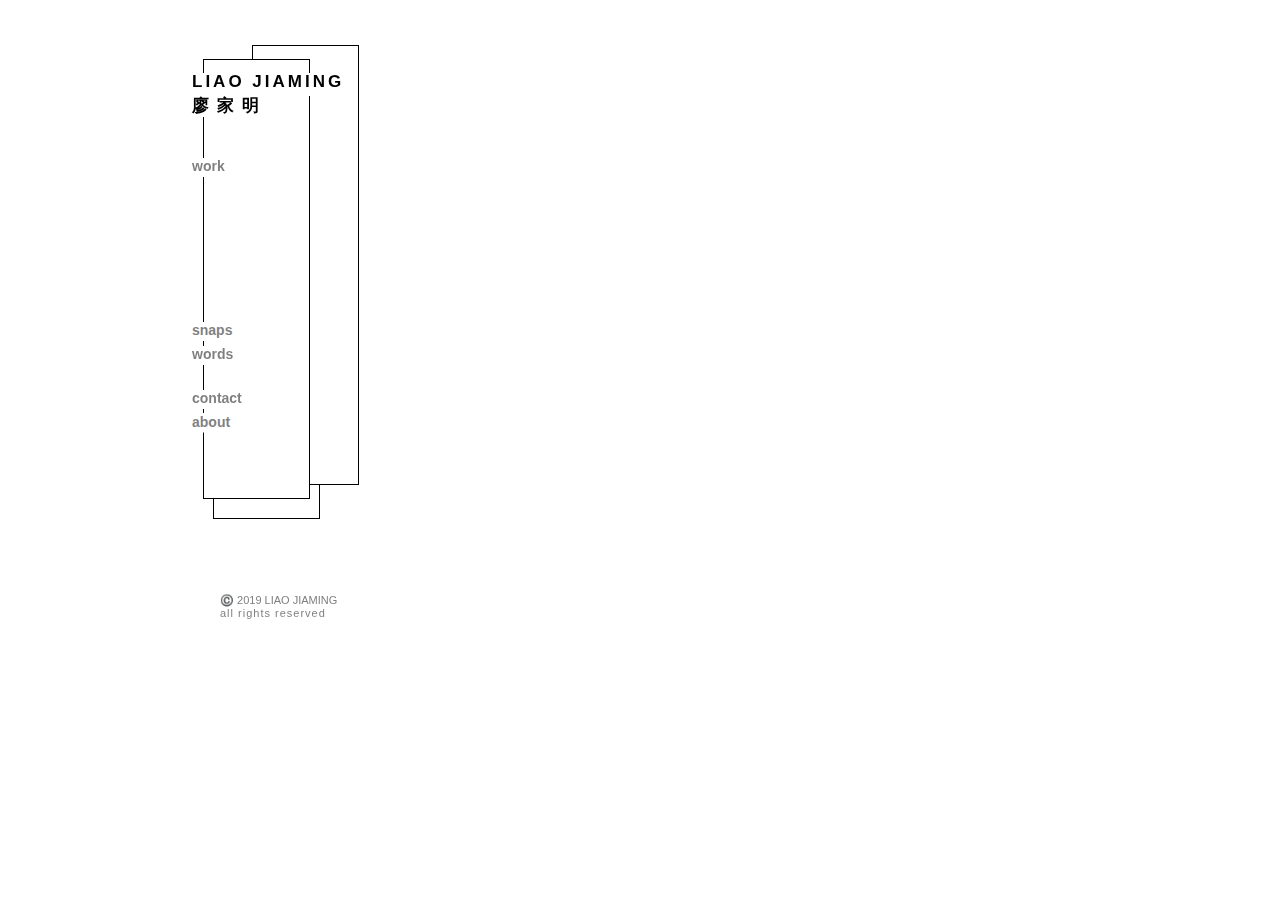
<file: index.html>
<!DOCTYPE html>
<html class="nojs html css_verticalspacer" lang="en-US">
 <head>

  <meta http-equiv="Content-type" content="text/html;charset=UTF-8"/>
  <meta name="generator" content="2017.0.0.363"/>
  <meta name="viewport" content="width=device-width, initial-scale=1.0"/>
  
  <script type="text/javascript">
   // Update the 'nojs'/'js' class on the html node
document.documentElement.className = document.documentElement.className.replace(/\bnojs\b/g, 'js');

// Check that all required assets are uploaded and up-to-date
if(typeof Muse == "undefined") window.Muse = {}; window.Muse.assets = {"required":["museutils.js", "museconfig.js", "jquery.watch.js", "require.js", "index.css"], "outOfDate":[]};
</script>
  
  <title>LIAO JIAMING 廖家明</title>
  <!-- CSS -->
  <link rel="stylesheet" type="text/css" href="css/site_global.css?crc=443350757"/>
  <link rel="stylesheet" type="text/css" href="css/master_b-master.css?crc=4229048983"/>
  <link rel="stylesheet" type="text/css" href="css/index.css?crc=144175069" id="pagesheet"/>
  <!-- IE-only CSS -->
  <!--[if lt IE 9]>
  <link rel="stylesheet" type="text/css" href="css/iefonts_index.css?crc=275269130"/>
  <![endif]-->
  <!-- Other scripts -->
  <script type="text/javascript">
   var __adobewebfontsappname__ = "muse";
</script>
  <!-- JS includes -->
  <script type="text/javascript">
   document.write('\x3Cscript src="' + (document.location.protocol == 'https:' ? 'https:' : 'http:') + '//webfonts.creativecloud.com/asap:n7,n4:default.js" type="text/javascript">\x3C/script>');
</script>
   </head>
 <body>

  <div class="clearfix borderbox" id="page"><!-- group -->
   <div class="clearfix grpelem" id="pu1982"><!-- group -->
    <div id="u1982"><!-- simple frame --></div>
    <div id="u1848"><!-- simple frame --></div>
    <div id="u1985"><!-- simple frame --></div>
    <a class="nonblock nontext clearfix" id="u1906-3" href="work.html"><!-- content --><p>&nbsp;</p></a>
    <a class="nonblock nontext clearfix" id="u1912-3" href="work.html"><!-- content --><p>&nbsp;</p></a>
    <a class="nonblock nontext clearfix" id="u1915-3" href="work.html"><!-- content --><p>&nbsp;</p></a>
    <a class="nonblock nontext clearfix" id="u1918-3" href="work.html"><!-- content --><p>&nbsp;</p></a>
    <a class="nonblock nontext clearfix" id="u1921-3" href="work.html"><!-- content --><p>&nbsp;</p></a>
    <a class="nonblock nontext clearfix" id="u1687-4" href="work.html"><!-- content --><p>work</p></a>
    <div class="clearfix" id="u1456-4"><!-- content -->
     <p>LIAO JIAMING</p>
    </div>
    <a class="nonblock nontext clearfix" id="u1457-4" href="about.html"><!-- content --><p>about</p></a>
    <a class="nonblock nontext clearfix" id="u1459-4" href="contact.html"><!-- content --><p>contact</p></a>
    <div class="clearfix" id="u1461-6"><!-- content -->
     <p>©️ 2019 LIAO JIAMING</p>
     <p id="u1461-4">all rights reserved</p>
    </div>
    <div class="clearfix" id="u1462-4"><!-- content -->
     <p>廖家明</p>
    </div>
    <a class="nonblock nontext clearfix" id="u1690-4" href="snaps.html"><!-- content --><p>snaps</p></a>
    <a class="nonblock nontext clearfix" id="u1693-4" href="words.html"><!-- content --><p>words</p></a>
   </div>
   <div class="verticalspacer" data-offset-top="0" data-content-above-spacer="621" data-content-below-spacer="62"></div>
   <div class="clearfix grpelem" id="u4521-3"><!-- content -->
    <p>&nbsp;</p>
   </div>
  </div>
  <!-- Other scripts -->
  <script type="text/javascript">
   window.Muse.assets.check=function(d){if(!window.Muse.assets.checked){window.Muse.assets.checked=!0;var b={},c=function(a,b){if(window.getComputedStyle){var c=window.getComputedStyle(a,null);return c&&c.getPropertyValue(b)||c&&c[b]||""}if(document.documentElement.currentStyle)return(c=a.currentStyle)&&c[b]||a.style&&a.style[b]||"";return""},a=function(a){if(a.match(/^rgb/))return a=a.replace(/\s+/g,"").match(/([\d\,]+)/gi)[0].split(","),(parseInt(a[0])<<16)+(parseInt(a[1])<<8)+parseInt(a[2]);if(a.match(/^\#/))return parseInt(a.substr(1),
16);return 0},g=function(g){for(var f=document.getElementsByTagName("link"),h=0;h<f.length;h++)if("text/css"==f[h].type){var i=(f[h].href||"").match(/\/?css\/([\w\-]+\.css)\?crc=(\d+)/);if(!i||!i[1]||!i[2])break;b[i[1]]=i[2]}f=document.createElement("div");f.className="version";f.style.cssText="display:none; width:1px; height:1px;";document.getElementsByTagName("body")[0].appendChild(f);for(h=0;h<Muse.assets.required.length;){var i=Muse.assets.required[h],l=i.match(/([\w\-\.]+)\.(\w+)$/),k=l&&l[1]?
l[1]:null,l=l&&l[2]?l[2]:null;switch(l.toLowerCase()){case "css":k=k.replace(/\W/gi,"_").replace(/^([^a-z])/gi,"_$1");f.className+=" "+k;k=a(c(f,"color"));l=a(c(f,"backgroundColor"));k!=0||l!=0?(Muse.assets.required.splice(h,1),"undefined"!=typeof b[i]&&(k!=b[i]>>>24||l!=(b[i]&16777215))&&Muse.assets.outOfDate.push(i)):h++;f.className="version";break;case "js":h++;break;default:throw Error("Unsupported file type: "+l);}}d?d().jquery!="1.8.3"&&Muse.assets.outOfDate.push("jquery-1.8.3.min.js"):Muse.assets.required.push("jquery-1.8.3.min.js");
f.parentNode.removeChild(f);if(Muse.assets.outOfDate.length||Muse.assets.required.length)f="Some files on the server may be missing or incorrect. Clear browser cache and try again. If the problem persists please contact website author.",g&&Muse.assets.outOfDate.length&&(f+="\nOut of date: "+Muse.assets.outOfDate.join(",")),g&&Muse.assets.required.length&&(f+="\nMissing: "+Muse.assets.required.join(",")),alert(f)};location&&location.search&&location.search.match&&location.search.match(/muse_debug/gi)?setTimeout(function(){g(!0)},5E3):g()}};
var muse_init=function(){require.config({baseUrl:""});require(["jquery","museutils","whatinput","jquery.watch"],function(d){var $ = d;$(document).ready(function(){try{
window.Muse.assets.check($);/* body */
Muse.Utils.transformMarkupToFixBrowserProblemsPreInit();/* body */
Muse.Utils.detectScreenResolution();/* HiDPI screens */
Muse.Utils.prepHyperlinks(true);/* body */
Muse.Utils.fullPage('#page');/* 100% height page */
Muse.Utils.showWidgetsWhenReady();/* body */
Muse.Utils.transformMarkupToFixBrowserProblems();/* body */
}catch(b){if(b&&"function"==typeof b.notify?b.notify():Muse.Assert.fail("Error calling selector function: "+b),false)throw b;}})})};

</script>
  <!-- RequireJS script -->
  <script src="scripts/require.js?crc=244322403" type="text/javascript" async data-main="scripts/museconfig.js?crc=168988563" onload="if (requirejs) requirejs.onError = function(requireType, requireModule) { if (requireType && requireType.toString && requireType.toString().indexOf && 0 <= requireType.toString().indexOf('#scripterror')) window.Muse.assets.check(); }" onerror="window.Muse.assets.check();"></script>
   </body>
</html>
</file>
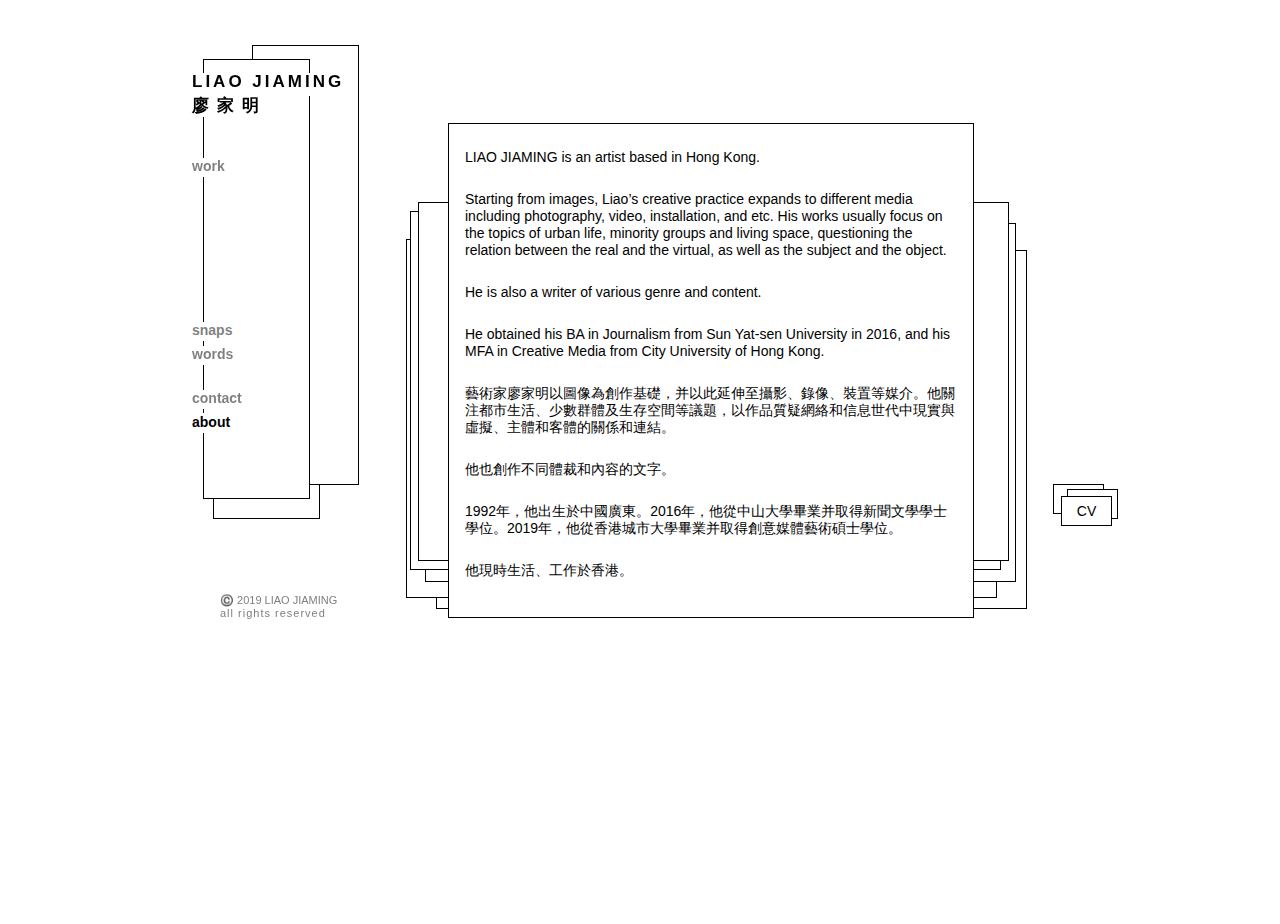
<file: about.html>
<!DOCTYPE html>
<html class="nojs html css_verticalspacer" lang="en-US">
 <head>

  <meta http-equiv="Content-type" content="text/html;charset=UTF-8"/>
  <meta name="generator" content="2017.0.0.363"/>
  <meta name="viewport" content="width=device-width, initial-scale=1.0"/>
  
  <script type="text/javascript">
   // Update the 'nojs'/'js' class on the html node
document.documentElement.className = document.documentElement.className.replace(/\bnojs\b/g, 'js');

// Check that all required assets are uploaded and up-to-date
if(typeof Muse == "undefined") window.Muse = {}; window.Muse.assets = {"required":["museutils.js", "museconfig.js", "jquery.watch.js", "require.js", "about.css"], "outOfDate":[]};
</script>
  
  <title>About</title>
  <!-- CSS -->
  <link rel="stylesheet" type="text/css" href="css/site_global.css?crc=443350757"/>
  <link rel="stylesheet" type="text/css" href="css/master_b-master.css?crc=4229048983"/>
  <link rel="stylesheet" type="text/css" href="css/about.css?crc=4216229005" id="pagesheet"/>
  <!-- IE-only CSS -->
  <!--[if lt IE 9]>
  <link rel="stylesheet" type="text/css" href="css/iefonts_about.css?crc=288698937"/>
  <![endif]-->
  <!-- Other scripts -->
  <script type="text/javascript">
   var __adobewebfontsappname__ = "muse";
</script>
  <!-- JS includes -->
  <script type="text/javascript">
   document.write('\x3Cscript src="' + (document.location.protocol == 'https:' ? 'https:' : 'http:') + '//webfonts.creativecloud.com/asap:n7,n4:default.js" type="text/javascript">\x3C/script>');
</script>
   </head>
 <body>

  <div class="clearfix borderbox" id="page"><!-- group -->
   <div class="clearfix grpelem" id="pu1982"><!-- group -->
    <div id="u1982"><!-- simple frame --></div>
    <div id="u1848"><!-- simple frame --></div>
    <div id="u1985"><!-- simple frame --></div>
    <a class="nonblock nontext clearfix" id="u1906-3" href="work.html"><!-- content --><p>&nbsp;</p></a>
    <a class="nonblock nontext clearfix" id="u1912-3" href="work.html"><!-- content --><p>&nbsp;</p></a>
    <a class="nonblock nontext clearfix" id="u1915-3" href="work.html"><!-- content --><p>&nbsp;</p></a>
    <a class="nonblock nontext clearfix" id="u1918-3" href="work.html"><!-- content --><p>&nbsp;</p></a>
    <a class="nonblock nontext clearfix" id="u1921-3" href="work.html"><!-- content --><p>&nbsp;</p></a>
    <a class="nonblock nontext clearfix" id="u1687-4" href="work.html"><!-- content --><p>work</p></a>
    <div class="clearfix" id="u1456-4"><!-- content -->
     <p>LIAO JIAMING</p>
    </div>
    <a class="nonblock nontext MuseLinkActive clearfix" id="u1457-4" href="about.html"><!-- content --><p>about</p></a>
    <a class="nonblock nontext clearfix" id="u1459-4" href="contact.html"><!-- content --><p>contact</p></a>
    <div class="clearfix" id="u1461-6"><!-- content -->
     <p>©️ 2019 LIAO JIAMING</p>
     <p id="u1461-4">all rights reserved</p>
    </div>
    <div class="clearfix" id="u1462-4"><!-- content -->
     <p>廖家明</p>
    </div>
    <a class="nonblock nontext clearfix" id="u1690-4" href="snaps.html"><!-- content --><p>snaps</p></a>
    <a class="nonblock nontext clearfix" id="u1693-4" href="words.html"><!-- content --><p>words</p></a>
   </div>
   <div class="clearfix grpelem" id="u1830"><!-- group -->
    <div class="clearfix grpelem" id="u1827"><!-- group -->
     <div class="clearfix grpelem" id="u1824"><!-- group -->
      <div class="clearfix grpelem" id="u1821"><!-- group -->
       <div class="clearfix grpelem" id="u1818"><!-- group -->
        <div class="clearfix grpelem" id="u1732-28"><!-- content -->
         <p id="u1732">&nbsp;</p>
         <p id="u1732-3">LIAO JIAMING is an artist based in Hong Kong.</p>
         <p id="u1732-4">&nbsp;</p>
         <p id="u1732-6">Starting from images, Liao’s creative practice expands to different media including photography, video, installation, and etc. His works usually focus on the topics of urban life, minority groups and living space, questioning the relation between the real and the virtual, as well as the subject and the object.</p>
         <p id="u1732-7">&nbsp;</p>
         <p id="u1732-9">He is also a writer of various genre and content.</p>
         <p id="u1732-10">&nbsp;</p>
         <p id="u1732-12">He obtained his BA in Journalism from Sun Yat-sen University in 2016, and his MFA in Creative Media from City University of Hong Kong.</p>
         <p id="u1732-13">&nbsp;</p>
         <p id="u1732-15">藝術家廖家明以圖像為創作基礎，并以此延伸至攝影、錄像、裝置等媒介。他關注都市生活、少數群體及生存空間等議題，以作品質疑網絡和信息世代中現實與虛擬、主體和客體的關係和連結。</p>
         <p id="u1732-16">&nbsp;</p>
         <p id="u1732-18">他也創作不同體裁和內容的文字。</p>
         <p id="u1732-19">&nbsp;</p>
         <p id="u1732-21">1992年，他出生於中國廣東。2016年，他從中山大學畢業并取得新聞文學學士學位。2019年，他從香港城市大學畢業并取得創意媒體藝術碩士學位。</p>
         <p id="u1732-22">&nbsp;</p>
         <p id="u1732-24">他現時生活、工作於香港。</p>
         <p id="u1732-25">&nbsp;</p>
         <p>&nbsp;</p>
        </div>
       </div>
      </div>
     </div>
    </div>
   </div>
   <div class="clearfix grpelem" id="pu1845-3"><!-- group -->
    <div class="clearfix grpelem" id="u1845-3"><!-- content -->
     <p>&nbsp;</p>
    </div>
    <div class="clearfix grpelem" id="u1839-3"><!-- content -->
     <p>&nbsp;</p>
    </div>
    <a class="nonblock nontext clearfix grpelem" id="u1836-4" href="https://docs.google.com/document/d/15TFKD7YCjGvYyE-TCQ3IAwAdCcFOe1P_Vw4nVsoLv_M/edit?usp=sharing"><!-- content --><p>CV</p></a>
   </div>
   <div class="verticalspacer" data-offset-top="618" data-content-above-spacer="621" data-content-below-spacer="61"></div>
   <div class="clearfix grpelem" id="u4521-3"><!-- content -->
    <p>&nbsp;</p>
   </div>
  </div>
  <!-- Other scripts -->
  <script type="text/javascript">
   window.Muse.assets.check=function(d){if(!window.Muse.assets.checked){window.Muse.assets.checked=!0;var b={},c=function(a,b){if(window.getComputedStyle){var c=window.getComputedStyle(a,null);return c&&c.getPropertyValue(b)||c&&c[b]||""}if(document.documentElement.currentStyle)return(c=a.currentStyle)&&c[b]||a.style&&a.style[b]||"";return""},a=function(a){if(a.match(/^rgb/))return a=a.replace(/\s+/g,"").match(/([\d\,]+)/gi)[0].split(","),(parseInt(a[0])<<16)+(parseInt(a[1])<<8)+parseInt(a[2]);if(a.match(/^\#/))return parseInt(a.substr(1),
16);return 0},g=function(g){for(var f=document.getElementsByTagName("link"),h=0;h<f.length;h++)if("text/css"==f[h].type){var i=(f[h].href||"").match(/\/?css\/([\w\-]+\.css)\?crc=(\d+)/);if(!i||!i[1]||!i[2])break;b[i[1]]=i[2]}f=document.createElement("div");f.className="version";f.style.cssText="display:none; width:1px; height:1px;";document.getElementsByTagName("body")[0].appendChild(f);for(h=0;h<Muse.assets.required.length;){var i=Muse.assets.required[h],l=i.match(/([\w\-\.]+)\.(\w+)$/),k=l&&l[1]?
l[1]:null,l=l&&l[2]?l[2]:null;switch(l.toLowerCase()){case "css":k=k.replace(/\W/gi,"_").replace(/^([^a-z])/gi,"_$1");f.className+=" "+k;k=a(c(f,"color"));l=a(c(f,"backgroundColor"));k!=0||l!=0?(Muse.assets.required.splice(h,1),"undefined"!=typeof b[i]&&(k!=b[i]>>>24||l!=(b[i]&16777215))&&Muse.assets.outOfDate.push(i)):h++;f.className="version";break;case "js":h++;break;default:throw Error("Unsupported file type: "+l);}}d?d().jquery!="1.8.3"&&Muse.assets.outOfDate.push("jquery-1.8.3.min.js"):Muse.assets.required.push("jquery-1.8.3.min.js");
f.parentNode.removeChild(f);if(Muse.assets.outOfDate.length||Muse.assets.required.length)f="Some files on the server may be missing or incorrect. Clear browser cache and try again. If the problem persists please contact website author.",g&&Muse.assets.outOfDate.length&&(f+="\nOut of date: "+Muse.assets.outOfDate.join(",")),g&&Muse.assets.required.length&&(f+="\nMissing: "+Muse.assets.required.join(",")),alert(f)};location&&location.search&&location.search.match&&location.search.match(/muse_debug/gi)?setTimeout(function(){g(!0)},5E3):g()}};
var muse_init=function(){require.config({baseUrl:""});require(["jquery","museutils","whatinput","jquery.watch"],function(d){var $ = d;$(document).ready(function(){try{
window.Muse.assets.check($);/* body */
Muse.Utils.transformMarkupToFixBrowserProblemsPreInit();/* body */
Muse.Utils.detectScreenResolution();/* HiDPI screens */
Muse.Utils.prepHyperlinks(true);/* body */
Muse.Utils.fullPage('#page');/* 100% height page */
Muse.Utils.showWidgetsWhenReady();/* body */
Muse.Utils.transformMarkupToFixBrowserProblems();/* body */
}catch(b){if(b&&"function"==typeof b.notify?b.notify():Muse.Assert.fail("Error calling selector function: "+b),false)throw b;}})})};

</script>
  <!-- RequireJS script -->
  <script src="scripts/require.js?crc=244322403" type="text/javascript" async data-main="scripts/museconfig.js?crc=168988563" onload="if (requirejs) requirejs.onError = function(requireType, requireModule) { if (requireType && requireType.toString && requireType.toString().indexOf && 0 <= requireType.toString().indexOf('#scripterror')) window.Muse.assets.check(); }" onerror="window.Muse.assets.check();"></script>
   </body>
</html>
</file>
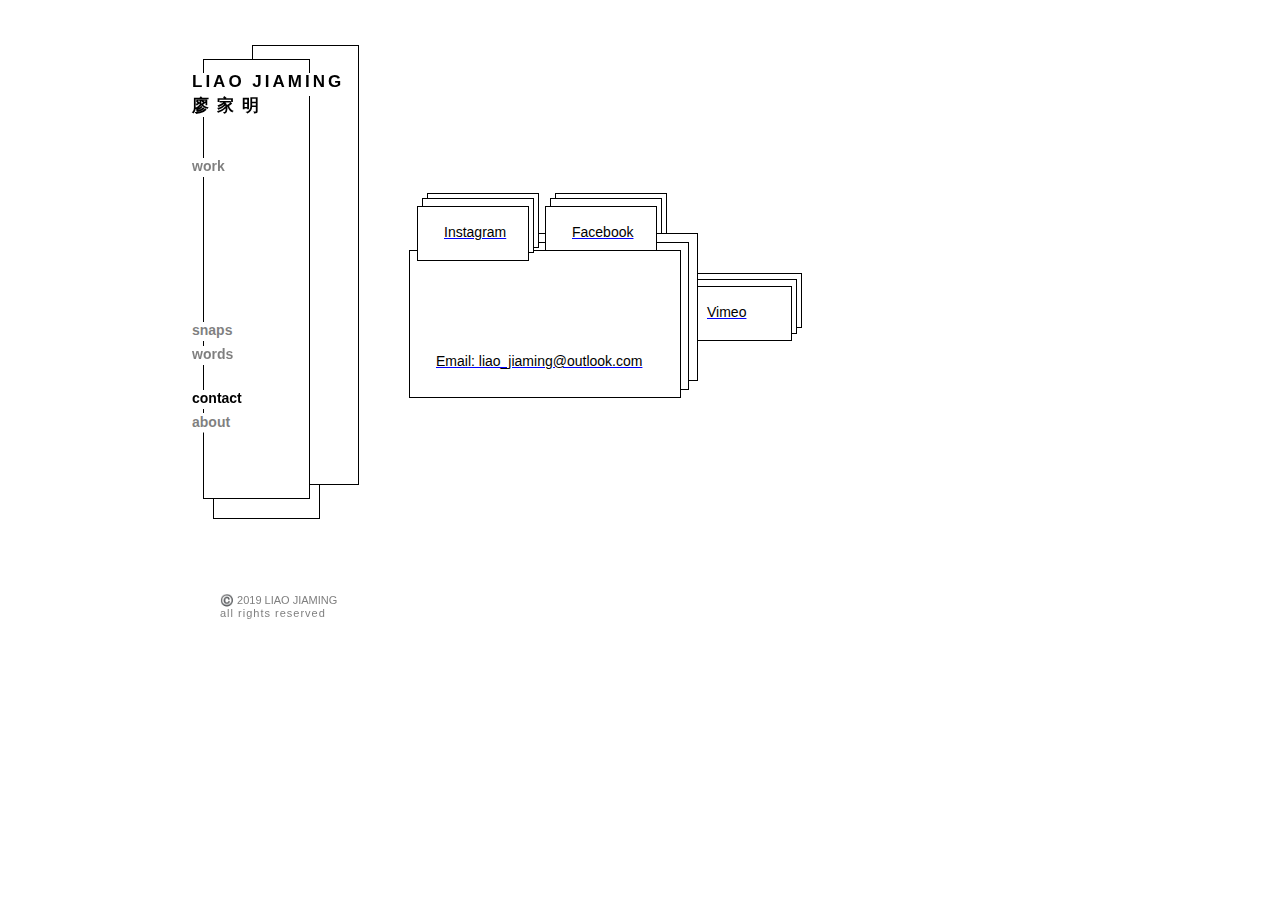
<file: contact.html>
<!DOCTYPE html>
<html class="nojs html css_verticalspacer" lang="en-US">
 <head>

  <meta http-equiv="Content-type" content="text/html;charset=UTF-8"/>
  <meta name="generator" content="2017.0.0.363"/>
  <meta name="viewport" content="width=device-width, initial-scale=1.0"/>
  
  <script type="text/javascript">
   // Update the 'nojs'/'js' class on the html node
document.documentElement.className = document.documentElement.className.replace(/\bnojs\b/g, 'js');

// Check that all required assets are uploaded and up-to-date
if(typeof Muse == "undefined") window.Muse = {}; window.Muse.assets = {"required":["museutils.js", "museconfig.js", "jquery.watch.js", "require.js", "contact.css"], "outOfDate":[]};
</script>
  
  <title>Contact</title>
  <!-- CSS -->
  <link rel="stylesheet" type="text/css" href="css/site_global.css?crc=443350757"/>
  <link rel="stylesheet" type="text/css" href="css/master_b-master.css?crc=4229048983"/>
  <link rel="stylesheet" type="text/css" href="css/contact.css?crc=74181727" id="pagesheet"/>
  <!-- IE-only CSS -->
  <!--[if lt IE 9]>
  <link rel="stylesheet" type="text/css" href="css/iefonts_contact.css?crc=529033052"/>
  <![endif]-->
  <!-- Other scripts -->
  <script type="text/javascript">
   var __adobewebfontsappname__ = "muse";
</script>
  <!-- JS includes -->
  <script type="text/javascript">
   document.write('\x3Cscript src="' + (document.location.protocol == 'https:' ? 'https:' : 'http:') + '//webfonts.creativecloud.com/asap:n7,n4:default.js" type="text/javascript">\x3C/script>');
</script>
   </head>
 <body>

  <div class="clearfix borderbox" id="page"><!-- group -->
   <div class="clearfix grpelem" id="pu1982"><!-- group -->
    <div id="u1982"><!-- simple frame --></div>
    <div id="u1848"><!-- simple frame --></div>
    <div id="u1985"><!-- simple frame --></div>
    <a class="nonblock nontext clearfix" id="u1906-3" href="work.html"><!-- content --><p>&nbsp;</p></a>
    <a class="nonblock nontext clearfix" id="u1912-3" href="work.html"><!-- content --><p>&nbsp;</p></a>
    <a class="nonblock nontext clearfix" id="u1915-3" href="work.html"><!-- content --><p>&nbsp;</p></a>
    <a class="nonblock nontext clearfix" id="u1918-3" href="work.html"><!-- content --><p>&nbsp;</p></a>
    <a class="nonblock nontext clearfix" id="u1921-3" href="work.html"><!-- content --><p>&nbsp;</p></a>
    <a class="nonblock nontext clearfix" id="u1687-4" href="work.html"><!-- content --><p>work</p></a>
    <div class="clearfix" id="u1456-4"><!-- content -->
     <p>LIAO JIAMING</p>
    </div>
    <a class="nonblock nontext clearfix" id="u1457-4" href="about.html"><!-- content --><p>about</p></a>
    <a class="nonblock nontext MuseLinkActive clearfix" id="u1459-4" href="contact.html"><!-- content --><p>contact</p></a>
    <div class="clearfix" id="u1461-6"><!-- content -->
     <p>©️ 2019 LIAO JIAMING</p>
     <p id="u1461-4">all rights reserved</p>
    </div>
    <div class="clearfix" id="u1462-4"><!-- content -->
     <p>廖家明</p>
    </div>
    <a class="nonblock nontext clearfix" id="u1690-4" href="snaps.html"><!-- content --><p>snaps</p></a>
    <a class="nonblock nontext clearfix" id="u1693-4" href="words.html"><!-- content --><p>words</p></a>
   </div>
   <div class="clearfix grpelem" id="pu1809-4"><!-- group -->
    <div class="clearfix grpelem" id="u1809-4"><!-- content -->
     <p>&nbsp;</p>
     <p id="u1809-2">&nbsp;</p>
    </div>
    <div class="clearfix grpelem" id="u1810-4"><!-- content -->
     <p>&nbsp;</p>
     <p id="u1810-2">&nbsp;</p>
    </div>
    <div class="clearfix grpelem" id="u1811-6"><!-- content -->
     <p>&nbsp;</p>
     <p id="u1811-4"><a class="nonblock" href="https://vimeo.com/liaojiaming"><span id="u1811-2">Vimeo</span></a></p>
    </div>
    <div class="clearfix grpelem" id="u1797-4"><!-- content -->
     <p>&nbsp;</p>
     <p id="u1797-2">&nbsp;</p>
    </div>
    <div class="clearfix grpelem" id="u1794-4"><!-- content -->
     <p>&nbsp;</p>
     <p id="u1794-2">&nbsp;</p>
    </div>
    <div class="clearfix grpelem" id="u1791-10"><!-- content -->
     <p>&nbsp;</p>
     <p>&nbsp;</p>
     <p id="u1791-3">&nbsp;</p>
     <p id="u1791-4">&nbsp;</p>
     <p id="u1791-5">&nbsp;</p>
     <p id="u1791-6">&nbsp;</p>
     <p id="u1791-7">&nbsp;</p>
     <p>&nbsp;</p>
    </div>
    <div class="clearfix grpelem" id="u1785-10"><!-- content -->
     <p>&nbsp;</p>
     <p>&nbsp;</p>
     <p id="u1785-3">&nbsp;</p>
     <p id="u1785-4">&nbsp;</p>
     <p id="u1785-5">&nbsp;</p>
     <p id="u1785-6">&nbsp;</p>
     <p id="u1785-7">&nbsp;</p>
     <p>&nbsp;</p>
    </div>
    <div class="clearfix grpelem" id="u1776-6"><!-- content -->
     <p>&nbsp;</p>
     <p id="u1776-4"><a class="nonblock" href="https://www.facebook.com/mmabceric"><span id="u1776-2">Facebook</span></a></p>
    </div>
    <div class="clearfix grpelem" id="u1767-12"><!-- content -->
     <p>&nbsp;</p>
     <p>&nbsp;</p>
     <p id="u1767-3">&nbsp;</p>
     <p id="u1767-4">&nbsp;</p>
     <p id="u1767-5">&nbsp;</p>
     <p id="u1767-6">&nbsp;</p>
     <p id="u1767-9"><a class="nonblock" href="mailto:liao_jiaming@outlook.com"><span id="u1767-7">Email: liao_jiaming@outlook.com</span></a></p>
     <p>&nbsp;</p>
    </div>
    <div class="clearfix grpelem" id="u1800-4"><!-- content -->
     <p>&nbsp;</p>
     <p id="u1800-2">&nbsp;</p>
    </div>
    <div class="clearfix grpelem" id="u1801-4"><!-- content -->
     <p>&nbsp;</p>
     <p id="u1801-2">&nbsp;</p>
    </div>
    <div class="clearfix grpelem" id="u1802-6"><!-- content -->
     <p>&nbsp;</p>
     <p id="u1802-4"><a class="nonblock" href="https://www.instagram.com/auuleo/"><span id="u1802-2">Instagram</span></a></p>
    </div>
   </div>
   <div class="verticalspacer" data-offset-top="398" data-content-above-spacer="621" data-content-below-spacer="62"></div>
   <div class="clearfix grpelem" id="u4521-3"><!-- content -->
    <p>&nbsp;</p>
   </div>
  </div>
  <!-- Other scripts -->
  <script type="text/javascript">
   window.Muse.assets.check=function(d){if(!window.Muse.assets.checked){window.Muse.assets.checked=!0;var b={},c=function(a,b){if(window.getComputedStyle){var c=window.getComputedStyle(a,null);return c&&c.getPropertyValue(b)||c&&c[b]||""}if(document.documentElement.currentStyle)return(c=a.currentStyle)&&c[b]||a.style&&a.style[b]||"";return""},a=function(a){if(a.match(/^rgb/))return a=a.replace(/\s+/g,"").match(/([\d\,]+)/gi)[0].split(","),(parseInt(a[0])<<16)+(parseInt(a[1])<<8)+parseInt(a[2]);if(a.match(/^\#/))return parseInt(a.substr(1),
16);return 0},g=function(g){for(var f=document.getElementsByTagName("link"),h=0;h<f.length;h++)if("text/css"==f[h].type){var i=(f[h].href||"").match(/\/?css\/([\w\-]+\.css)\?crc=(\d+)/);if(!i||!i[1]||!i[2])break;b[i[1]]=i[2]}f=document.createElement("div");f.className="version";f.style.cssText="display:none; width:1px; height:1px;";document.getElementsByTagName("body")[0].appendChild(f);for(h=0;h<Muse.assets.required.length;){var i=Muse.assets.required[h],l=i.match(/([\w\-\.]+)\.(\w+)$/),k=l&&l[1]?
l[1]:null,l=l&&l[2]?l[2]:null;switch(l.toLowerCase()){case "css":k=k.replace(/\W/gi,"_").replace(/^([^a-z])/gi,"_$1");f.className+=" "+k;k=a(c(f,"color"));l=a(c(f,"backgroundColor"));k!=0||l!=0?(Muse.assets.required.splice(h,1),"undefined"!=typeof b[i]&&(k!=b[i]>>>24||l!=(b[i]&16777215))&&Muse.assets.outOfDate.push(i)):h++;f.className="version";break;case "js":h++;break;default:throw Error("Unsupported file type: "+l);}}d?d().jquery!="1.8.3"&&Muse.assets.outOfDate.push("jquery-1.8.3.min.js"):Muse.assets.required.push("jquery-1.8.3.min.js");
f.parentNode.removeChild(f);if(Muse.assets.outOfDate.length||Muse.assets.required.length)f="Some files on the server may be missing or incorrect. Clear browser cache and try again. If the problem persists please contact website author.",g&&Muse.assets.outOfDate.length&&(f+="\nOut of date: "+Muse.assets.outOfDate.join(",")),g&&Muse.assets.required.length&&(f+="\nMissing: "+Muse.assets.required.join(",")),alert(f)};location&&location.search&&location.search.match&&location.search.match(/muse_debug/gi)?setTimeout(function(){g(!0)},5E3):g()}};
var muse_init=function(){require.config({baseUrl:""});require(["jquery","museutils","whatinput","jquery.watch"],function(d){var $ = d;$(document).ready(function(){try{
window.Muse.assets.check($);/* body */
Muse.Utils.transformMarkupToFixBrowserProblemsPreInit();/* body */
Muse.Utils.detectScreenResolution();/* HiDPI screens */
Muse.Utils.prepHyperlinks(true);/* body */
Muse.Utils.fullPage('#page');/* 100% height page */
Muse.Utils.showWidgetsWhenReady();/* body */
Muse.Utils.transformMarkupToFixBrowserProblems();/* body */
}catch(b){if(b&&"function"==typeof b.notify?b.notify():Muse.Assert.fail("Error calling selector function: "+b),false)throw b;}})})};

</script>
  <!-- RequireJS script -->
  <script src="scripts/require.js?crc=244322403" type="text/javascript" async data-main="scripts/museconfig.js?crc=168988563" onload="if (requirejs) requirejs.onError = function(requireType, requireModule) { if (requireType && requireType.toString && requireType.toString().indexOf && 0 <= requireType.toString().indexOf('#scripterror')) window.Muse.assets.check(); }" onerror="window.Muse.assets.check();"></script>
   </body>
</html>
</file>
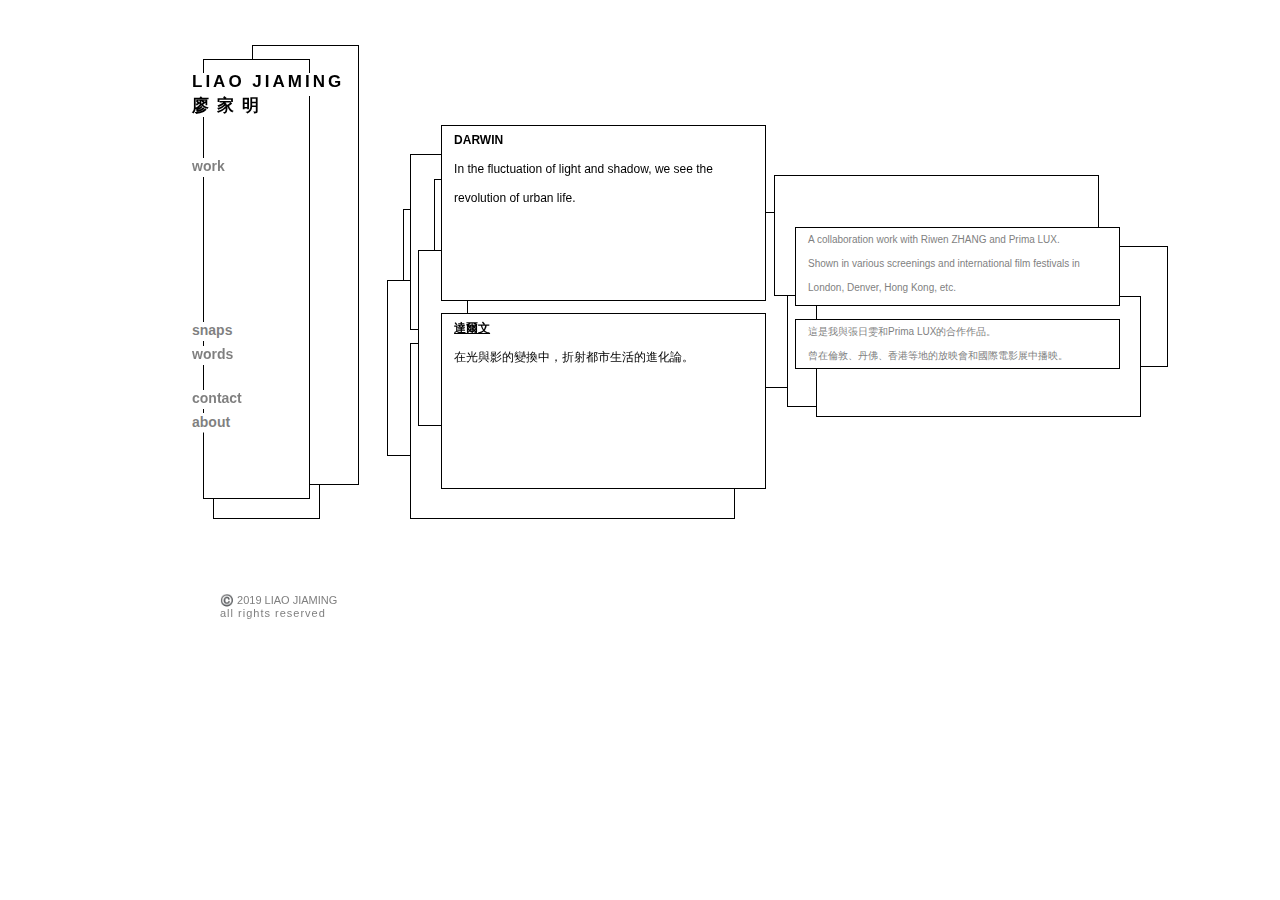
<file: darwin.html>
<!DOCTYPE html>
<html class="nojs html css_verticalspacer" lang="en-US">
 <head>

  <meta http-equiv="Content-type" content="text/html;charset=UTF-8"/>
  <meta name="generator" content="2017.0.0.363"/>
  <meta name="viewport" content="width=device-width, initial-scale=1.0"/>
  
  <script type="text/javascript">
   // Update the 'nojs'/'js' class on the html node
document.documentElement.className = document.documentElement.className.replace(/\bnojs\b/g, 'js');

// Check that all required assets are uploaded and up-to-date
if(typeof Muse == "undefined") window.Muse = {}; window.Muse.assets = {"required":["museutils.js", "museconfig.js", "jquery.watch.js", "require.js", "darwin.css"], "outOfDate":[]};
</script>
  
  <title>DARWIN</title>
  <!-- CSS -->
  <link rel="stylesheet" type="text/css" href="css/site_global.css?crc=443350757"/>
  <link rel="stylesheet" type="text/css" href="css/master_c-master.css?crc=491832685"/>
  <link rel="stylesheet" type="text/css" href="css/darwin.css?crc=34111970" id="pagesheet"/>
  <!-- IE-only CSS -->
  <!--[if lt IE 9]>
  <link rel="stylesheet" type="text/css" href="css/iefonts_darwin.css?crc=4102688419"/>
  <![endif]-->
  <!-- Other scripts -->
  <script type="text/javascript">
   var __adobewebfontsappname__ = "muse";
</script>
  <!-- JS includes -->
  <script type="text/javascript">
   document.write('\x3Cscript src="' + (document.location.protocol == 'https:' ? 'https:' : 'http:') + '//webfonts.creativecloud.com/asap:n7,n4:default.js" type="text/javascript">\x3C/script>');
</script>
   </head>
 <body>

  <div class="clearfix borderbox" id="page"><!-- group -->
   <div class="clearfix grpelem" id="pu4251"><!-- group -->
    <div id="u4251"><!-- simple frame --></div>
    <div id="u4252"><!-- simple frame --></div>
    <div id="u4253"><!-- simple frame --></div>
    <a class="nonblock nontext clearfix" id="u4254-3" href="work.html"><!-- content --><p>&nbsp;</p></a>
    <a class="nonblock nontext clearfix" id="u4255-3" href="work.html"><!-- content --><p>&nbsp;</p></a>
    <a class="nonblock nontext clearfix" id="u4256-3" href="work.html"><!-- content --><p>&nbsp;</p></a>
    <a class="nonblock nontext clearfix" id="u4257-3" href="work.html"><!-- content --><p>&nbsp;</p></a>
    <a class="nonblock nontext clearfix" id="u4258-3" href="work.html"><!-- content --><p>&nbsp;</p></a>
    <a class="nonblock nontext clearfix" id="u4259-4" href="work.html"><!-- content --><p>work</p></a>
    <div class="clearfix" id="u4260-4"><!-- content -->
     <p>LIAO JIAMING</p>
    </div>
    <a class="nonblock nontext clearfix" id="u4261-4" href="about.html"><!-- content --><p>about</p></a>
    <a class="nonblock nontext clearfix" id="u4262-4" href="contact.html"><!-- content --><p>contact</p></a>
    <div class="clearfix" id="u4263-6"><!-- content -->
     <p>©️ 2019 LIAO JIAMING</p>
     <p id="u4263-4">all rights reserved</p>
    </div>
    <div class="clearfix" id="u4264-4"><!-- content -->
     <p>廖家明</p>
    </div>
    <a class="nonblock nontext clearfix" id="u4265-4" href="snaps.html"><!-- content --><p>snaps</p></a>
    <a class="nonblock nontext clearfix" id="u4266-4" href="words.html"><!-- content --><p>words</p></a>
   </div>
   <div class="clearfix grpelem" id="u3535"><!-- group -->
    <div class="clearfix grpelem" id="u3536"><!-- group -->
     <div class="clearfix grpelem" id="u3537"><!-- group -->
      <div class="clearfix grpelem" id="u3538-7"><!-- content -->
       <p id="u3538-2">DARWIN</p>
       <p id="u3538-4"><span id="u3538-3">In the fluctuation of light and shadow, we see the revolution of urban life.</span></p>
       <p id="u3538-5">&nbsp;</p>
      </div>
     </div>
     <div class="clearfix grpelem" id="u3539-7"><!-- content -->
      <p id="u3539-2"><span id="u3539">達爾文</span></p>
      <p id="u3539-4"><span id="u3539-3">在光與影的變換中，折射都市生活的進化論。</span></p>
      <p id="u3539-5">&nbsp;</p>
     </div>
    </div>
   </div>
   <div class="clearfix grpelem" id="pu3926"><!-- group -->
    <div id="u3926"><!-- simple frame --></div>
    <div id="u3927"><!-- simple frame --></div>
    <div id="u3928"><!-- simple frame --></div>
    <div class="clearfix" id="u3929-3"><!-- content -->
     <p id="u3929">&nbsp;</p>
    </div>
    <div class="clearfix" id="u3930-3"><!-- content -->
     <p id="u3930">&nbsp;</p>
    </div>
    <div class="clearfix" id="u3931-3"><!-- content -->
     <p>&nbsp;</p>
    </div>
   </div>
   <div class="clearfix grpelem" id="pu4455"><!-- group -->
    <div class="clearfix grpelem" id="u4455"><!-- group -->
     <div class="clearfix grpelem" id="u4456"><!-- group -->
      <div class="clearfix grpelem" id="u4457"><!-- group -->
       <div class="clearfix grpelem" id="u4460-6"><!-- content -->
        <p id="u4460-2">這是我與張日雯和Prima LUX的合作作品。</p>
        <p id="u4460-4"><span id="u4460-3">曾在倫敦、丹佛、香港等地的放映會和國際電影展中播映。</span></p>
       </div>
      </div>
     </div>
    </div>
    <div class="clearfix grpelem" id="u4458"><!-- group -->
     <div class="clearfix grpelem" id="u4459-6"><!-- content -->
      <p id="u4459-2"><span id="u4459">A collaboration work with Riwen ZHANG and Prima LUX.</span></p>
      <p id="u4459-4"><span id="u4459-3">Shown in various screenings and international film festivals in London, Denver, Hong Kong, etc.</span></p>
     </div>
    </div>
   </div>
   <div class="grpelem" id="u3504"><!-- custom html -->
    <iframe src="https://player.vimeo.com/video/267383608" width="640" height="360" frameborder="0" webkitallowfullscreen mozallowfullscreen allowfullscreen></iframe>

   </div>
   <div class="verticalspacer" data-offset-top="489" data-content-above-spacer="621" data-content-below-spacer="61"></div>
  </div>
  <!-- Other scripts -->
  <script type="text/javascript">
   window.Muse.assets.check=function(d){if(!window.Muse.assets.checked){window.Muse.assets.checked=!0;var b={},c=function(a,b){if(window.getComputedStyle){var c=window.getComputedStyle(a,null);return c&&c.getPropertyValue(b)||c&&c[b]||""}if(document.documentElement.currentStyle)return(c=a.currentStyle)&&c[b]||a.style&&a.style[b]||"";return""},a=function(a){if(a.match(/^rgb/))return a=a.replace(/\s+/g,"").match(/([\d\,]+)/gi)[0].split(","),(parseInt(a[0])<<16)+(parseInt(a[1])<<8)+parseInt(a[2]);if(a.match(/^\#/))return parseInt(a.substr(1),
16);return 0},g=function(g){for(var f=document.getElementsByTagName("link"),h=0;h<f.length;h++)if("text/css"==f[h].type){var i=(f[h].href||"").match(/\/?css\/([\w\-]+\.css)\?crc=(\d+)/);if(!i||!i[1]||!i[2])break;b[i[1]]=i[2]}f=document.createElement("div");f.className="version";f.style.cssText="display:none; width:1px; height:1px;";document.getElementsByTagName("body")[0].appendChild(f);for(h=0;h<Muse.assets.required.length;){var i=Muse.assets.required[h],l=i.match(/([\w\-\.]+)\.(\w+)$/),k=l&&l[1]?
l[1]:null,l=l&&l[2]?l[2]:null;switch(l.toLowerCase()){case "css":k=k.replace(/\W/gi,"_").replace(/^([^a-z])/gi,"_$1");f.className+=" "+k;k=a(c(f,"color"));l=a(c(f,"backgroundColor"));k!=0||l!=0?(Muse.assets.required.splice(h,1),"undefined"!=typeof b[i]&&(k!=b[i]>>>24||l!=(b[i]&16777215))&&Muse.assets.outOfDate.push(i)):h++;f.className="version";break;case "js":h++;break;default:throw Error("Unsupported file type: "+l);}}d?d().jquery!="1.8.3"&&Muse.assets.outOfDate.push("jquery-1.8.3.min.js"):Muse.assets.required.push("jquery-1.8.3.min.js");
f.parentNode.removeChild(f);if(Muse.assets.outOfDate.length||Muse.assets.required.length)f="Some files on the server may be missing or incorrect. Clear browser cache and try again. If the problem persists please contact website author.",g&&Muse.assets.outOfDate.length&&(f+="\nOut of date: "+Muse.assets.outOfDate.join(",")),g&&Muse.assets.required.length&&(f+="\nMissing: "+Muse.assets.required.join(",")),alert(f)};location&&location.search&&location.search.match&&location.search.match(/muse_debug/gi)?setTimeout(function(){g(!0)},5E3):g()}};
var muse_init=function(){require.config({baseUrl:""});require(["jquery","museutils","whatinput","jquery.watch"],function(d){var $ = d;$(document).ready(function(){try{
window.Muse.assets.check($);/* body */
Muse.Utils.transformMarkupToFixBrowserProblemsPreInit();/* body */
Muse.Utils.detectScreenResolution();/* HiDPI screens */
Muse.Utils.prepHyperlinks(true);/* body */
Muse.Utils.fullPage('#page');/* 100% height page */
Muse.Utils.showWidgetsWhenReady();/* body */
Muse.Utils.transformMarkupToFixBrowserProblems();/* body */
}catch(b){if(b&&"function"==typeof b.notify?b.notify():Muse.Assert.fail("Error calling selector function: "+b),false)throw b;}})})};

</script>
  <!-- RequireJS script -->
  <script src="scripts/require.js?crc=244322403" type="text/javascript" async data-main="scripts/museconfig.js?crc=168988563" onload="if (requirejs) requirejs.onError = function(requireType, requireModule) { if (requireType && requireType.toString && requireType.toString().indexOf && 0 <= requireType.toString().indexOf('#scripterror')) window.Muse.assets.check(); }" onerror="window.Muse.assets.check();"></script>
   </body>
</html>
</file>
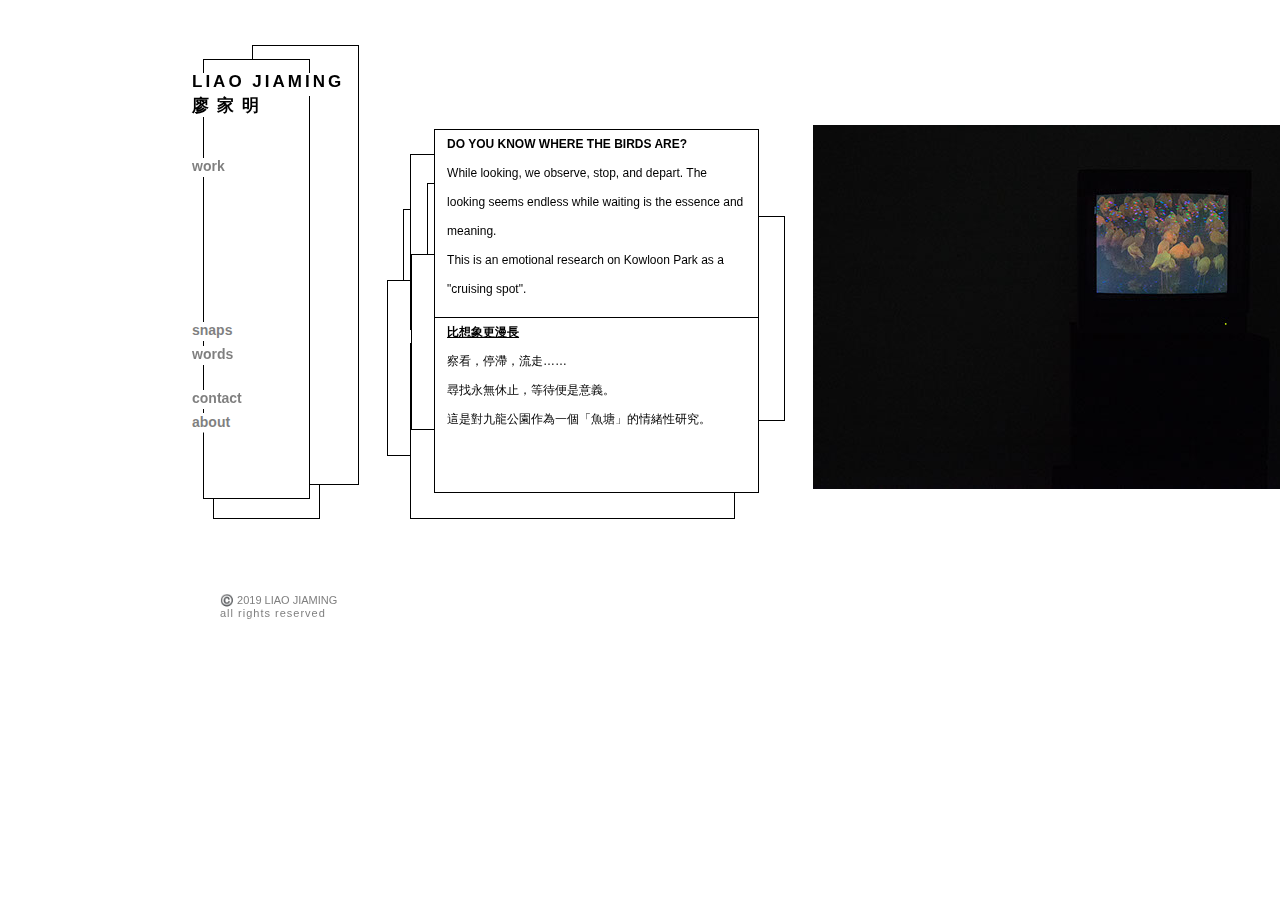
<file: do-you-know-where-the-birds-are.html>
<!DOCTYPE html>
<html class="nojs html css_verticalspacer" lang="en-US">
 <head>

  <meta http-equiv="Content-type" content="text/html;charset=UTF-8"/>
  <meta name="generator" content="2017.0.0.363"/>
  <meta name="viewport" content="width=device-width, initial-scale=1.0"/>
  
  <script type="text/javascript">
   // Update the 'nojs'/'js' class on the html node
document.documentElement.className = document.documentElement.className.replace(/\bnojs\b/g, 'js');

// Check that all required assets are uploaded and up-to-date
if(typeof Muse == "undefined") window.Muse = {}; window.Muse.assets = {"required":["museutils.js", "museconfig.js", "jquery.watch.js", "require.js", "do-you-know-where-the-birds-are.css"], "outOfDate":[]};
</script>
  
  <title>DO YOU KNOW WHERE THE BIRDS ARE</title>
  <!-- CSS -->
  <link rel="stylesheet" type="text/css" href="css/site_global.css?crc=443350757"/>
  <link rel="stylesheet" type="text/css" href="css/master_c-master.css?crc=491832685"/>
  <link rel="stylesheet" type="text/css" href="css/do-you-know-where-the-birds-are.css?crc=69063296" id="pagesheet"/>
  <!-- IE-only CSS -->
  <!--[if lt IE 9]>
  <link rel="stylesheet" type="text/css" href="css/iefonts_do-you-know-where-the-birds-are.css?crc=4020828366"/>
  <![endif]-->
  <!-- Other scripts -->
  <script type="text/javascript">
   var __adobewebfontsappname__ = "muse";
</script>
  <!-- JS includes -->
  <script type="text/javascript">
   document.write('\x3Cscript src="' + (document.location.protocol == 'https:' ? 'https:' : 'http:') + '//webfonts.creativecloud.com/asap:n7,n4:default.js" type="text/javascript">\x3C/script>');
</script>
   </head>
 <body>

  <div class="clearfix borderbox" id="page"><!-- group -->
   <div class="clearfix grpelem" id="pu4251"><!-- group -->
    <div id="u4251"><!-- simple frame --></div>
    <div id="u4252"><!-- simple frame --></div>
    <div id="u4253"><!-- simple frame --></div>
    <a class="nonblock nontext clearfix" id="u4254-3" href="work.html"><!-- content --><p>&nbsp;</p></a>
    <a class="nonblock nontext clearfix" id="u4255-3" href="work.html"><!-- content --><p>&nbsp;</p></a>
    <a class="nonblock nontext clearfix" id="u4256-3" href="work.html"><!-- content --><p>&nbsp;</p></a>
    <a class="nonblock nontext clearfix" id="u4257-3" href="work.html"><!-- content --><p>&nbsp;</p></a>
    <a class="nonblock nontext clearfix" id="u4258-3" href="work.html"><!-- content --><p>&nbsp;</p></a>
    <a class="nonblock nontext clearfix" id="u4259-4" href="work.html"><!-- content --><p>work</p></a>
    <div class="clearfix" id="u4260-4"><!-- content -->
     <p>LIAO JIAMING</p>
    </div>
    <a class="nonblock nontext clearfix" id="u4261-4" href="about.html"><!-- content --><p>about</p></a>
    <a class="nonblock nontext clearfix" id="u4262-4" href="contact.html"><!-- content --><p>contact</p></a>
    <div class="clearfix" id="u4263-6"><!-- content -->
     <p>©️ 2019 LIAO JIAMING</p>
     <p id="u4263-4">all rights reserved</p>
    </div>
    <div class="clearfix" id="u4264-4"><!-- content -->
     <p>廖家明</p>
    </div>
    <a class="nonblock nontext clearfix" id="u4265-4" href="snaps.html"><!-- content --><p>snaps</p></a>
    <a class="nonblock nontext clearfix" id="u4266-4" href="words.html"><!-- content --><p>words</p></a>
   </div>
   <div class="clearfix grpelem" id="u3738"><!-- group -->
    <div class="clearfix grpelem" id="u3739"><!-- group -->
     <div class="clearfix grpelem" id="u3740"><!-- group -->
      <div class="clearfix grpelem" id="u3741-9"><!-- content -->
       <p id="u3741-2">DO YOU KNOW WHERE THE BIRDS ARE?</p>
       <p id="u3741-4"><span id="u3741-3">While looking, we observe, stop, and depart. The looking seems endless while waiting is the essence and meaning.</span></p>
       <p id="u3741-6"><span id="u3741-5">This is an emotional research on Kowloon Park as a &quot;cruising spot&quot;.</span></p>
       <p id="u3741-7">&nbsp;</p>
      </div>
      <div class="clearfix grpelem" id="u3742-10"><!-- content -->
       <p id="u3742-2"><span id="u3742">比想象更漫長</span></p>
       <p id="u3742-4"><span id="u3742-3">察看，停滯，流走……</span></p>
       <p id="u3742-6"><span id="u3742-5">尋找永無休止，等待便是意義。</span></p>
       <p id="u3742-8">這是對九龍公園作為一個「魚塘」的情緒性研究。</p>
      </div>
     </div>
    </div>
   </div>
   <div class="clearfix grpelem" id="pu3926"><!-- group -->
    <div id="u3926"><!-- simple frame --></div>
    <div id="u3927"><!-- simple frame --></div>
    <div id="u3928"><!-- simple frame --></div>
    <div class="clearfix" id="u3929-3"><!-- content -->
     <p id="u3929">&nbsp;</p>
    </div>
    <div class="clearfix" id="u3930-3"><!-- content -->
     <p id="u3930">&nbsp;</p>
    </div>
    <div class="clearfix" id="u3931-3"><!-- content -->
     <p>&nbsp;</p>
    </div>
   </div>
   <div class="clip_frame grpelem" id="u3753"><!-- image -->
    <img class="block" id="u3753_img" src="images/img_3196.jpg?crc=240637102" data-hidpi-src="images/img_3196_2x.jpg?crc=4265014158" alt="" width="546" height="364"/>
   </div>
   <div class="clip_frame grpelem" id="u3763"><!-- image -->
    <img class="block" id="u3763_img" src="images/img_3207.jpg?crc=341193326" data-hidpi-src="images/img_3207_2x.jpg?crc=4059994027" alt="" width="487" height="365"/>
   </div>
   <div class="clip_frame grpelem" id="u3773"><!-- image -->
    <img class="block" id="u3773_img" src="images/img_3226.jpg?crc=4101042208" data-hidpi-src="images/img_3226_2x.jpg?crc=186096591" alt="" width="546" height="364"/>
   </div>
   <div class="clip_frame grpelem" id="u3944"><!-- image -->
    <img class="block" id="u3944_img" src="images/img_3216.jpg?crc=4088983668" data-hidpi-src="images/img_3216_2x.jpg?crc=426713384" alt="" width="546" height="364"/>
   </div>
   <div class="clip_frame grpelem" id="u3793"><!-- image -->
    <img class="block" id="u3793_img" src="images/img_3205.jpg?crc=317938375" data-hidpi-src="images/img_3205_2x.jpg?crc=3892815554" alt="" width="548" height="365"/>
   </div>
   <div class="verticalspacer" data-offset-top="492" data-content-above-spacer="621" data-content-below-spacer="61"></div>
  </div>
  <!-- Other scripts -->
  <script type="text/javascript">
   window.Muse.assets.check=function(d){if(!window.Muse.assets.checked){window.Muse.assets.checked=!0;var b={},c=function(a,b){if(window.getComputedStyle){var c=window.getComputedStyle(a,null);return c&&c.getPropertyValue(b)||c&&c[b]||""}if(document.documentElement.currentStyle)return(c=a.currentStyle)&&c[b]||a.style&&a.style[b]||"";return""},a=function(a){if(a.match(/^rgb/))return a=a.replace(/\s+/g,"").match(/([\d\,]+)/gi)[0].split(","),(parseInt(a[0])<<16)+(parseInt(a[1])<<8)+parseInt(a[2]);if(a.match(/^\#/))return parseInt(a.substr(1),
16);return 0},g=function(g){for(var f=document.getElementsByTagName("link"),h=0;h<f.length;h++)if("text/css"==f[h].type){var i=(f[h].href||"").match(/\/?css\/([\w\-]+\.css)\?crc=(\d+)/);if(!i||!i[1]||!i[2])break;b[i[1]]=i[2]}f=document.createElement("div");f.className="version";f.style.cssText="display:none; width:1px; height:1px;";document.getElementsByTagName("body")[0].appendChild(f);for(h=0;h<Muse.assets.required.length;){var i=Muse.assets.required[h],l=i.match(/([\w\-\.]+)\.(\w+)$/),k=l&&l[1]?
l[1]:null,l=l&&l[2]?l[2]:null;switch(l.toLowerCase()){case "css":k=k.replace(/\W/gi,"_").replace(/^([^a-z])/gi,"_$1");f.className+=" "+k;k=a(c(f,"color"));l=a(c(f,"backgroundColor"));k!=0||l!=0?(Muse.assets.required.splice(h,1),"undefined"!=typeof b[i]&&(k!=b[i]>>>24||l!=(b[i]&16777215))&&Muse.assets.outOfDate.push(i)):h++;f.className="version";break;case "js":h++;break;default:throw Error("Unsupported file type: "+l);}}d?d().jquery!="1.8.3"&&Muse.assets.outOfDate.push("jquery-1.8.3.min.js"):Muse.assets.required.push("jquery-1.8.3.min.js");
f.parentNode.removeChild(f);if(Muse.assets.outOfDate.length||Muse.assets.required.length)f="Some files on the server may be missing or incorrect. Clear browser cache and try again. If the problem persists please contact website author.",g&&Muse.assets.outOfDate.length&&(f+="\nOut of date: "+Muse.assets.outOfDate.join(",")),g&&Muse.assets.required.length&&(f+="\nMissing: "+Muse.assets.required.join(",")),alert(f)};location&&location.search&&location.search.match&&location.search.match(/muse_debug/gi)?setTimeout(function(){g(!0)},5E3):g()}};
var muse_init=function(){require.config({baseUrl:""});require(["jquery","museutils","whatinput","jquery.watch"],function(d){var $ = d;$(document).ready(function(){try{
window.Muse.assets.check($);/* body */
Muse.Utils.transformMarkupToFixBrowserProblemsPreInit();/* body */
Muse.Utils.detectScreenResolution();/* HiDPI screens */
Muse.Utils.prepHyperlinks(true);/* body */
Muse.Utils.fullPage('#page');/* 100% height page */
Muse.Utils.showWidgetsWhenReady();/* body */
Muse.Utils.transformMarkupToFixBrowserProblems();/* body */
}catch(b){if(b&&"function"==typeof b.notify?b.notify():Muse.Assert.fail("Error calling selector function: "+b),false)throw b;}})})};

</script>
  <!-- RequireJS script -->
  <script src="scripts/require.js?crc=244322403" type="text/javascript" async data-main="scripts/museconfig.js?crc=168988563" onload="if (requirejs) requirejs.onError = function(requireType, requireModule) { if (requireType && requireType.toString && requireType.toString().indexOf && 0 <= requireType.toString().indexOf('#scripterror')) window.Muse.assets.check(); }" onerror="window.Muse.assets.check();"></script>
   </body>
</html>
</file>
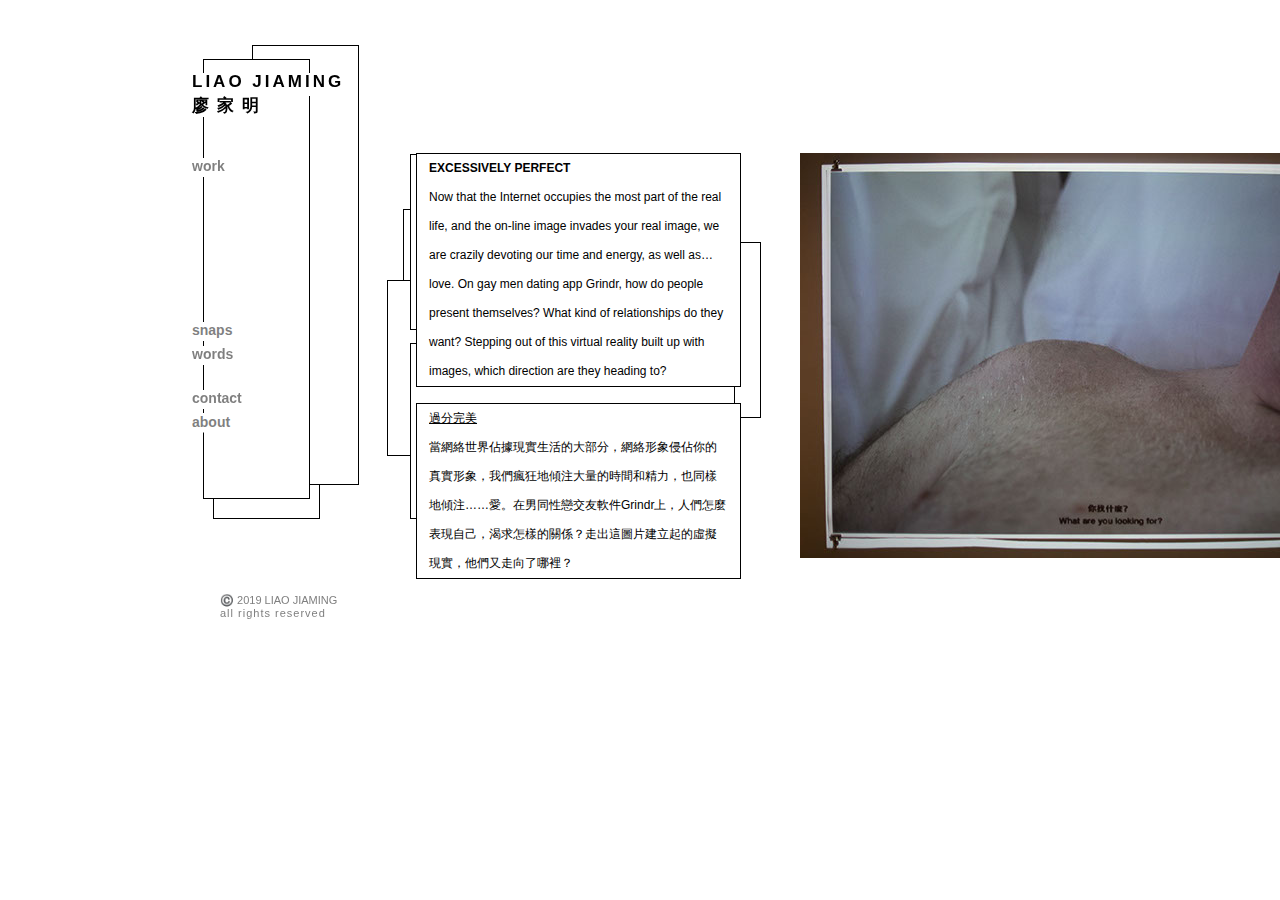
<file: excessively-perfect.html>
<!DOCTYPE html>
<html class="nojs html css_verticalspacer" lang="en-US">
 <head>

  <meta http-equiv="Content-type" content="text/html;charset=UTF-8"/>
  <meta name="generator" content="2017.0.0.363"/>
  <meta name="viewport" content="width=device-width, initial-scale=1.0"/>
  
  <script type="text/javascript">
   // Update the 'nojs'/'js' class on the html node
document.documentElement.className = document.documentElement.className.replace(/\bnojs\b/g, 'js');

// Check that all required assets are uploaded and up-to-date
if(typeof Muse == "undefined") window.Muse = {}; window.Muse.assets = {"required":["museutils.js", "museconfig.js", "jquery.watch.js", "require.js", "excessively-perfect.css"], "outOfDate":[]};
</script>
  
  <title>EXCESSIVELY PERFECT</title>
  <!-- CSS -->
  <link rel="stylesheet" type="text/css" href="css/site_global.css?crc=443350757"/>
  <link rel="stylesheet" type="text/css" href="css/master_c-master.css?crc=491832685"/>
  <link rel="stylesheet" type="text/css" href="css/excessively-perfect.css?crc=281361408" id="pagesheet"/>
  <!-- IE-only CSS -->
  <!--[if lt IE 9]>
  <link rel="stylesheet" type="text/css" href="css/iefonts_excessively-perfect.css?crc=4012823680"/>
  <![endif]-->
  <!-- Other scripts -->
  <script type="text/javascript">
   var __adobewebfontsappname__ = "muse";
</script>
  <!-- JS includes -->
  <script type="text/javascript">
   document.write('\x3Cscript src="' + (document.location.protocol == 'https:' ? 'https:' : 'http:') + '//webfonts.creativecloud.com/asap:n7,n4:default.js" type="text/javascript">\x3C/script>');
</script>
   </head>
 <body>

  <div class="clearfix borderbox" id="page"><!-- group -->
   <div class="clearfix grpelem" id="pu4251"><!-- group -->
    <div id="u4251"><!-- simple frame --></div>
    <div id="u4252"><!-- simple frame --></div>
    <div id="u4253"><!-- simple frame --></div>
    <a class="nonblock nontext clearfix" id="u4254-3" href="work.html"><!-- content --><p>&nbsp;</p></a>
    <a class="nonblock nontext clearfix" id="u4255-3" href="work.html"><!-- content --><p>&nbsp;</p></a>
    <a class="nonblock nontext clearfix" id="u4256-3" href="work.html"><!-- content --><p>&nbsp;</p></a>
    <a class="nonblock nontext clearfix" id="u4257-3" href="work.html"><!-- content --><p>&nbsp;</p></a>
    <a class="nonblock nontext clearfix" id="u4258-3" href="work.html"><!-- content --><p>&nbsp;</p></a>
    <a class="nonblock nontext clearfix" id="u4259-4" href="work.html"><!-- content --><p>work</p></a>
    <div class="clearfix" id="u4260-4"><!-- content -->
     <p>LIAO JIAMING</p>
    </div>
    <a class="nonblock nontext clearfix" id="u4261-4" href="about.html"><!-- content --><p>about</p></a>
    <a class="nonblock nontext clearfix" id="u4262-4" href="contact.html"><!-- content --><p>contact</p></a>
    <div class="clearfix" id="u4263-6"><!-- content -->
     <p>©️ 2019 LIAO JIAMING</p>
     <p id="u4263-4">all rights reserved</p>
    </div>
    <div class="clearfix" id="u4264-4"><!-- content -->
     <p>廖家明</p>
    </div>
    <a class="nonblock nontext clearfix" id="u4265-4" href="snaps.html"><!-- content --><p>snaps</p></a>
    <a class="nonblock nontext clearfix" id="u4266-4" href="words.html"><!-- content --><p>words</p></a>
   </div>
   <div class="clearfix grpelem" id="pu4612-6"><!-- column -->
    <div class="clearfix colelem" id="u4612-6"><!-- content -->
     <p id="u4612-2">EXCESSIVELY PERFECT</p>
     <p id="u4612-4">Now that the Internet occupies the most part of the real life, and the on-line image invades your real image, we are crazily devoting our time and energy, as well as…love. On gay men dating app Grindr, how do people present themselves? What kind of relationships do they want? Stepping out of this virtual reality built up with images, which direction are they heading to?</p>
    </div>
    <div class="clearfix colelem" id="u4616-6"><!-- content -->
     <p id="u4616-2"><span id="u4616">過分完美</span></p>
     <p id="u4616-4">當網絡世界佔據現實生活的大部分，網絡形象侵佔你的真實形象，我們瘋狂地傾注大量的時間和精力，也同樣地傾注……愛。在男同性戀交友軟件Grindr上，人們怎麼表現自己，渴求怎樣的關係？走出這圖片建立起的虛擬現實，他們又走向了哪裡？</p>
    </div>
   </div>
   <div class="clearfix grpelem" id="pu3926"><!-- group -->
    <div id="u3926"><!-- simple frame --></div>
    <div id="u3927"><!-- simple frame --></div>
    <div id="u3928"><!-- simple frame --></div>
    <div class="clearfix" id="u3929-3"><!-- content -->
     <p id="u3929">&nbsp;</p>
    </div>
    <div class="clearfix" id="u3930-3"><!-- content -->
     <p id="u3930">&nbsp;</p>
    </div>
    <div class="clearfix" id="u3931-3"><!-- content -->
     <p>&nbsp;</p>
    </div>
   </div>
   <div class="clip_frame grpelem" id="u4619"><!-- image -->
    <img class="block" id="u4619_img" src="images/img_9875.jpg?crc=332583350" data-hidpi-src="images/img_9875_2x.jpg?crc=4119650177" alt="" data-image-width="608" data-image-height="405"/>
   </div>
   <div class="clip_frame grpelem" id="u4629"><!-- image -->
    <img class="block" id="u4629_img" src="images/img_9886.jpg?crc=247853786" data-hidpi-src="images/img_9886_2x.jpg?crc=77414840" alt="" data-image-width="270" data-image-height="405"/>
   </div>
   <div class="clip_frame grpelem" id="u4639"><!-- image -->
    <img class="block" id="u4639_img" src="images/img_9892.jpg?crc=3900412282" data-hidpi-src="images/img_9892_2x.jpg?crc=3760025311" alt="" data-image-width="608" data-image-height="405"/>
   </div>
   <div class="clip_frame grpelem" id="u4681"><!-- image -->
    <img class="block" id="u4681_img" src="images/img_9908.jpg?crc=4225326528" data-hidpi-src="images/img_9908_2x.jpg?crc=3851640404" alt="" data-image-width="609" data-image-height="406"/>
   </div>
   <div class="clip_frame grpelem" id="u4701"><!-- image -->
    <img class="block" id="u4701_img" src="images/img_9909.jpg?crc=463790666" data-hidpi-src="images/img_9909_2x.jpg?crc=93174239" alt="" data-image-width="609" data-image-height="406"/>
   </div>
   <div class="verticalspacer" data-offset-top="579" data-content-above-spacer="621" data-content-below-spacer="62"></div>
   <div class="clip_frame grpelem" id="u4649"><!-- image -->
    <img class="block" id="u4649_img" src="images/img_9897.jpg?crc=4032152325" data-hidpi-src="images/img_9897_2x.jpg?crc=152887809" alt="" data-image-width="608" data-image-height="405"/>
   </div>
   <div class="clip_frame grpelem" id="u4661"><!-- image -->
    <img class="block" id="u4661_img" src="images/img_9903.jpg?crc=499984096" data-hidpi-src="images/img_9903_2x.jpg?crc=3952696046" alt="" data-image-width="608" data-image-height="405"/>
   </div>
   <div class="clip_frame grpelem" id="u4671"><!-- image -->
    <img class="block" id="u4671_img" src="images/img_9905.jpg?crc=365412154" data-hidpi-src="images/img_9905_2x.jpg?crc=4218052534" alt="" data-image-width="609" data-image-height="406"/>
   </div>
   <div class="clip_frame grpelem" id="u4691"><!-- image -->
    <img class="block" id="u4691_img" src="images/img_9879.jpg?crc=256131032" data-hidpi-src="images/img_9879_2x.jpg?crc=288474236" alt="" data-image-width="609" data-image-height="406"/>
   </div>
  </div>
  <!-- Other scripts -->
  <script type="text/javascript">
   window.Muse.assets.check=function(d){if(!window.Muse.assets.checked){window.Muse.assets.checked=!0;var b={},c=function(a,b){if(window.getComputedStyle){var c=window.getComputedStyle(a,null);return c&&c.getPropertyValue(b)||c&&c[b]||""}if(document.documentElement.currentStyle)return(c=a.currentStyle)&&c[b]||a.style&&a.style[b]||"";return""},a=function(a){if(a.match(/^rgb/))return a=a.replace(/\s+/g,"").match(/([\d\,]+)/gi)[0].split(","),(parseInt(a[0])<<16)+(parseInt(a[1])<<8)+parseInt(a[2]);if(a.match(/^\#/))return parseInt(a.substr(1),
16);return 0},g=function(g){for(var f=document.getElementsByTagName("link"),h=0;h<f.length;h++)if("text/css"==f[h].type){var i=(f[h].href||"").match(/\/?css\/([\w\-]+\.css)\?crc=(\d+)/);if(!i||!i[1]||!i[2])break;b[i[1]]=i[2]}f=document.createElement("div");f.className="version";f.style.cssText="display:none; width:1px; height:1px;";document.getElementsByTagName("body")[0].appendChild(f);for(h=0;h<Muse.assets.required.length;){var i=Muse.assets.required[h],l=i.match(/([\w\-\.]+)\.(\w+)$/),k=l&&l[1]?
l[1]:null,l=l&&l[2]?l[2]:null;switch(l.toLowerCase()){case "css":k=k.replace(/\W/gi,"_").replace(/^([^a-z])/gi,"_$1");f.className+=" "+k;k=a(c(f,"color"));l=a(c(f,"backgroundColor"));k!=0||l!=0?(Muse.assets.required.splice(h,1),"undefined"!=typeof b[i]&&(k!=b[i]>>>24||l!=(b[i]&16777215))&&Muse.assets.outOfDate.push(i)):h++;f.className="version";break;case "js":h++;break;default:throw Error("Unsupported file type: "+l);}}d?d().jquery!="1.8.3"&&Muse.assets.outOfDate.push("jquery-1.8.3.min.js"):Muse.assets.required.push("jquery-1.8.3.min.js");
f.parentNode.removeChild(f);if(Muse.assets.outOfDate.length||Muse.assets.required.length)f="Some files on the server may be missing or incorrect. Clear browser cache and try again. If the problem persists please contact website author.",g&&Muse.assets.outOfDate.length&&(f+="\nOut of date: "+Muse.assets.outOfDate.join(",")),g&&Muse.assets.required.length&&(f+="\nMissing: "+Muse.assets.required.join(",")),alert(f)};location&&location.search&&location.search.match&&location.search.match(/muse_debug/gi)?setTimeout(function(){g(!0)},5E3):g()}};
var muse_init=function(){require.config({baseUrl:""});require(["jquery","museutils","whatinput","jquery.watch"],function(d){var $ = d;$(document).ready(function(){try{
window.Muse.assets.check($);/* body */
Muse.Utils.transformMarkupToFixBrowserProblemsPreInit();/* body */
Muse.Utils.detectScreenResolution();/* HiDPI screens */
Muse.Utils.prepHyperlinks(true);/* body */
Muse.Utils.fullPage('#page');/* 100% height page */
Muse.Utils.showWidgetsWhenReady();/* body */
Muse.Utils.transformMarkupToFixBrowserProblems();/* body */
}catch(b){if(b&&"function"==typeof b.notify?b.notify():Muse.Assert.fail("Error calling selector function: "+b),false)throw b;}})})};

</script>
  <!-- RequireJS script -->
  <script src="scripts/require.js?crc=244322403" type="text/javascript" async data-main="scripts/museconfig.js?crc=168988563" onload="if (requirejs) requirejs.onError = function(requireType, requireModule) { if (requireType && requireType.toString && requireType.toString().indexOf && 0 <= requireType.toString().indexOf('#scripterror')) window.Muse.assets.check(); }" onerror="window.Muse.assets.check();"></script>
   </body>
</html>
</file>
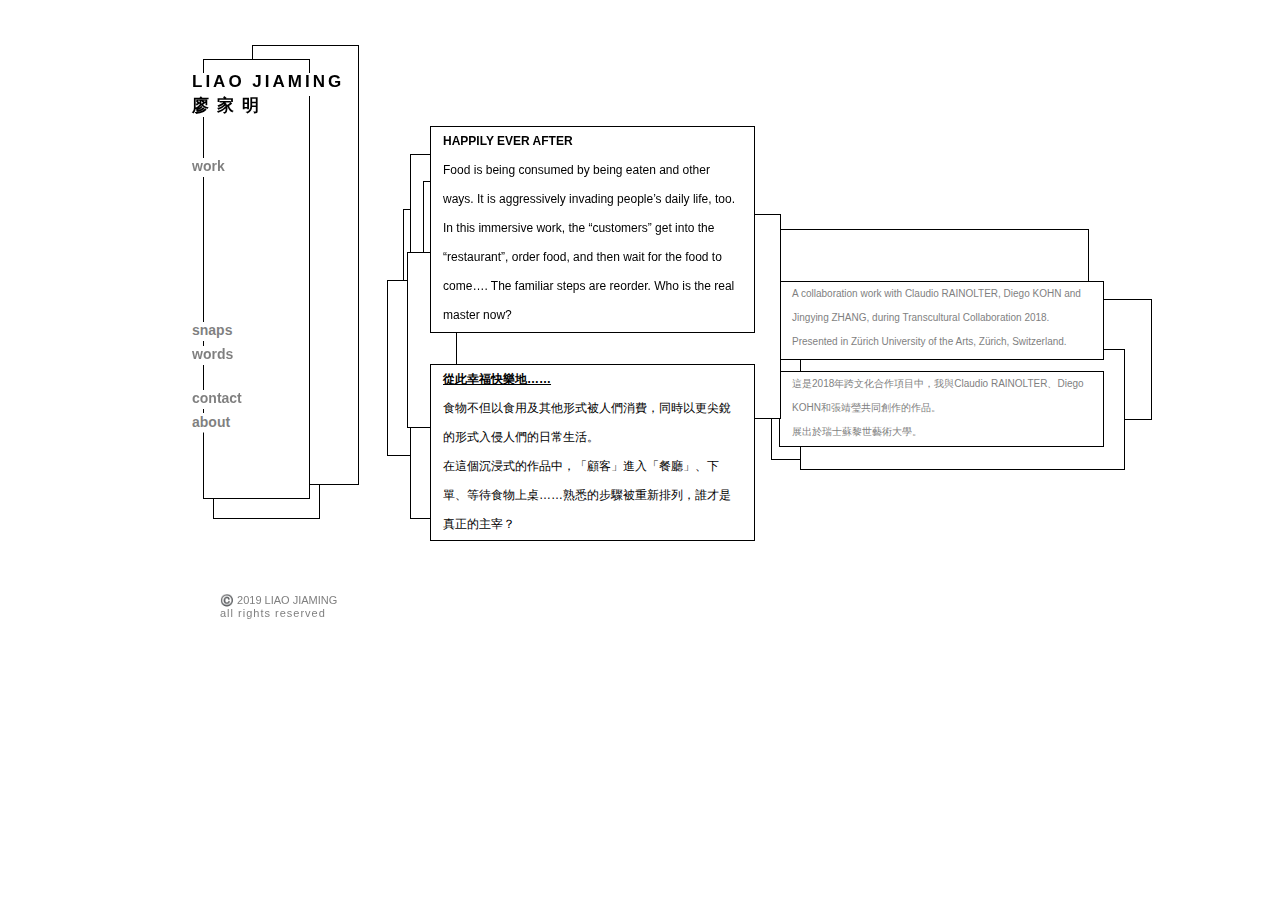
<file: happily-ever-after.html>
<!DOCTYPE html>
<html class="nojs html css_verticalspacer" lang="en-US">
 <head>

  <meta http-equiv="Content-type" content="text/html;charset=UTF-8"/>
  <meta name="generator" content="2017.0.0.363"/>
  <meta name="viewport" content="width=device-width, initial-scale=1.0"/>
  
  <script type="text/javascript">
   // Update the 'nojs'/'js' class on the html node
document.documentElement.className = document.documentElement.className.replace(/\bnojs\b/g, 'js');

// Check that all required assets are uploaded and up-to-date
if(typeof Muse == "undefined") window.Muse = {}; window.Muse.assets = {"required":["museutils.js", "museconfig.js", "jquery.watch.js", "require.js", "happily-ever-after.css"], "outOfDate":[]};
</script>
  
  <title>HAPPILY EVER AFTER</title>
  <!-- CSS -->
  <link rel="stylesheet" type="text/css" href="css/site_global.css?crc=443350757"/>
  <link rel="stylesheet" type="text/css" href="css/master_c-master.css?crc=491832685"/>
  <link rel="stylesheet" type="text/css" href="css/happily-ever-after.css?crc=3775277414" id="pagesheet"/>
  <!-- IE-only CSS -->
  <!--[if lt IE 9]>
  <link rel="stylesheet" type="text/css" href="css/iefonts_happily-ever-after.css?crc=140489789"/>
  <![endif]-->
  <!-- Other scripts -->
  <script type="text/javascript">
   var __adobewebfontsappname__ = "muse";
</script>
  <!-- JS includes -->
  <script type="text/javascript">
   document.write('\x3Cscript src="' + (document.location.protocol == 'https:' ? 'https:' : 'http:') + '//webfonts.creativecloud.com/asap:n7,n4:default.js" type="text/javascript">\x3C/script>');
</script>
   </head>
 <body>

  <div class="clearfix borderbox" id="page"><!-- group -->
   <div class="clearfix grpelem" id="pu4251"><!-- group -->
    <div id="u4251"><!-- simple frame --></div>
    <div id="u4252"><!-- simple frame --></div>
    <div id="u4253"><!-- simple frame --></div>
    <a class="nonblock nontext clearfix" id="u4254-3" href="work.html"><!-- content --><p>&nbsp;</p></a>
    <a class="nonblock nontext clearfix" id="u4255-3" href="work.html"><!-- content --><p>&nbsp;</p></a>
    <a class="nonblock nontext clearfix" id="u4256-3" href="work.html"><!-- content --><p>&nbsp;</p></a>
    <a class="nonblock nontext clearfix" id="u4257-3" href="work.html"><!-- content --><p>&nbsp;</p></a>
    <a class="nonblock nontext clearfix" id="u4258-3" href="work.html"><!-- content --><p>&nbsp;</p></a>
    <a class="nonblock nontext clearfix" id="u4259-4" href="work.html"><!-- content --><p>work</p></a>
    <div class="clearfix" id="u4260-4"><!-- content -->
     <p>LIAO JIAMING</p>
    </div>
    <a class="nonblock nontext clearfix" id="u4261-4" href="about.html"><!-- content --><p>about</p></a>
    <a class="nonblock nontext clearfix" id="u4262-4" href="contact.html"><!-- content --><p>contact</p></a>
    <div class="clearfix" id="u4263-6"><!-- content -->
     <p>©️ 2019 LIAO JIAMING</p>
     <p id="u4263-4">all rights reserved</p>
    </div>
    <div class="clearfix" id="u4264-4"><!-- content -->
     <p>廖家明</p>
    </div>
    <a class="nonblock nontext clearfix" id="u4265-4" href="snaps.html"><!-- content --><p>snaps</p></a>
    <a class="nonblock nontext clearfix" id="u4266-4" href="words.html"><!-- content --><p>words</p></a>
   </div>
   <div class="clearfix grpelem" id="pu4200"><!-- column -->
    <div class="clearfix colelem" id="u4200"><!-- group -->
     <div class="clearfix grpelem" id="u4201"><!-- group -->
      <div class="grpelem" id="u4202"><!-- simple frame --></div>
     </div>
     <div class="clearfix grpelem" id="u4203-8"><!-- content -->
      <p id="u4203-2">HAPPILY EVER AFTER</p>
      <p id="u4203-4"><span id="u4203-3">Food is being consumed by being eaten and other ways. It is aggressively invading people’s daily life, too.</span></p>
      <p id="u4203-6">In this immersive work, the “customers” get into the “restaurant”, order food, and then wait for the food to come…. The familiar steps are reorder. Who is the real master now?</p>
     </div>
    </div>
    <div class="clearfix colelem" id="u4204-8"><!-- content -->
     <p id="u4204-2"><span id="u4204">從此幸福快樂地……</span></p>
     <p id="u4204-4"><span id="u4204-3">食物不但以食用及其他形式被人們消費，同時以更尖銳的形式入侵人們的日常生活。</span></p>
     <p id="u4204-6">在這個沉浸式的作品中，「顧客」進入「餐廳」、下單、等待食物上桌……熟悉的步驟被重新排列，誰才是真正的主宰？</p>
    </div>
   </div>
   <div class="clearfix grpelem" id="pu3926"><!-- group -->
    <div id="u3926"><!-- simple frame --></div>
    <div id="u3927"><!-- simple frame --></div>
    <div id="u3928"><!-- simple frame --></div>
    <div class="clearfix" id="u3929-3"><!-- content -->
     <p id="u3929">&nbsp;</p>
    </div>
    <div class="clearfix" id="u3930-3"><!-- content -->
     <p id="u3930">&nbsp;</p>
    </div>
    <div class="clearfix" id="u3931-3"><!-- content -->
     <p>&nbsp;</p>
    </div>
   </div>
   <div class="clearfix grpelem" id="pu4196"><!-- group -->
    <div class="clearfix grpelem" id="u4196"><!-- group -->
     <div class="clearfix grpelem" id="u4197"><!-- group -->
      <div class="clearfix grpelem" id="u4198"><!-- group -->
       <div class="clearfix grpelem" id="u4206-6"><!-- content -->
        <p id="u4206-2"><span id="u4206">這是2018年跨文化合作項目中，我與Claudio RAINOLTER、Diego KOHN和張靖瑩共同創作的作品。</span></p>
        <p id="u4206-4"><span id="u4206-3">展出於瑞士蘇黎世藝術大學。</span></p>
       </div>
      </div>
     </div>
    </div>
    <div class="clearfix grpelem" id="u4199"><!-- group -->
     <div class="clearfix grpelem" id="u4205-6"><!-- content -->
      <p id="u4205-2"><span id="u4205">A collaboration work with Claudio RAINOLTER, Diego KOHN and Jingying ZHANG, during Transcultural Collaboration 2018.</span></p>
      <p id="u4205-4"><span id="u4205-3">Presented in Zürich University of the Arts, Zürich, Switzerland.</span></p>
     </div>
    </div>
   </div>
   <div class="grpelem" id="u4229"><!-- custom html -->
    <iframe width="560" height="315" src="https://www.youtube.com/embed/kKHjaEveHAY" frameborder="0" allow="accelerometer; autoplay; encrypted-media; gyroscope; picture-in-picture" allowfullscreen></iframe>
   </div>
   <div class="verticalspacer" data-offset-top="540" data-content-above-spacer="621" data-content-below-spacer="61"></div>
  </div>
  <!-- Other scripts -->
  <script type="text/javascript">
   window.Muse.assets.check=function(d){if(!window.Muse.assets.checked){window.Muse.assets.checked=!0;var b={},c=function(a,b){if(window.getComputedStyle){var c=window.getComputedStyle(a,null);return c&&c.getPropertyValue(b)||c&&c[b]||""}if(document.documentElement.currentStyle)return(c=a.currentStyle)&&c[b]||a.style&&a.style[b]||"";return""},a=function(a){if(a.match(/^rgb/))return a=a.replace(/\s+/g,"").match(/([\d\,]+)/gi)[0].split(","),(parseInt(a[0])<<16)+(parseInt(a[1])<<8)+parseInt(a[2]);if(a.match(/^\#/))return parseInt(a.substr(1),
16);return 0},g=function(g){for(var f=document.getElementsByTagName("link"),h=0;h<f.length;h++)if("text/css"==f[h].type){var i=(f[h].href||"").match(/\/?css\/([\w\-]+\.css)\?crc=(\d+)/);if(!i||!i[1]||!i[2])break;b[i[1]]=i[2]}f=document.createElement("div");f.className="version";f.style.cssText="display:none; width:1px; height:1px;";document.getElementsByTagName("body")[0].appendChild(f);for(h=0;h<Muse.assets.required.length;){var i=Muse.assets.required[h],l=i.match(/([\w\-\.]+)\.(\w+)$/),k=l&&l[1]?
l[1]:null,l=l&&l[2]?l[2]:null;switch(l.toLowerCase()){case "css":k=k.replace(/\W/gi,"_").replace(/^([^a-z])/gi,"_$1");f.className+=" "+k;k=a(c(f,"color"));l=a(c(f,"backgroundColor"));k!=0||l!=0?(Muse.assets.required.splice(h,1),"undefined"!=typeof b[i]&&(k!=b[i]>>>24||l!=(b[i]&16777215))&&Muse.assets.outOfDate.push(i)):h++;f.className="version";break;case "js":h++;break;default:throw Error("Unsupported file type: "+l);}}d?d().jquery!="1.8.3"&&Muse.assets.outOfDate.push("jquery-1.8.3.min.js"):Muse.assets.required.push("jquery-1.8.3.min.js");
f.parentNode.removeChild(f);if(Muse.assets.outOfDate.length||Muse.assets.required.length)f="Some files on the server may be missing or incorrect. Clear browser cache and try again. If the problem persists please contact website author.",g&&Muse.assets.outOfDate.length&&(f+="\nOut of date: "+Muse.assets.outOfDate.join(",")),g&&Muse.assets.required.length&&(f+="\nMissing: "+Muse.assets.required.join(",")),alert(f)};location&&location.search&&location.search.match&&location.search.match(/muse_debug/gi)?setTimeout(function(){g(!0)},5E3):g()}};
var muse_init=function(){require.config({baseUrl:""});require(["jquery","museutils","whatinput","jquery.watch"],function(d){var $ = d;$(document).ready(function(){try{
window.Muse.assets.check($);/* body */
Muse.Utils.transformMarkupToFixBrowserProblemsPreInit();/* body */
Muse.Utils.detectScreenResolution();/* HiDPI screens */
Muse.Utils.prepHyperlinks(true);/* body */
Muse.Utils.fullPage('#page');/* 100% height page */
Muse.Utils.showWidgetsWhenReady();/* body */
Muse.Utils.transformMarkupToFixBrowserProblems();/* body */
}catch(b){if(b&&"function"==typeof b.notify?b.notify():Muse.Assert.fail("Error calling selector function: "+b),false)throw b;}})})};

</script>
  <!-- RequireJS script -->
  <script src="scripts/require.js?crc=244322403" type="text/javascript" async data-main="scripts/museconfig.js?crc=168988563" onload="if (requirejs) requirejs.onError = function(requireType, requireModule) { if (requireType && requireType.toString && requireType.toString().indexOf && 0 <= requireType.toString().indexOf('#scripterror')) window.Muse.assets.check(); }" onerror="window.Muse.assets.check();"></script>
   </body>
</html>
</file>
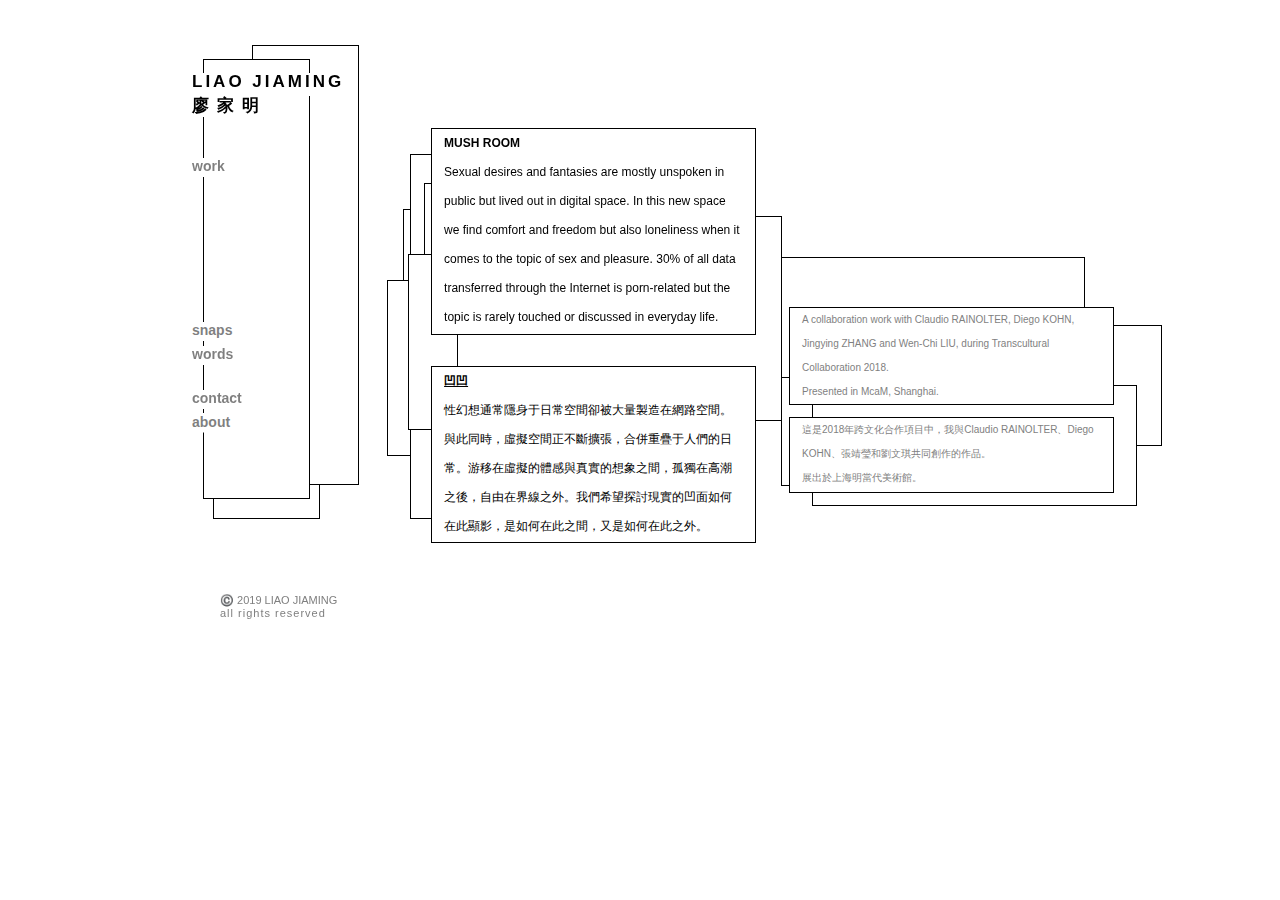
<file: mush-room.html>
<!DOCTYPE html>
<html class="nojs html css_verticalspacer" lang="en-US">
 <head>

  <meta http-equiv="Content-type" content="text/html;charset=UTF-8"/>
  <meta name="generator" content="2017.0.0.363"/>
  <meta name="viewport" content="width=device-width, initial-scale=1.0"/>
  
  <script type="text/javascript">
   // Update the 'nojs'/'js' class on the html node
document.documentElement.className = document.documentElement.className.replace(/\bnojs\b/g, 'js');

// Check that all required assets are uploaded and up-to-date
if(typeof Muse == "undefined") window.Muse = {}; window.Muse.assets = {"required":["museutils.js", "museconfig.js", "jquery.watch.js", "require.js", "mush-room.css"], "outOfDate":[]};
</script>
  
  <title>MUSH ROOM</title>
  <!-- CSS -->
  <link rel="stylesheet" type="text/css" href="css/site_global.css?crc=443350757"/>
  <link rel="stylesheet" type="text/css" href="css/master_c-master.css?crc=491832685"/>
  <link rel="stylesheet" type="text/css" href="css/mush-room.css?crc=261917577" id="pagesheet"/>
  <!-- IE-only CSS -->
  <!--[if lt IE 9]>
  <link rel="stylesheet" type="text/css" href="css/iefonts_mush-room.css?crc=3965293565"/>
  <![endif]-->
  <!-- Other scripts -->
  <script type="text/javascript">
   var __adobewebfontsappname__ = "muse";
</script>
  <!-- JS includes -->
  <script type="text/javascript">
   document.write('\x3Cscript src="' + (document.location.protocol == 'https:' ? 'https:' : 'http:') + '//webfonts.creativecloud.com/asap:n7,n4:default.js" type="text/javascript">\x3C/script>');
</script>
   </head>
 <body>

  <div class="clearfix borderbox" id="page"><!-- group -->
   <div class="clearfix grpelem" id="pu4251"><!-- group -->
    <div id="u4251"><!-- simple frame --></div>
    <div id="u4252"><!-- simple frame --></div>
    <div id="u4253"><!-- simple frame --></div>
    <a class="nonblock nontext clearfix" id="u4254-3" href="work.html"><!-- content --><p>&nbsp;</p></a>
    <a class="nonblock nontext clearfix" id="u4255-3" href="work.html"><!-- content --><p>&nbsp;</p></a>
    <a class="nonblock nontext clearfix" id="u4256-3" href="work.html"><!-- content --><p>&nbsp;</p></a>
    <a class="nonblock nontext clearfix" id="u4257-3" href="work.html"><!-- content --><p>&nbsp;</p></a>
    <a class="nonblock nontext clearfix" id="u4258-3" href="work.html"><!-- content --><p>&nbsp;</p></a>
    <a class="nonblock nontext clearfix" id="u4259-4" href="work.html"><!-- content --><p>work</p></a>
    <div class="clearfix" id="u4260-4"><!-- content -->
     <p>LIAO JIAMING</p>
    </div>
    <a class="nonblock nontext clearfix" id="u4261-4" href="about.html"><!-- content --><p>about</p></a>
    <a class="nonblock nontext clearfix" id="u4262-4" href="contact.html"><!-- content --><p>contact</p></a>
    <div class="clearfix" id="u4263-6"><!-- content -->
     <p>©️ 2019 LIAO JIAMING</p>
     <p id="u4263-4">all rights reserved</p>
    </div>
    <div class="clearfix" id="u4264-4"><!-- content -->
     <p>廖家明</p>
    </div>
    <a class="nonblock nontext clearfix" id="u4265-4" href="snaps.html"><!-- content --><p>snaps</p></a>
    <a class="nonblock nontext clearfix" id="u4266-4" href="words.html"><!-- content --><p>words</p></a>
   </div>
   <div class="clearfix grpelem" id="pu3973"><!-- column -->
    <div class="clearfix colelem" id="u3973"><!-- group -->
     <div class="clearfix grpelem" id="u3974"><!-- group -->
      <div class="grpelem" id="u3975"><!-- simple frame --></div>
     </div>
     <div class="clearfix grpelem" id="u3976-6"><!-- content -->
      <p id="u3976-2">MUSH ROOM</p>
      <p id="u3976-4"><span id="u3976-3">Sexual desires and fantasies are mostly unspoken in public but lived out in digital space. In this new space we find comfort and freedom but also loneliness when it comes to the topic of sex and pleasure. 30% of all data transferred through the Internet is porn-related but the topic is rarely touched or discussed in everyday life.</span></p>
     </div>
    </div>
    <div class="clearfix colelem" id="u3977-6"><!-- content -->
     <p id="u3977-2"><span id="u3977">凹凹</span></p>
     <p id="u3977-4"><span id="u3977-3">性幻想通常隱身于日常空間卻被大量製造在網路空間。與此同時，虛擬空間正不斷擴張，合併重疊于人們的日常。游移在虛擬的體感與真實的想象之間，孤獨在高潮之後，自由在界線之外。我們希望探討現實的凹面如何在此顯影，是如何在此之間，又是如何在此之外。</span></p>
    </div>
   </div>
   <div class="clearfix grpelem" id="pu3926"><!-- group -->
    <div id="u3926"><!-- simple frame --></div>
    <div id="u3927"><!-- simple frame --></div>
    <div id="u3928"><!-- simple frame --></div>
    <div class="clearfix" id="u3929-3"><!-- content -->
     <p id="u3929">&nbsp;</p>
    </div>
    <div class="clearfix" id="u3930-3"><!-- content -->
     <p id="u3930">&nbsp;</p>
    </div>
    <div class="clearfix" id="u3931-3"><!-- content -->
     <p>&nbsp;</p>
    </div>
   </div>
   <div class="clearfix grpelem" id="pu4087"><!-- group -->
    <div class="clearfix grpelem" id="u4087"><!-- group -->
     <div class="clearfix grpelem" id="u4093"><!-- group -->
      <div class="grpelem" id="u4096"><!-- simple frame --></div>
     </div>
    </div>
    <div class="grpelem" id="u4099"><!-- simple frame --></div>
    <div class="clearfix grpelem" id="u4081-6"><!-- content -->
     <p id="u4081-2"><span id="u4081">A collaboration work with Claudio RAINOLTER, Diego KOHN, Jingying ZHANG and Wen-Chi LIU, during Transcultural Collaboration 2018.</span></p>
     <p id="u4081-4"><span id="u4081-3">Presented in McaM, Shanghai.</span></p>
    </div>
    <div class="clearfix grpelem" id="u4084-6"><!-- content -->
     <p id="u4084-2"><span id="u4084">這是2018年跨文化合作項目中，我與Claudio RAINOLTER、Diego KOHN、張靖瑩和劉文琪共同創作的作品。</span></p>
     <p id="u4084-4"><span id="u4084-3">展出於上海明當代美術館。</span></p>
    </div>
   </div>
   <div class="grpelem" id="u3969"><!-- custom html -->
    <iframe src="https://player.vimeo.com/video/301444656" width="640" height="360" frameborder="0" webkitallowfullscreen mozallowfullscreen allowfullscreen></iframe>
   </div>
   <div class="clip_frame grpelem" id="u3988"><!-- image -->
    <img class="block" id="u3988_img" src="images/img_4736.jpg?crc=71983307" data-hidpi-src="images/img_4736_2x.jpg?crc=4092912751" alt="" width="539" height="359"/>
   </div>
   <div class="clip_frame grpelem" id="u3998"><!-- image -->
    <img class="block" id="u3998_img" src="images/dsc2852.jpg?crc=516048169" data-hidpi-src="images/dsc2852_2x.jpg?crc=189017153" alt="" width="538" height="359"/>
   </div>
   <div class="clip_frame grpelem" id="u4008"><!-- image -->
    <img class="block" id="u4008_img" src="images/img_4700.jpg?crc=3828838591" data-hidpi-src="images/img_4700_2x.jpg?crc=295215270" alt="" width="539" height="359"/>
   </div>
   <div class="clip_frame grpelem" id="u4018"><!-- image -->
    <img class="block" id="u4018_img" src="images/dsc2879.jpg?crc=5610078" data-hidpi-src="images/dsc2879_2x.jpg?crc=3967093509" alt="" width="536" height="358"/>
   </div>
   <div class="clip_frame grpelem" id="u4028"><!-- image -->
    <img class="block" id="u4028_img" src="images/dsc2740.jpg?crc=231456034" data-hidpi-src="images/dsc2740_2x.jpg?crc=4271877222" alt="" width="536" height="358"/>
   </div>
   <div class="clip_frame grpelem" id="u4068"><!-- image -->
    <img class="block" id="u4068_img" src="images/dsc2743.jpg?crc=391752590" data-hidpi-src="images/dsc2743_2x.jpg?crc=4230071305" alt="" width="240" height="359"/>
   </div>
   <div class="clip_frame grpelem" id="u4048"><!-- image -->
    <img class="block" id="u4048_img" src="images/dsc2736.jpg?crc=3990920373" data-hidpi-src="images/dsc2736_2x.jpg?crc=293591338" alt="" width="536" height="358"/>
   </div>
   <div class="clip_frame grpelem" id="u4058"><!-- image -->
    <img class="block" id="u4058_img" src="images/dsc2789.jpg?crc=24737739" data-hidpi-src="images/dsc2789_2x.jpg?crc=4157505493" alt="" width="536" height="358"/>
   </div>
   <div class="verticalspacer" data-offset-top="543" data-content-above-spacer="621" data-content-below-spacer="61"></div>
  </div>
  <!-- Other scripts -->
  <script type="text/javascript">
   window.Muse.assets.check=function(d){if(!window.Muse.assets.checked){window.Muse.assets.checked=!0;var b={},c=function(a,b){if(window.getComputedStyle){var c=window.getComputedStyle(a,null);return c&&c.getPropertyValue(b)||c&&c[b]||""}if(document.documentElement.currentStyle)return(c=a.currentStyle)&&c[b]||a.style&&a.style[b]||"";return""},a=function(a){if(a.match(/^rgb/))return a=a.replace(/\s+/g,"").match(/([\d\,]+)/gi)[0].split(","),(parseInt(a[0])<<16)+(parseInt(a[1])<<8)+parseInt(a[2]);if(a.match(/^\#/))return parseInt(a.substr(1),
16);return 0},g=function(g){for(var f=document.getElementsByTagName("link"),h=0;h<f.length;h++)if("text/css"==f[h].type){var i=(f[h].href||"").match(/\/?css\/([\w\-]+\.css)\?crc=(\d+)/);if(!i||!i[1]||!i[2])break;b[i[1]]=i[2]}f=document.createElement("div");f.className="version";f.style.cssText="display:none; width:1px; height:1px;";document.getElementsByTagName("body")[0].appendChild(f);for(h=0;h<Muse.assets.required.length;){var i=Muse.assets.required[h],l=i.match(/([\w\-\.]+)\.(\w+)$/),k=l&&l[1]?
l[1]:null,l=l&&l[2]?l[2]:null;switch(l.toLowerCase()){case "css":k=k.replace(/\W/gi,"_").replace(/^([^a-z])/gi,"_$1");f.className+=" "+k;k=a(c(f,"color"));l=a(c(f,"backgroundColor"));k!=0||l!=0?(Muse.assets.required.splice(h,1),"undefined"!=typeof b[i]&&(k!=b[i]>>>24||l!=(b[i]&16777215))&&Muse.assets.outOfDate.push(i)):h++;f.className="version";break;case "js":h++;break;default:throw Error("Unsupported file type: "+l);}}d?d().jquery!="1.8.3"&&Muse.assets.outOfDate.push("jquery-1.8.3.min.js"):Muse.assets.required.push("jquery-1.8.3.min.js");
f.parentNode.removeChild(f);if(Muse.assets.outOfDate.length||Muse.assets.required.length)f="Some files on the server may be missing or incorrect. Clear browser cache and try again. If the problem persists please contact website author.",g&&Muse.assets.outOfDate.length&&(f+="\nOut of date: "+Muse.assets.outOfDate.join(",")),g&&Muse.assets.required.length&&(f+="\nMissing: "+Muse.assets.required.join(",")),alert(f)};location&&location.search&&location.search.match&&location.search.match(/muse_debug/gi)?setTimeout(function(){g(!0)},5E3):g()}};
var muse_init=function(){require.config({baseUrl:""});require(["jquery","museutils","whatinput","jquery.watch"],function(d){var $ = d;$(document).ready(function(){try{
window.Muse.assets.check($);/* body */
Muse.Utils.transformMarkupToFixBrowserProblemsPreInit();/* body */
Muse.Utils.detectScreenResolution();/* HiDPI screens */
Muse.Utils.prepHyperlinks(true);/* body */
Muse.Utils.fullPage('#page');/* 100% height page */
Muse.Utils.showWidgetsWhenReady();/* body */
Muse.Utils.transformMarkupToFixBrowserProblems();/* body */
}catch(b){if(b&&"function"==typeof b.notify?b.notify():Muse.Assert.fail("Error calling selector function: "+b),false)throw b;}})})};

</script>
  <!-- RequireJS script -->
  <script src="scripts/require.js?crc=244322403" type="text/javascript" async data-main="scripts/museconfig.js?crc=168988563" onload="if (requirejs) requirejs.onError = function(requireType, requireModule) { if (requireType && requireType.toString && requireType.toString().indexOf && 0 <= requireType.toString().indexOf('#scripterror')) window.Muse.assets.check(); }" onerror="window.Muse.assets.check();"></script>
   </body>
</html>
</file>
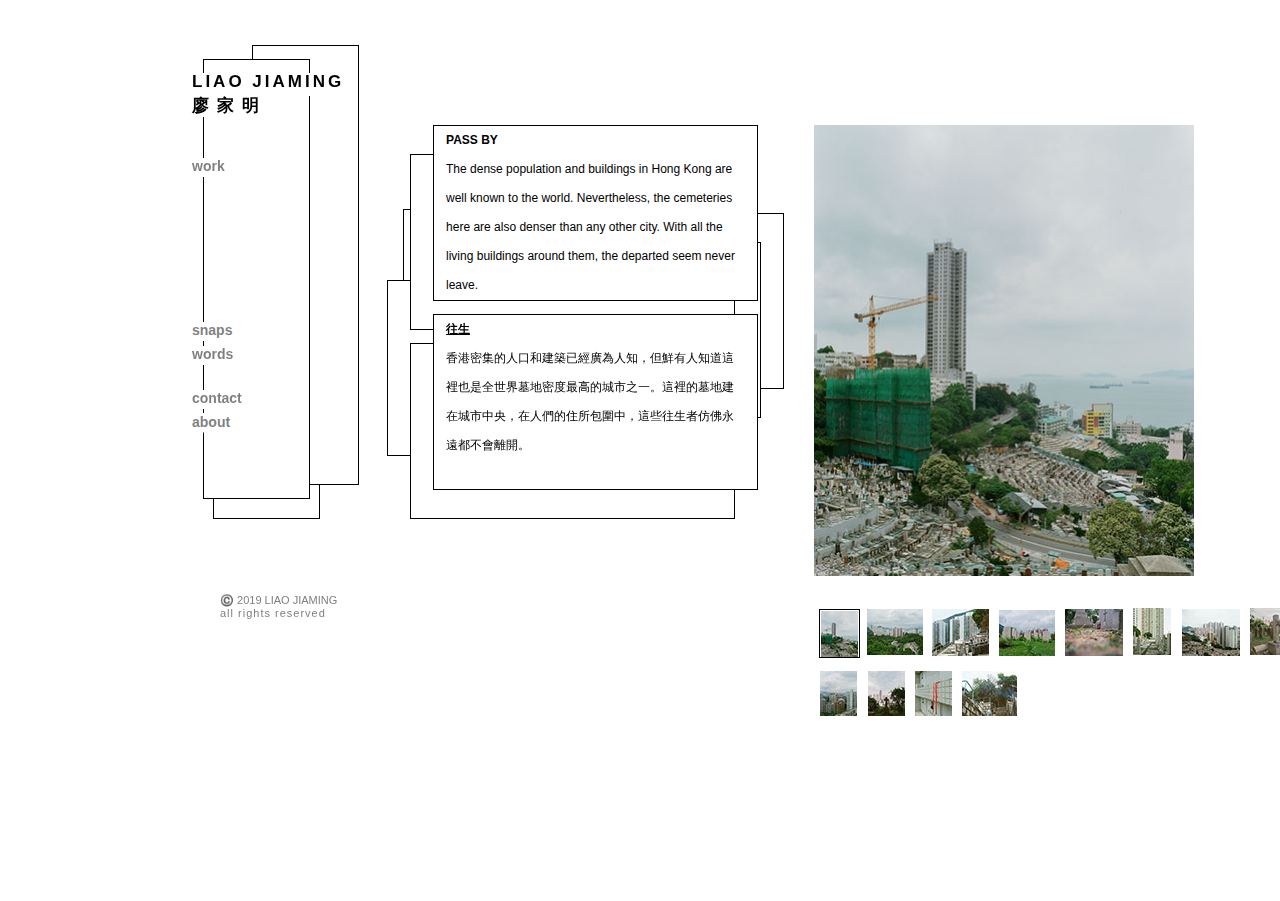
<file: passby.html>
<!DOCTYPE html>
<html class="nojs html css_verticalspacer" lang="en-US">
 <head>

  <meta http-equiv="Content-type" content="text/html;charset=UTF-8"/>
  <meta name="generator" content="2017.0.0.363"/>
  <meta name="viewport" content="width=device-width, initial-scale=1.0"/>
  
  <script type="text/javascript">
   // Update the 'nojs'/'js' class on the html node
document.documentElement.className = document.documentElement.className.replace(/\bnojs\b/g, 'js');

// Check that all required assets are uploaded and up-to-date
if(typeof Muse == "undefined") window.Muse = {}; window.Muse.assets = {"required":["museutils.js", "museconfig.js", "jquery.watch.js", "require.js", "webpro.js", "musewpslideshow.js", "jquery.museoverlay.js", "touchswipe.js", "passby.css"], "outOfDate":[]};
</script>
  
  <title>PASSBY</title>
  <!-- CSS -->
  <link rel="stylesheet" type="text/css" href="css/site_global.css?crc=443350757"/>
  <link rel="stylesheet" type="text/css" href="css/master_c-master.css?crc=491832685"/>
  <link rel="stylesheet" type="text/css" href="css/passby.css?crc=3821423583" id="pagesheet"/>
  <!-- IE-only CSS -->
  <!--[if lt IE 9]>
  <link rel="stylesheet" type="text/css" href="css/iefonts_passby.css?crc=286471817"/>
  <![endif]-->
  <!-- Other scripts -->
  <script type="text/javascript">
   var __adobewebfontsappname__ = "muse";
</script>
  <!-- JS includes -->
  <script type="text/javascript">
   document.write('\x3Cscript src="' + (document.location.protocol == 'https:' ? 'https:' : 'http:') + '//webfonts.creativecloud.com/asap:n7,n4:default.js" type="text/javascript">\x3C/script>');
</script>
   </head>
 <body>

  <div class="clearfix borderbox" id="page"><!-- group -->
   <div class="clearfix grpelem" id="pu4251"><!-- group -->
    <div id="u4251"><!-- simple frame --></div>
    <div id="u4252"><!-- simple frame --></div>
    <div id="u4253"><!-- simple frame --></div>
    <a class="nonblock nontext clearfix" id="u4254-3" href="work.html"><!-- content --><p>&nbsp;</p></a>
    <a class="nonblock nontext clearfix" id="u4255-3" href="work.html"><!-- content --><p>&nbsp;</p></a>
    <a class="nonblock nontext clearfix" id="u4256-3" href="work.html"><!-- content --><p>&nbsp;</p></a>
    <a class="nonblock nontext clearfix" id="u4257-3" href="work.html"><!-- content --><p>&nbsp;</p></a>
    <a class="nonblock nontext clearfix" id="u4258-3" href="work.html"><!-- content --><p>&nbsp;</p></a>
    <a class="nonblock nontext clearfix" id="u4259-4" href="work.html"><!-- content --><p>work</p></a>
    <div class="clearfix" id="u4260-4"><!-- content -->
     <p>LIAO JIAMING</p>
    </div>
    <a class="nonblock nontext clearfix" id="u4261-4" href="about.html"><!-- content --><p>about</p></a>
    <a class="nonblock nontext clearfix" id="u4262-4" href="contact.html"><!-- content --><p>contact</p></a>
    <div class="clearfix" id="u4263-6"><!-- content -->
     <p>©️ 2019 LIAO JIAMING</p>
     <p id="u4263-4">all rights reserved</p>
    </div>
    <div class="clearfix" id="u4264-4"><!-- content -->
     <p>廖家明</p>
    </div>
    <a class="nonblock nontext clearfix" id="u4265-4" href="snaps.html"><!-- content --><p>snaps</p></a>
    <a class="nonblock nontext clearfix" id="u4266-4" href="words.html"><!-- content --><p>words</p></a>
   </div>
   <div class="clearfix grpelem" id="pu3520"><!-- group -->
    <div class="clearfix grpelem" id="u3520"><!-- group -->
     <div class="clearfix grpelem" id="u3526"><!-- group -->
      <div class="grpelem" id="u3529"><!-- simple frame --></div>
     </div>
    </div>
    <div class="clearfix grpelem" id="u3514-6"><!-- content -->
     <p id="u3514-2">PASS BY</p>
     <p id="u3514-4"><span id="u3514-3">The dense population and buildings in Hong Kong are well known to the world. Nevertheless, the cemeteries here are also denser than any other city. With all the living buildings around them, the departed seem never leave.</span></p>
    </div>
    <div class="clearfix grpelem" id="u3523-6"><!-- content -->
     <p id="u3523-2"><span id="u3523">往生</span></p>
     <p id="u3523-4"><span id="u3523-3">香港密集的人口和建築已經廣為人知，但鮮有人知道這裡也是全世界墓地密度最高的城市之一。這裡的墓地建在城市中央，在人們的住所包圍中，這些往生者仿佛永遠都不會離開。</span></p>
    </div>
    <div class="clearfix grpelem" id="u3803-3"><!-- content -->
     <p>&nbsp;</p>
    </div>
   </div>
   <div class="clearfix grpelem" id="pu3926"><!-- group -->
    <div id="u3926"><!-- simple frame --></div>
    <div id="u3927"><!-- simple frame --></div>
    <div id="u3928"><!-- simple frame --></div>
    <div class="clearfix" id="u3929-3"><!-- content -->
     <p id="u3929">&nbsp;</p>
    </div>
    <div class="clearfix" id="u3930-3"><!-- content -->
     <p id="u3930">&nbsp;</p>
    </div>
    <div class="clearfix" id="u3931-3"><!-- content -->
     <p>&nbsp;</p>
    </div>
   </div>
   <div class="PamphletWidget clearfix grpelem" id="pamphletu2265"><!-- none box -->
    <div class="popup_anchor" id="u2266popup">
     <div class="ContainerGroup clearfix" id="u2266"><!-- stack box -->
      <div class="Container clearfix grpelem" id="u2267"><!-- group -->
       <div class="clip_frame grpelem" id="u2269"><!-- image -->
        <img class="block" id="u2269_img" src="images/49230006-crop-u2269.jpg?crc=3936925492" data-hidpi-src="images/49230006-crop-u2269_2x.jpg?crc=4136219214" alt="" data-image-width="380" data-image-height="450"/>
       </div>
      </div>
      <div class="Container invi clearfix grpelem" id="u2271"><!-- group -->
       <div class="clip_frame grpelem" id="u2272"><!-- image -->
        <img class="block" id="u2272_img" src="images/34890003-crop-u2272.jpg?crc=4029356360" data-hidpi-src="images/34890003-crop-u2272_2x.jpg?crc=399842362" alt="" data-image-width="568" data-image-height="449"/>
       </div>
      </div>
      <div class="Container invi clearfix grpelem" id="u2366"><!-- group -->
       <div class="clip_frame grpelem" id="u2508"><!-- image -->
        <img class="block" id="u2508_img" src="images/02880007.jpg?crc=302621812" data-hidpi-src="images/02880007_2x.jpg?crc=362027298" alt="" data-image-width="549" data-image-height="448"/>
       </div>
      </div>
      <div class="Container invi clearfix grpelem" id="u2381"><!-- group -->
       <div class="clip_frame grpelem" id="u2665"><!-- image -->
        <img class="block" id="u2665_img" src="images/34900002.jpg?crc=295547345" data-hidpi-src="images/34900002_2x.jpg?crc=341011468" alt="" data-image-width="549" data-image-height="448"/>
       </div>
      </div>
      <div class="Container invi clearfix grpelem" id="u2389"><!-- group -->
       <div class="clip_frame grpelem" id="u2846"><!-- image -->
        <img class="block" id="u2846_img" src="images/49230009.jpg?crc=500950027" data-hidpi-src="images/49230009_2x.jpg?crc=4055151229" alt="" data-image-width="366" data-image-height="449"/>
       </div>
      </div>
      <div class="Container invi clearfix grpelem" id="u2397"><!-- group -->
       <div class="clip_frame grpelem" id="u3463"><!-- image -->
        <img class="block" id="u3463_img" src="images/34890007.jpg?crc=4069195549" data-hidpi-src="images/34890007_2x.jpg?crc=86512035" alt="" data-image-width="551" data-image-height="450"/>
       </div>
      </div>
      <div class="Container invi clearfix grpelem" id="u2405"><!-- group -->
       <div class="clip_frame grpelem" id="u3324"><!-- image -->
        <img class="block" id="u3324_img" src="images/34900006.jpg?crc=438364587" data-hidpi-src="images/34900006_2x.jpg?crc=4169197871" alt="" data-image-width="366" data-image-height="449"/>
       </div>
      </div>
      <div class="Container invi clearfix grpelem" id="u2413"><!-- group -->
       <div class="clip_frame grpelem" id="u3339"><!-- image -->
        <img class="block" id="u3339_img" src="images/02880010.jpg?crc=459757677" data-hidpi-src="images/02880010_2x.jpg?crc=30074496" alt="" data-image-width="367" data-image-height="450"/>
       </div>
      </div>
      <div class="Container invi clearfix grpelem" id="u2421"><!-- group -->
       <div class="clip_frame grpelem" id="u3358"><!-- image -->
        <img class="block" id="u3358_img" src="images/34900008.jpg?crc=532414092" data-hidpi-src="images/34900008_2x.jpg?crc=3912264678" alt="" data-image-width="366" data-image-height="449"/>
       </div>
      </div>
      <div class="Container invi clearfix grpelem" id="u2275"><!-- group -->
       <div class="clip_frame grpelem" id="u2276"><!-- image -->
        <img class="block" id="u2276_img" src="images/02880005-crop-u2276.jpg?crc=290788789" data-hidpi-src="images/02880005-crop-u2276_2x.jpg?crc=3990918837" alt="" data-image-width="571" data-image-height="450"/>
       </div>
      </div>
      <div class="Container invi clearfix grpelem" id="u2883"><!-- group -->
       <div class="clip_frame grpelem" id="u3373"><!-- image -->
        <img class="block" id="u3373_img" src="images/02870005.jpg?crc=3957983826" data-hidpi-src="images/02870005_2x.jpg?crc=3872136655" alt="" data-image-width="366" data-image-height="449"/>
       </div>
      </div>
      <div class="Container invi clearfix grpelem" id="u2906"><!-- group -->
       <div class="clip_frame grpelem" id="u3437"><!-- image -->
        <img class="block" id="u3437_img" src="images/34890005.jpg?crc=4063700185" data-hidpi-src="images/34890005_2x.jpg?crc=3823589286" alt="" data-image-width="551" data-image-height="450"/>
       </div>
      </div>
     </div>
    </div>
    <div class="ThumbGroup clearfix grpelem" id="u2279"><!-- none box -->
     <div class="popup_anchor" id="pu2284popup">
      <div class="popup_element Thumb clearfix" id="pu2284"><!-- group -->
       <div class="popup_anchor" id="u2284popup">
        <div class="popup_element clearfix" id="u2284"><!-- group -->
         <div class="clip_frame grpelem" id="u2430"><!-- image -->
          <img class="block" id="u2430_img" src="images/4923000638x46.jpg?crc=263903372" data-hidpi-src="images/4923000638x46_2x.jpg?crc=3942046511" alt="" data-image-width="38" data-image-height="46"/>
         </div>
        </div>
       </div>
      </div>
     </div>
     <div class="popup_anchor" id="pu2282popup">
      <div class="popup_element Thumb clearfix" id="pu2282"><!-- group -->
       <div class="popup_anchor" id="u2282popup">
        <div class="popup_element clearfix" id="u2282"><!-- group -->
         <div class="clip_frame grpelem" id="u2501"><!-- image -->
          <img class="block" id="u2501_img" src="images/3489000357x47.jpg?crc=161924506" data-hidpi-src="images/3489000357x47_2x.jpg?crc=29490772" alt="" data-image-width="57" data-image-height="47"/>
         </div>
        </div>
       </div>
      </div>
     </div>
     <div class="popup_anchor" id="pu2358popup">
      <div class="popup_element Thumb clearfix" id="pu2358"><!-- group -->
       <div class="popup_anchor" id="u2358popup">
        <div class="popup_element clearfix" id="u2358"><!-- group -->
         <div class="clip_frame grpelem" id="u2530"><!-- image -->
          <img class="block" id="u2530_img" src="images/02880009.jpg?crc=3975362026" data-hidpi-src="images/02880009_2x.jpg?crc=4058954834" alt="" data-image-width="56" data-image-height="46"/>
         </div>
        </div>
       </div>
      </div>
     </div>
     <div class="popup_anchor" id="pu2377popup">
      <div class="popup_element Thumb clearfix" id="pu2377"><!-- group -->
       <div class="popup_anchor" id="u2377popup">
        <div class="popup_element clearfix" id="u2377"><!-- group -->
         <div class="clip_frame grpelem" id="u2675"><!-- image -->
          <img class="block" id="u2675_img" src="images/3490000258x48.jpg?crc=4259100041" data-hidpi-src="images/3490000258x48_2x.jpg?crc=310042863" alt="" data-image-width="58" data-image-height="47"/>
         </div>
        </div>
       </div>
      </div>
     </div>
     <div class="popup_anchor" id="pu2385popup">
      <div class="popup_element Thumb clearfix" id="pu2385"><!-- group -->
       <div class="popup_anchor" id="u2385popup">
        <div class="popup_element clearfix" id="u2385"><!-- group -->
         <div class="clip_frame grpelem" id="u2853"><!-- image -->
          <img class="block" id="u2853_img" src="images/4923000939x47.jpg?crc=57722189" data-hidpi-src="images/4923000939x47_2x.jpg?crc=266569021" alt="" data-image-width="38" data-image-height="47"/>
         </div>
        </div>
       </div>
      </div>
     </div>
     <div class="popup_anchor" id="pu2393popup">
      <div class="popup_element Thumb clearfix" id="pu2393"><!-- group -->
       <div class="popup_anchor" id="u2393popup">
        <div class="popup_element clearfix" id="u2393"><!-- group -->
         <div class="clip_frame grpelem" id="u3473"><!-- image -->
          <img class="block" id="u3473_img" src="images/3489000758x47.jpg?crc=3862648795" data-hidpi-src="images/3489000758x47_2x.jpg?crc=32312611" alt="" data-image-width="58" data-image-height="47"/>
         </div>
        </div>
       </div>
      </div>
     </div>
     <div class="popup_anchor" id="pu2401popup">
      <div class="popup_element Thumb clearfix" id="pu2401"><!-- group -->
       <div class="popup_anchor" id="u2401popup">
        <div class="popup_element clearfix" id="u2401"><!-- group -->
         <div class="clip_frame grpelem" id="u3314"><!-- image -->
          <img class="block" id="u3314_img" src="images/3490000639x47.jpg?crc=495752745" data-hidpi-src="images/3490000639x47_2x.jpg?crc=387995508" alt="" data-image-width="38" data-image-height="47"/>
         </div>
        </div>
       </div>
      </div>
     </div>
     <div class="popup_anchor" id="pu2409popup">
      <div class="popup_element Thumb clearfix" id="pu2409"><!-- group -->
       <div class="popup_anchor" id="u2409popup">
        <div class="popup_element clearfix" id="u2409"><!-- group -->
         <div class="clip_frame grpelem" id="u3351"><!-- image -->
          <img class="block" id="u3351_img" src="images/0288001037x45.jpg?crc=143386444" data-hidpi-src="images/0288001037x45_2x.jpg?crc=493268046" alt="" data-image-width="37" data-image-height="45"/>
         </div>
        </div>
       </div>
      </div>
     </div>
     <div class="popup_anchor" id="pu2417popup">
      <div class="popup_element Thumb clearfix" id="pu2417"><!-- group -->
       <div class="popup_anchor" id="u2417popup">
        <div class="popup_element clearfix" id="u2417"><!-- group -->
         <div class="clip_frame grpelem" id="u3366"><!-- image -->
          <img class="block" id="u3366_img" src="images/3490000837x45.jpg?crc=352420510" data-hidpi-src="images/3490000837x45_2x.jpg?crc=34010039" alt="" data-image-width="37" data-image-height="45"/>
         </div>
        </div>
       </div>
      </div>
     </div>
     <div class="popup_anchor" id="pu2280popup">
      <div class="popup_element Thumb clearfix" id="pu2280"><!-- group -->
       <div class="popup_anchor" id="u2280popup">
        <div class="popup_element clearfix" id="u2280"><!-- group -->
         <div class="clip_frame grpelem" id="u2482"><!-- image -->
          <img class="block" id="u2482_img" src="images/0288000556x46.jpg?crc=193213866" data-hidpi-src="images/0288000556x46_2x.jpg?crc=96100593" alt="" data-image-width="56" data-image-height="46"/>
         </div>
        </div>
       </div>
      </div>
     </div>
     <div class="popup_anchor" id="pu2895popup">
      <div class="popup_element Thumb clearfix" id="pu2895"><!-- group -->
       <div class="popup_anchor" id="u2895popup">
        <div class="popup_element clearfix" id="u2895"><!-- group -->
         <div class="clip_frame grpelem" id="u3430"><!-- image -->
          <img class="block" id="u3430_img" src="images/0287000537x46.jpg?crc=149331793" data-hidpi-src="images/0287000537x46_2x.jpg?crc=437928968" alt="" data-image-width="37" data-image-height="45"/>
         </div>
        </div>
       </div>
      </div>
     </div>
     <div class="popup_anchor" id="pu2910popup">
      <div class="popup_element Thumb clearfix" id="pu2910"><!-- group -->
       <div class="popup_anchor" id="u2910popup">
        <div class="popup_element clearfix" id="u2910"><!-- group -->
         <div class="clip_frame grpelem" id="u3447"><!-- image -->
          <img class="block" id="u3447_img" src="images/3489000556x45.jpg?crc=3901211163" data-hidpi-src="images/3489000556x45_2x.jpg?crc=459188812" alt="" data-image-width="55" data-image-height="45"/>
         </div>
        </div>
       </div>
      </div>
     </div>
    </div>
   </div>
   <div class="verticalspacer" data-offset-top="719" data-content-above-spacer="718" data-content-below-spacer="61"></div>
  </div>
  <!-- Other scripts -->
  <script type="text/javascript">
   window.Muse.assets.check=function(d){if(!window.Muse.assets.checked){window.Muse.assets.checked=!0;var b={},c=function(a,b){if(window.getComputedStyle){var c=window.getComputedStyle(a,null);return c&&c.getPropertyValue(b)||c&&c[b]||""}if(document.documentElement.currentStyle)return(c=a.currentStyle)&&c[b]||a.style&&a.style[b]||"";return""},a=function(a){if(a.match(/^rgb/))return a=a.replace(/\s+/g,"").match(/([\d\,]+)/gi)[0].split(","),(parseInt(a[0])<<16)+(parseInt(a[1])<<8)+parseInt(a[2]);if(a.match(/^\#/))return parseInt(a.substr(1),
16);return 0},g=function(g){for(var f=document.getElementsByTagName("link"),h=0;h<f.length;h++)if("text/css"==f[h].type){var i=(f[h].href||"").match(/\/?css\/([\w\-]+\.css)\?crc=(\d+)/);if(!i||!i[1]||!i[2])break;b[i[1]]=i[2]}f=document.createElement("div");f.className="version";f.style.cssText="display:none; width:1px; height:1px;";document.getElementsByTagName("body")[0].appendChild(f);for(h=0;h<Muse.assets.required.length;){var i=Muse.assets.required[h],l=i.match(/([\w\-\.]+)\.(\w+)$/),k=l&&l[1]?
l[1]:null,l=l&&l[2]?l[2]:null;switch(l.toLowerCase()){case "css":k=k.replace(/\W/gi,"_").replace(/^([^a-z])/gi,"_$1");f.className+=" "+k;k=a(c(f,"color"));l=a(c(f,"backgroundColor"));k!=0||l!=0?(Muse.assets.required.splice(h,1),"undefined"!=typeof b[i]&&(k!=b[i]>>>24||l!=(b[i]&16777215))&&Muse.assets.outOfDate.push(i)):h++;f.className="version";break;case "js":h++;break;default:throw Error("Unsupported file type: "+l);}}d?d().jquery!="1.8.3"&&Muse.assets.outOfDate.push("jquery-1.8.3.min.js"):Muse.assets.required.push("jquery-1.8.3.min.js");
f.parentNode.removeChild(f);if(Muse.assets.outOfDate.length||Muse.assets.required.length)f="Some files on the server may be missing or incorrect. Clear browser cache and try again. If the problem persists please contact website author.",g&&Muse.assets.outOfDate.length&&(f+="\nOut of date: "+Muse.assets.outOfDate.join(",")),g&&Muse.assets.required.length&&(f+="\nMissing: "+Muse.assets.required.join(",")),alert(f)};location&&location.search&&location.search.match&&location.search.match(/muse_debug/gi)?setTimeout(function(){g(!0)},5E3):g()}};
var muse_init=function(){require.config({baseUrl:""});require(["jquery","museutils","whatinput","webpro","musewpslideshow","jquery.museoverlay","touchswipe","jquery.watch"],function(d){var $ = d;$(document).ready(function(){try{
window.Muse.assets.check($);/* body */
Muse.Utils.transformMarkupToFixBrowserProblemsPreInit();/* body */
Muse.Utils.detectScreenResolution();/* HiDPI screens */
Muse.Utils.prepHyperlinks(true);/* body */
Muse.Utils.fullPage('#page');/* 100% height page */
Muse.Utils.initWidget('#pamphletu2265', ['#bp_infinity'], function(elem) { return new WebPro.Widget.ContentSlideShow(elem, {contentLayout_runtime:'stack',event:'click',deactivationEvent:'none',autoPlay:false,displayInterval:3000,transitionStyle:'fading',transitionDuration:600,hideAllContentsFirst:false,shuffle:false,enableSwipe:true,resumeAutoplay:true,resumeAutoplayInterval:3000,playOnce:false,autoActivate_runtime:false}); });/* #pamphletu2265 */
Muse.Utils.showWidgetsWhenReady();/* body */
Muse.Utils.transformMarkupToFixBrowserProblems();/* body */
}catch(b){if(b&&"function"==typeof b.notify?b.notify():Muse.Assert.fail("Error calling selector function: "+b),false)throw b;}})})};

</script>
  <!-- RequireJS script -->
  <script src="scripts/require.js?crc=244322403" type="text/javascript" async data-main="scripts/museconfig.js?crc=168988563" onload="if (requirejs) requirejs.onError = function(requireType, requireModule) { if (requireType && requireType.toString && requireType.toString().indexOf && 0 <= requireType.toString().indexOf('#scripterror')) window.Muse.assets.check(); }" onerror="window.Muse.assets.check();"></script>
   </body>
</html>
</file>
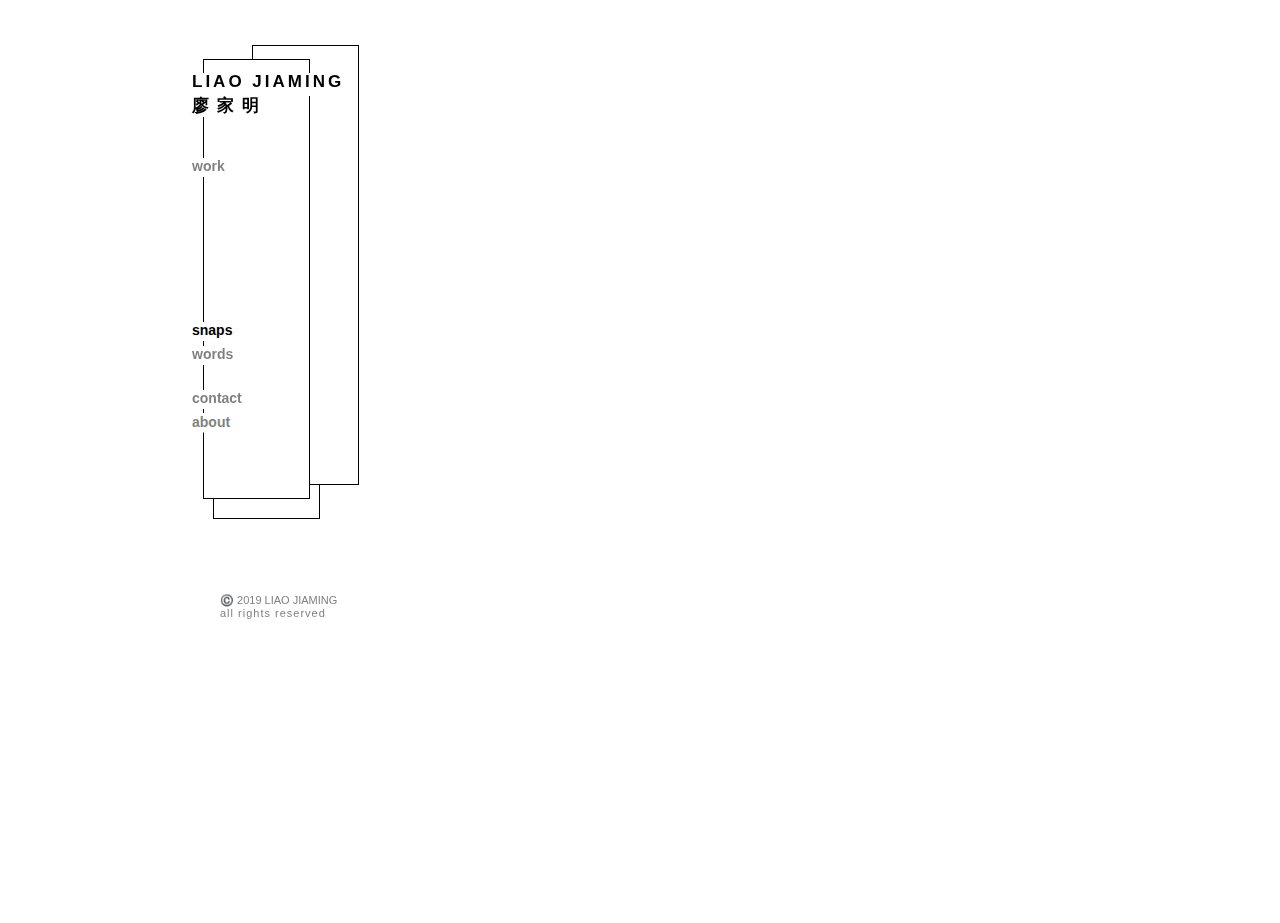
<file: snaps.html>
<!DOCTYPE html>
<html class="nojs html css_verticalspacer" lang="en-US">
 <head>

  <meta http-equiv="Content-type" content="text/html;charset=UTF-8"/>
  <meta name="generator" content="2017.0.0.363"/>
  <meta name="viewport" content="width=device-width, initial-scale=1.0"/>
  
  <script type="text/javascript">
   // Update the 'nojs'/'js' class on the html node
document.documentElement.className = document.documentElement.className.replace(/\bnojs\b/g, 'js');

// Check that all required assets are uploaded and up-to-date
if(typeof Muse == "undefined") window.Muse = {}; window.Muse.assets = {"required":["museutils.js", "museconfig.js", "jquery.watch.js", "require.js", "snaps.css"], "outOfDate":[]};
</script>
  
  <title>Snaps</title>
  <!-- CSS -->
  <link rel="stylesheet" type="text/css" href="css/site_global.css?crc=443350757"/>
  <link rel="stylesheet" type="text/css" href="css/master_b-master.css?crc=4229048983"/>
  <link rel="stylesheet" type="text/css" href="css/snaps.css?crc=144175069" id="pagesheet"/>
  <!-- IE-only CSS -->
  <!--[if lt IE 9]>
  <link rel="stylesheet" type="text/css" href="css/iefonts_snaps.css?crc=275269130"/>
  <![endif]-->
  <!-- Other scripts -->
  <script type="text/javascript">
   var __adobewebfontsappname__ = "muse";
</script>
  <!-- JS includes -->
  <script type="text/javascript">
   document.write('\x3Cscript src="' + (document.location.protocol == 'https:' ? 'https:' : 'http:') + '//webfonts.creativecloud.com/asap:n7,n4:default.js" type="text/javascript">\x3C/script>');
</script>
   </head>
 <body>

  <div class="clearfix borderbox" id="page"><!-- group -->
   <div class="clearfix grpelem" id="pu1982"><!-- group -->
    <div id="u1982"><!-- simple frame --></div>
    <div id="u1848"><!-- simple frame --></div>
    <div id="u1985"><!-- simple frame --></div>
    <a class="nonblock nontext clearfix" id="u1906-3" href="work.html"><!-- content --><p>&nbsp;</p></a>
    <a class="nonblock nontext clearfix" id="u1912-3" href="work.html"><!-- content --><p>&nbsp;</p></a>
    <a class="nonblock nontext clearfix" id="u1915-3" href="work.html"><!-- content --><p>&nbsp;</p></a>
    <a class="nonblock nontext clearfix" id="u1918-3" href="work.html"><!-- content --><p>&nbsp;</p></a>
    <a class="nonblock nontext clearfix" id="u1921-3" href="work.html"><!-- content --><p>&nbsp;</p></a>
    <a class="nonblock nontext clearfix" id="u1687-4" href="work.html"><!-- content --><p>work</p></a>
    <div class="clearfix" id="u1456-4"><!-- content -->
     <p>LIAO JIAMING</p>
    </div>
    <a class="nonblock nontext clearfix" id="u1457-4" href="about.html"><!-- content --><p>about</p></a>
    <a class="nonblock nontext clearfix" id="u1459-4" href="contact.html"><!-- content --><p>contact</p></a>
    <div class="clearfix" id="u1461-6"><!-- content -->
     <p>©️ 2019 LIAO JIAMING</p>
     <p id="u1461-4">all rights reserved</p>
    </div>
    <div class="clearfix" id="u1462-4"><!-- content -->
     <p>廖家明</p>
    </div>
    <a class="nonblock nontext MuseLinkActive clearfix" id="u1690-4" href="snaps.html"><!-- content --><p>snaps</p></a>
    <a class="nonblock nontext clearfix" id="u1693-4" href="words.html"><!-- content --><p>words</p></a>
   </div>
   <div class="verticalspacer" data-offset-top="0" data-content-above-spacer="621" data-content-below-spacer="62"></div>
   <div class="clearfix grpelem" id="u4521-3"><!-- content -->
    <p>&nbsp;</p>
   </div>
  </div>
  <!-- Other scripts -->
  <script type="text/javascript">
   window.Muse.assets.check=function(d){if(!window.Muse.assets.checked){window.Muse.assets.checked=!0;var b={},c=function(a,b){if(window.getComputedStyle){var c=window.getComputedStyle(a,null);return c&&c.getPropertyValue(b)||c&&c[b]||""}if(document.documentElement.currentStyle)return(c=a.currentStyle)&&c[b]||a.style&&a.style[b]||"";return""},a=function(a){if(a.match(/^rgb/))return a=a.replace(/\s+/g,"").match(/([\d\,]+)/gi)[0].split(","),(parseInt(a[0])<<16)+(parseInt(a[1])<<8)+parseInt(a[2]);if(a.match(/^\#/))return parseInt(a.substr(1),
16);return 0},g=function(g){for(var f=document.getElementsByTagName("link"),h=0;h<f.length;h++)if("text/css"==f[h].type){var i=(f[h].href||"").match(/\/?css\/([\w\-]+\.css)\?crc=(\d+)/);if(!i||!i[1]||!i[2])break;b[i[1]]=i[2]}f=document.createElement("div");f.className="version";f.style.cssText="display:none; width:1px; height:1px;";document.getElementsByTagName("body")[0].appendChild(f);for(h=0;h<Muse.assets.required.length;){var i=Muse.assets.required[h],l=i.match(/([\w\-\.]+)\.(\w+)$/),k=l&&l[1]?
l[1]:null,l=l&&l[2]?l[2]:null;switch(l.toLowerCase()){case "css":k=k.replace(/\W/gi,"_").replace(/^([^a-z])/gi,"_$1");f.className+=" "+k;k=a(c(f,"color"));l=a(c(f,"backgroundColor"));k!=0||l!=0?(Muse.assets.required.splice(h,1),"undefined"!=typeof b[i]&&(k!=b[i]>>>24||l!=(b[i]&16777215))&&Muse.assets.outOfDate.push(i)):h++;f.className="version";break;case "js":h++;break;default:throw Error("Unsupported file type: "+l);}}d?d().jquery!="1.8.3"&&Muse.assets.outOfDate.push("jquery-1.8.3.min.js"):Muse.assets.required.push("jquery-1.8.3.min.js");
f.parentNode.removeChild(f);if(Muse.assets.outOfDate.length||Muse.assets.required.length)f="Some files on the server may be missing or incorrect. Clear browser cache and try again. If the problem persists please contact website author.",g&&Muse.assets.outOfDate.length&&(f+="\nOut of date: "+Muse.assets.outOfDate.join(",")),g&&Muse.assets.required.length&&(f+="\nMissing: "+Muse.assets.required.join(",")),alert(f)};location&&location.search&&location.search.match&&location.search.match(/muse_debug/gi)?setTimeout(function(){g(!0)},5E3):g()}};
var muse_init=function(){require.config({baseUrl:""});require(["jquery","museutils","whatinput","jquery.watch"],function(d){var $ = d;$(document).ready(function(){try{
window.Muse.assets.check($);/* body */
Muse.Utils.transformMarkupToFixBrowserProblemsPreInit();/* body */
Muse.Utils.detectScreenResolution();/* HiDPI screens */
Muse.Utils.prepHyperlinks(true);/* body */
Muse.Utils.fullPage('#page');/* 100% height page */
Muse.Utils.showWidgetsWhenReady();/* body */
Muse.Utils.transformMarkupToFixBrowserProblems();/* body */
}catch(b){if(b&&"function"==typeof b.notify?b.notify():Muse.Assert.fail("Error calling selector function: "+b),false)throw b;}})})};

</script>
  <!-- RequireJS script -->
  <script src="scripts/require.js?crc=244322403" type="text/javascript" async data-main="scripts/museconfig.js?crc=168988563" onload="if (requirejs) requirejs.onError = function(requireType, requireModule) { if (requireType && requireType.toString && requireType.toString().indexOf && 0 <= requireType.toString().indexOf('#scripterror')) window.Muse.assets.check(); }" onerror="window.Muse.assets.check();"></script>
   </body>
</html>
</file>
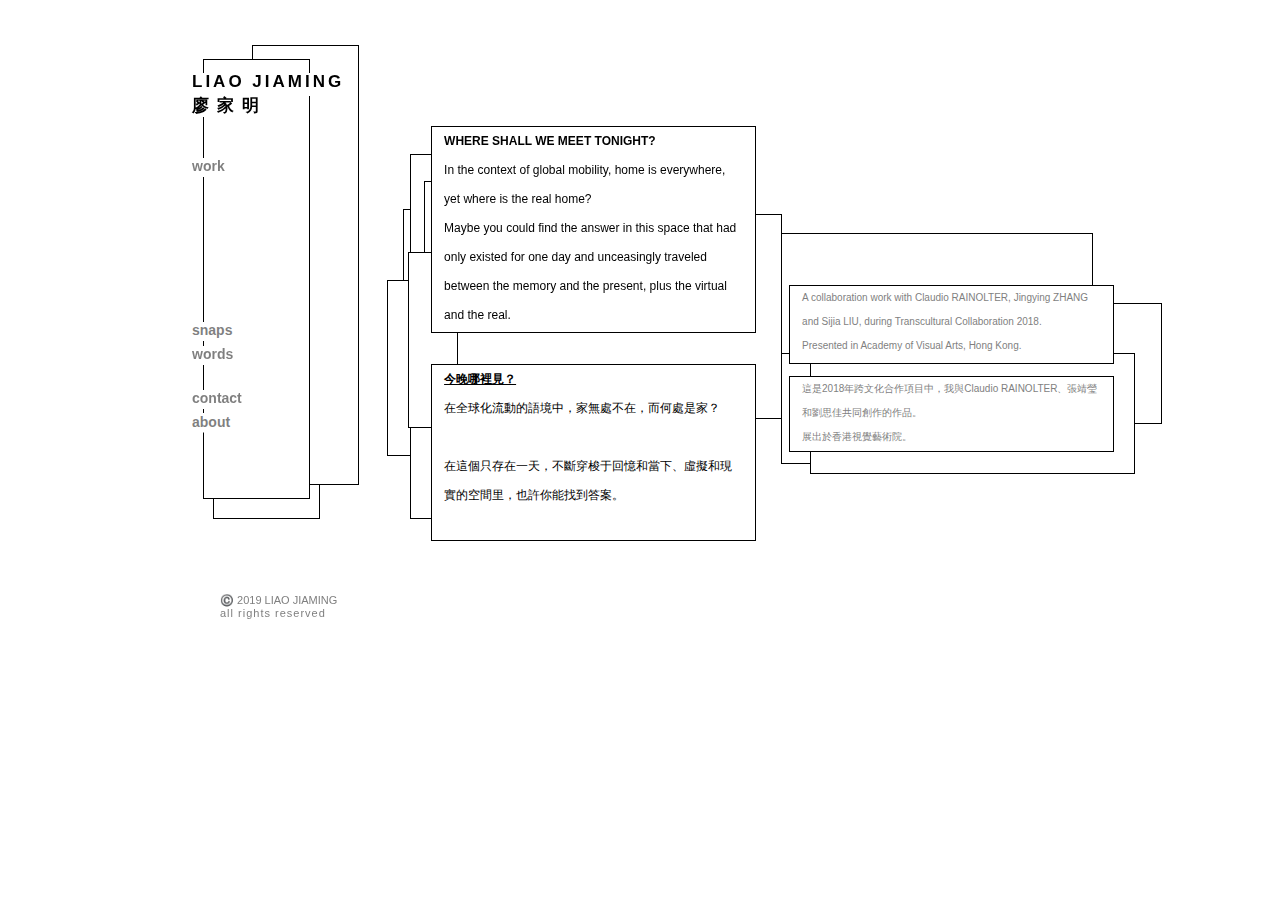
<file: where-shall-we-meet-tonight.html>
<!DOCTYPE html>
<html class="nojs html css_verticalspacer" lang="en-US">
 <head>

  <meta http-equiv="Content-type" content="text/html;charset=UTF-8"/>
  <meta name="generator" content="2017.0.0.363"/>
  <meta name="viewport" content="width=device-width, initial-scale=1.0"/>
  
  <script type="text/javascript">
   // Update the 'nojs'/'js' class on the html node
document.documentElement.className = document.documentElement.className.replace(/\bnojs\b/g, 'js');

// Check that all required assets are uploaded and up-to-date
if(typeof Muse == "undefined") window.Muse = {}; window.Muse.assets = {"required":["museutils.js", "museconfig.js", "jquery.watch.js", "require.js", "where-shall-we-meet-tonight.css"], "outOfDate":[]};
</script>
  
  <title>WHERE SHALL WE MEET TONIGHT</title>
  <!-- CSS -->
  <link rel="stylesheet" type="text/css" href="css/site_global.css?crc=443350757"/>
  <link rel="stylesheet" type="text/css" href="css/master_c-master.css?crc=491832685"/>
  <link rel="stylesheet" type="text/css" href="css/where-shall-we-meet-tonight.css?crc=4022123792" id="pagesheet"/>
  <!-- IE-only CSS -->
  <!--[if lt IE 9]>
  <link rel="stylesheet" type="text/css" href="css/iefonts_where-shall-we-meet-tonight.css?crc=4086582141"/>
  <![endif]-->
  <!-- Other scripts -->
  <script type="text/javascript">
   var __adobewebfontsappname__ = "muse";
</script>
  <!-- JS includes -->
  <script type="text/javascript">
   document.write('\x3Cscript src="' + (document.location.protocol == 'https:' ? 'https:' : 'http:') + '//webfonts.creativecloud.com/asap:n7,n4:default.js" type="text/javascript">\x3C/script>');
</script>
   </head>
 <body>

  <div class="clearfix borderbox" id="page"><!-- group -->
   <div class="clearfix grpelem" id="pu4251"><!-- group -->
    <div id="u4251"><!-- simple frame --></div>
    <div id="u4252"><!-- simple frame --></div>
    <div id="u4253"><!-- simple frame --></div>
    <a class="nonblock nontext clearfix" id="u4254-3" href="work.html"><!-- content --><p>&nbsp;</p></a>
    <a class="nonblock nontext clearfix" id="u4255-3" href="work.html"><!-- content --><p>&nbsp;</p></a>
    <a class="nonblock nontext clearfix" id="u4256-3" href="work.html"><!-- content --><p>&nbsp;</p></a>
    <a class="nonblock nontext clearfix" id="u4257-3" href="work.html"><!-- content --><p>&nbsp;</p></a>
    <a class="nonblock nontext clearfix" id="u4258-3" href="work.html"><!-- content --><p>&nbsp;</p></a>
    <a class="nonblock nontext clearfix" id="u4259-4" href="work.html"><!-- content --><p>work</p></a>
    <div class="clearfix" id="u4260-4"><!-- content -->
     <p>LIAO JIAMING</p>
    </div>
    <a class="nonblock nontext clearfix" id="u4261-4" href="about.html"><!-- content --><p>about</p></a>
    <a class="nonblock nontext clearfix" id="u4262-4" href="contact.html"><!-- content --><p>contact</p></a>
    <div class="clearfix" id="u4263-6"><!-- content -->
     <p>©️ 2019 LIAO JIAMING</p>
     <p id="u4263-4">all rights reserved</p>
    </div>
    <div class="clearfix" id="u4264-4"><!-- content -->
     <p>廖家明</p>
    </div>
    <a class="nonblock nontext clearfix" id="u4265-4" href="snaps.html"><!-- content --><p>snaps</p></a>
    <a class="nonblock nontext clearfix" id="u4266-4" href="words.html"><!-- content --><p>words</p></a>
   </div>
   <div class="clearfix grpelem" id="pu4106"><!-- column -->
    <div class="clearfix colelem" id="u4106"><!-- group -->
     <div class="clearfix grpelem" id="u4107"><!-- group -->
      <div class="grpelem" id="u4108"><!-- simple frame --></div>
     </div>
     <div class="clearfix grpelem" id="u4109-8"><!-- content -->
      <p id="u4109-2">WHERE SHALL WE MEET TONIGHT?</p>
      <p id="u4109-4"><span id="u4109-3">In the context of global mobility, home is everywhere, yet where is the real home?</span></p>
      <p id="u4109-6">Maybe you could find the answer in this space that had only existed for one day and unceasingly traveled between the memory and the present, plus the virtual and the real.</p>
     </div>
    </div>
    <div class="clearfix colelem" id="u4110-10"><!-- content -->
     <p id="u4110-2"><span id="u4110">今晚哪裡見？</span></p>
     <p id="u4110-4">在全球化流動的語境中，家無處不在，而何處是家？</p>
     <p id="u4110-5">&nbsp;</p>
     <p id="u4110-7">在這個只存在一天，不斷穿梭于回憶和當下、虛擬和現實的空間里，也許你能找到答案。</p>
     <p id="u4110-8">&nbsp;</p>
    </div>
   </div>
   <div class="clearfix grpelem" id="pu3926"><!-- group -->
    <div id="u3926"><!-- simple frame --></div>
    <div id="u3927"><!-- simple frame --></div>
    <div id="u3928"><!-- simple frame --></div>
    <div class="clearfix" id="u3929-3"><!-- content -->
     <p id="u3929">&nbsp;</p>
    </div>
    <div class="clearfix" id="u3930-3"><!-- content -->
     <p id="u3930">&nbsp;</p>
    </div>
    <div class="clearfix" id="u3931-3"><!-- content -->
     <p>&nbsp;</p>
    </div>
   </div>
   <div class="clearfix grpelem" id="pu4102"><!-- group -->
    <div class="clearfix grpelem" id="u4102"><!-- group -->
     <div class="clearfix grpelem" id="u4103"><!-- group -->
      <div class="clearfix grpelem" id="u4104"><!-- group -->
       <div class="clearfix grpelem" id="u4112-6"><!-- content -->
        <p id="u4112-2"><span id="u4112">這是2018年跨文化合作項目中，我與Claudio RAINOLTER、張靖瑩和劉思佳共同創作的作品。</span></p>
        <p id="u4112-4"><span id="u4112-3">展出於香港視覺藝術院。</span></p>
       </div>
      </div>
     </div>
    </div>
    <div class="clearfix grpelem" id="u4105"><!-- group -->
     <div class="clearfix grpelem" id="u4111-6"><!-- content -->
      <p id="u4111-2"><span id="u4111">A collaboration work with Claudio RAINOLTER, Jingying ZHANG and Sijia LIU, during Transcultural Collaboration 2018.</span></p>
      <p id="u4111-4"><span id="u4111-3">Presented in Academy of Visual Arts, Hong Kong.</span></p>
     </div>
    </div>
   </div>
   <div class="grpelem" id="u4135"><!-- custom html -->
    <iframe src="https://player.vimeo.com/video/314981967" width="640" height="360" frameborder="0" webkitallowfullscreen mozallowfullscreen allowfullscreen></iframe>
   </div>
   <div class="clip_frame grpelem" id="u4139"><!-- image -->
    <img class="block" id="u4139_img" src="images/img_5672.jpg?crc=374249580" data-hidpi-src="images/img_5672_2x.jpg?crc=3824652247" alt="" width="537" height="358"/>
   </div>
   <div class="clip_frame grpelem" id="u4149"><!-- image -->
    <img class="block" id="u4149_img" src="images/img_5681.jpg?crc=15654293" data-hidpi-src="images/img_5681_2x.jpg?crc=3980451010" alt="" width="537" height="358"/>
   </div>
   <div class="clip_frame grpelem" id="u4159"><!-- image -->
    <img class="block" id="u4159_img" src="images/img_5683.jpg?crc=326933348" data-hidpi-src="images/img_5683_2x.jpg?crc=140709985" alt="" width="239" height="358"/>
   </div>
   <div class="clip_frame grpelem" id="u4169"><!-- image -->
    <img class="block" id="u4169_img" src="images/img_5674.jpg?crc=3822086360" data-hidpi-src="images/img_5674_2x.jpg?crc=218113383" alt="" width="537" height="358"/>
   </div>
   <div class="clip_frame grpelem" id="u4179"><!-- image -->
    <img class="block" id="u4179_img" src="images/img_5687.jpg?crc=469815064" data-hidpi-src="images/img_5687_2x.jpg?crc=3847828324" alt="" width="537" height="358"/>
   </div>
   <div class="clip_frame grpelem" id="u4186"><!-- image -->
    <img class="block" id="u4186_img" src="images/img_5684.jpg?crc=463097654" data-hidpi-src="images/img_5684_2x.jpg?crc=3766973984" alt="" width="537" height="358"/>
   </div>
   <div class="verticalspacer" data-offset-top="540" data-content-above-spacer="621" data-content-below-spacer="61"></div>
  </div>
  <!-- Other scripts -->
  <script type="text/javascript">
   window.Muse.assets.check=function(d){if(!window.Muse.assets.checked){window.Muse.assets.checked=!0;var b={},c=function(a,b){if(window.getComputedStyle){var c=window.getComputedStyle(a,null);return c&&c.getPropertyValue(b)||c&&c[b]||""}if(document.documentElement.currentStyle)return(c=a.currentStyle)&&c[b]||a.style&&a.style[b]||"";return""},a=function(a){if(a.match(/^rgb/))return a=a.replace(/\s+/g,"").match(/([\d\,]+)/gi)[0].split(","),(parseInt(a[0])<<16)+(parseInt(a[1])<<8)+parseInt(a[2]);if(a.match(/^\#/))return parseInt(a.substr(1),
16);return 0},g=function(g){for(var f=document.getElementsByTagName("link"),h=0;h<f.length;h++)if("text/css"==f[h].type){var i=(f[h].href||"").match(/\/?css\/([\w\-]+\.css)\?crc=(\d+)/);if(!i||!i[1]||!i[2])break;b[i[1]]=i[2]}f=document.createElement("div");f.className="version";f.style.cssText="display:none; width:1px; height:1px;";document.getElementsByTagName("body")[0].appendChild(f);for(h=0;h<Muse.assets.required.length;){var i=Muse.assets.required[h],l=i.match(/([\w\-\.]+)\.(\w+)$/),k=l&&l[1]?
l[1]:null,l=l&&l[2]?l[2]:null;switch(l.toLowerCase()){case "css":k=k.replace(/\W/gi,"_").replace(/^([^a-z])/gi,"_$1");f.className+=" "+k;k=a(c(f,"color"));l=a(c(f,"backgroundColor"));k!=0||l!=0?(Muse.assets.required.splice(h,1),"undefined"!=typeof b[i]&&(k!=b[i]>>>24||l!=(b[i]&16777215))&&Muse.assets.outOfDate.push(i)):h++;f.className="version";break;case "js":h++;break;default:throw Error("Unsupported file type: "+l);}}d?d().jquery!="1.8.3"&&Muse.assets.outOfDate.push("jquery-1.8.3.min.js"):Muse.assets.required.push("jquery-1.8.3.min.js");
f.parentNode.removeChild(f);if(Muse.assets.outOfDate.length||Muse.assets.required.length)f="Some files on the server may be missing or incorrect. Clear browser cache and try again. If the problem persists please contact website author.",g&&Muse.assets.outOfDate.length&&(f+="\nOut of date: "+Muse.assets.outOfDate.join(",")),g&&Muse.assets.required.length&&(f+="\nMissing: "+Muse.assets.required.join(",")),alert(f)};location&&location.search&&location.search.match&&location.search.match(/muse_debug/gi)?setTimeout(function(){g(!0)},5E3):g()}};
var muse_init=function(){require.config({baseUrl:""});require(["jquery","museutils","whatinput","jquery.watch"],function(d){var $ = d;$(document).ready(function(){try{
window.Muse.assets.check($);/* body */
Muse.Utils.transformMarkupToFixBrowserProblemsPreInit();/* body */
Muse.Utils.detectScreenResolution();/* HiDPI screens */
Muse.Utils.prepHyperlinks(true);/* body */
Muse.Utils.fullPage('#page');/* 100% height page */
Muse.Utils.showWidgetsWhenReady();/* body */
Muse.Utils.transformMarkupToFixBrowserProblems();/* body */
}catch(b){if(b&&"function"==typeof b.notify?b.notify():Muse.Assert.fail("Error calling selector function: "+b),false)throw b;}})})};

</script>
  <!-- RequireJS script -->
  <script src="scripts/require.js?crc=244322403" type="text/javascript" async data-main="scripts/museconfig.js?crc=168988563" onload="if (requirejs) requirejs.onError = function(requireType, requireModule) { if (requireType && requireType.toString && requireType.toString().indexOf && 0 <= requireType.toString().indexOf('#scripterror')) window.Muse.assets.check(); }" onerror="window.Muse.assets.check();"></script>
   </body>
</html>
</file>
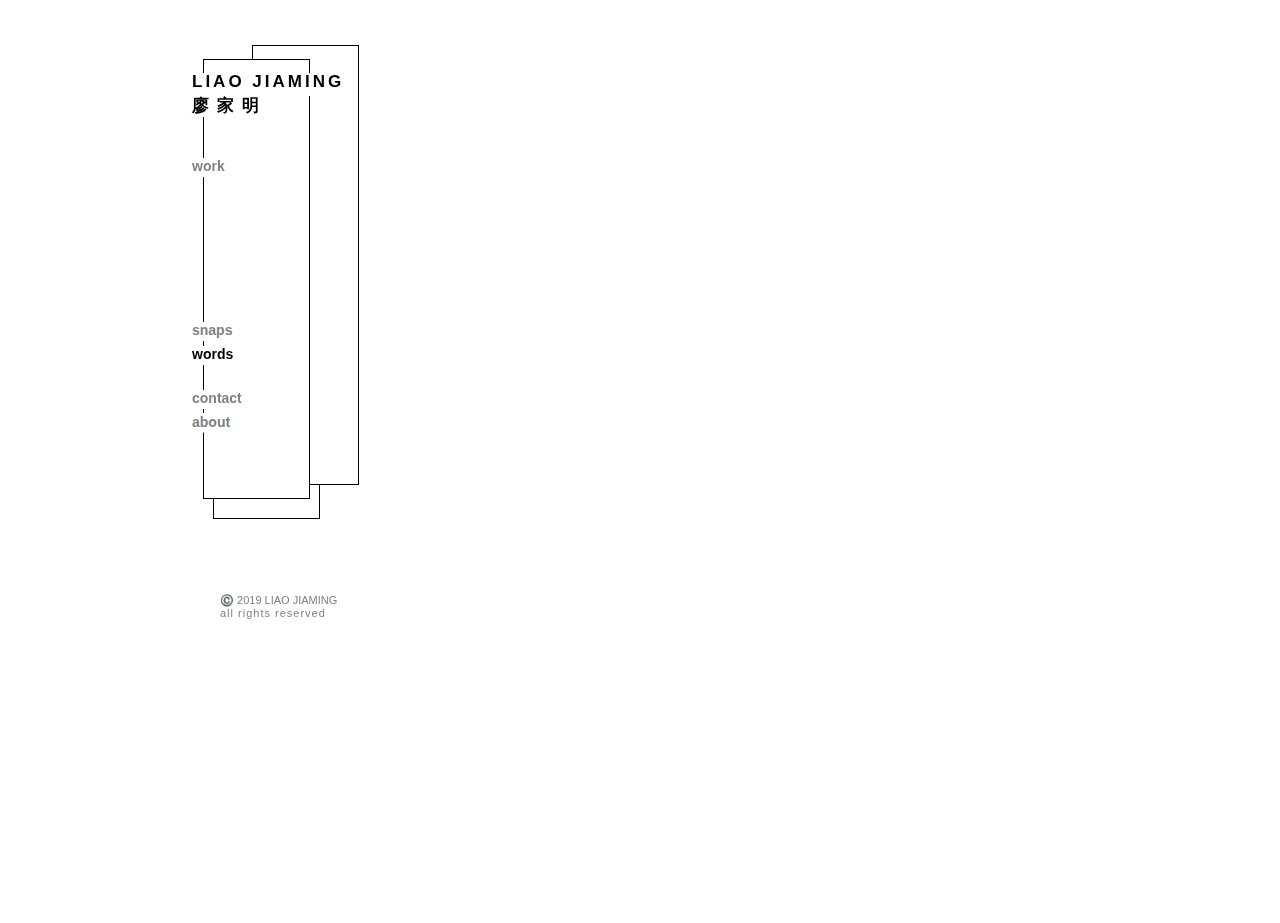
<file: words.html>
<!DOCTYPE html>
<html class="nojs html css_verticalspacer" lang="en-US">
 <head>

  <meta http-equiv="Content-type" content="text/html;charset=UTF-8"/>
  <meta name="generator" content="2017.0.0.363"/>
  <meta name="viewport" content="width=device-width, initial-scale=1.0"/>
  
  <script type="text/javascript">
   // Update the 'nojs'/'js' class on the html node
document.documentElement.className = document.documentElement.className.replace(/\bnojs\b/g, 'js');

// Check that all required assets are uploaded and up-to-date
if(typeof Muse == "undefined") window.Muse = {}; window.Muse.assets = {"required":["museutils.js", "museconfig.js", "jquery.watch.js", "require.js", "words.css"], "outOfDate":[]};
</script>
  
  <title>Words</title>
  <!-- CSS -->
  <link rel="stylesheet" type="text/css" href="css/site_global.css?crc=443350757"/>
  <link rel="stylesheet" type="text/css" href="css/master_b-master.css?crc=4229048983"/>
  <link rel="stylesheet" type="text/css" href="css/words.css?crc=144175069" id="pagesheet"/>
  <!-- IE-only CSS -->
  <!--[if lt IE 9]>
  <link rel="stylesheet" type="text/css" href="css/iefonts_words.css?crc=275269130"/>
  <![endif]-->
  <!-- Other scripts -->
  <script type="text/javascript">
   var __adobewebfontsappname__ = "muse";
</script>
  <!-- JS includes -->
  <script type="text/javascript">
   document.write('\x3Cscript src="' + (document.location.protocol == 'https:' ? 'https:' : 'http:') + '//webfonts.creativecloud.com/asap:n7,n4:default.js" type="text/javascript">\x3C/script>');
</script>
   </head>
 <body>

  <div class="clearfix borderbox" id="page"><!-- group -->
   <div class="clearfix grpelem" id="pu1982"><!-- group -->
    <div id="u1982"><!-- simple frame --></div>
    <div id="u1848"><!-- simple frame --></div>
    <div id="u1985"><!-- simple frame --></div>
    <a class="nonblock nontext clearfix" id="u1906-3" href="work.html"><!-- content --><p>&nbsp;</p></a>
    <a class="nonblock nontext clearfix" id="u1912-3" href="work.html"><!-- content --><p>&nbsp;</p></a>
    <a class="nonblock nontext clearfix" id="u1915-3" href="work.html"><!-- content --><p>&nbsp;</p></a>
    <a class="nonblock nontext clearfix" id="u1918-3" href="work.html"><!-- content --><p>&nbsp;</p></a>
    <a class="nonblock nontext clearfix" id="u1921-3" href="work.html"><!-- content --><p>&nbsp;</p></a>
    <a class="nonblock nontext clearfix" id="u1687-4" href="work.html"><!-- content --><p>work</p></a>
    <div class="clearfix" id="u1456-4"><!-- content -->
     <p>LIAO JIAMING</p>
    </div>
    <a class="nonblock nontext clearfix" id="u1457-4" href="about.html"><!-- content --><p>about</p></a>
    <a class="nonblock nontext clearfix" id="u1459-4" href="contact.html"><!-- content --><p>contact</p></a>
    <div class="clearfix" id="u1461-6"><!-- content -->
     <p>©️ 2019 LIAO JIAMING</p>
     <p id="u1461-4">all rights reserved</p>
    </div>
    <div class="clearfix" id="u1462-4"><!-- content -->
     <p>廖家明</p>
    </div>
    <a class="nonblock nontext clearfix" id="u1690-4" href="snaps.html"><!-- content --><p>snaps</p></a>
    <a class="nonblock nontext MuseLinkActive clearfix" id="u1693-4" href="words.html"><!-- content --><p>words</p></a>
   </div>
   <div class="verticalspacer" data-offset-top="0" data-content-above-spacer="621" data-content-below-spacer="62"></div>
   <div class="clearfix grpelem" id="u4521-3"><!-- content -->
    <p>&nbsp;</p>
   </div>
  </div>
  <!-- Other scripts -->
  <script type="text/javascript">
   window.Muse.assets.check=function(d){if(!window.Muse.assets.checked){window.Muse.assets.checked=!0;var b={},c=function(a,b){if(window.getComputedStyle){var c=window.getComputedStyle(a,null);return c&&c.getPropertyValue(b)||c&&c[b]||""}if(document.documentElement.currentStyle)return(c=a.currentStyle)&&c[b]||a.style&&a.style[b]||"";return""},a=function(a){if(a.match(/^rgb/))return a=a.replace(/\s+/g,"").match(/([\d\,]+)/gi)[0].split(","),(parseInt(a[0])<<16)+(parseInt(a[1])<<8)+parseInt(a[2]);if(a.match(/^\#/))return parseInt(a.substr(1),
16);return 0},g=function(g){for(var f=document.getElementsByTagName("link"),h=0;h<f.length;h++)if("text/css"==f[h].type){var i=(f[h].href||"").match(/\/?css\/([\w\-]+\.css)\?crc=(\d+)/);if(!i||!i[1]||!i[2])break;b[i[1]]=i[2]}f=document.createElement("div");f.className="version";f.style.cssText="display:none; width:1px; height:1px;";document.getElementsByTagName("body")[0].appendChild(f);for(h=0;h<Muse.assets.required.length;){var i=Muse.assets.required[h],l=i.match(/([\w\-\.]+)\.(\w+)$/),k=l&&l[1]?
l[1]:null,l=l&&l[2]?l[2]:null;switch(l.toLowerCase()){case "css":k=k.replace(/\W/gi,"_").replace(/^([^a-z])/gi,"_$1");f.className+=" "+k;k=a(c(f,"color"));l=a(c(f,"backgroundColor"));k!=0||l!=0?(Muse.assets.required.splice(h,1),"undefined"!=typeof b[i]&&(k!=b[i]>>>24||l!=(b[i]&16777215))&&Muse.assets.outOfDate.push(i)):h++;f.className="version";break;case "js":h++;break;default:throw Error("Unsupported file type: "+l);}}d?d().jquery!="1.8.3"&&Muse.assets.outOfDate.push("jquery-1.8.3.min.js"):Muse.assets.required.push("jquery-1.8.3.min.js");
f.parentNode.removeChild(f);if(Muse.assets.outOfDate.length||Muse.assets.required.length)f="Some files on the server may be missing or incorrect. Clear browser cache and try again. If the problem persists please contact website author.",g&&Muse.assets.outOfDate.length&&(f+="\nOut of date: "+Muse.assets.outOfDate.join(",")),g&&Muse.assets.required.length&&(f+="\nMissing: "+Muse.assets.required.join(",")),alert(f)};location&&location.search&&location.search.match&&location.search.match(/muse_debug/gi)?setTimeout(function(){g(!0)},5E3):g()}};
var muse_init=function(){require.config({baseUrl:""});require(["jquery","museutils","whatinput","jquery.watch"],function(d){var $ = d;$(document).ready(function(){try{
window.Muse.assets.check($);/* body */
Muse.Utils.transformMarkupToFixBrowserProblemsPreInit();/* body */
Muse.Utils.detectScreenResolution();/* HiDPI screens */
Muse.Utils.prepHyperlinks(true);/* body */
Muse.Utils.fullPage('#page');/* 100% height page */
Muse.Utils.showWidgetsWhenReady();/* body */
Muse.Utils.transformMarkupToFixBrowserProblems();/* body */
}catch(b){if(b&&"function"==typeof b.notify?b.notify():Muse.Assert.fail("Error calling selector function: "+b),false)throw b;}})})};

</script>
  <!-- RequireJS script -->
  <script src="scripts/require.js?crc=244322403" type="text/javascript" async data-main="scripts/museconfig.js?crc=168988563" onload="if (requirejs) requirejs.onError = function(requireType, requireModule) { if (requireType && requireType.toString && requireType.toString().indexOf && 0 <= requireType.toString().indexOf('#scripterror')) window.Muse.assets.check(); }" onerror="window.Muse.assets.check();"></script>
   </body>
</html>
</file>
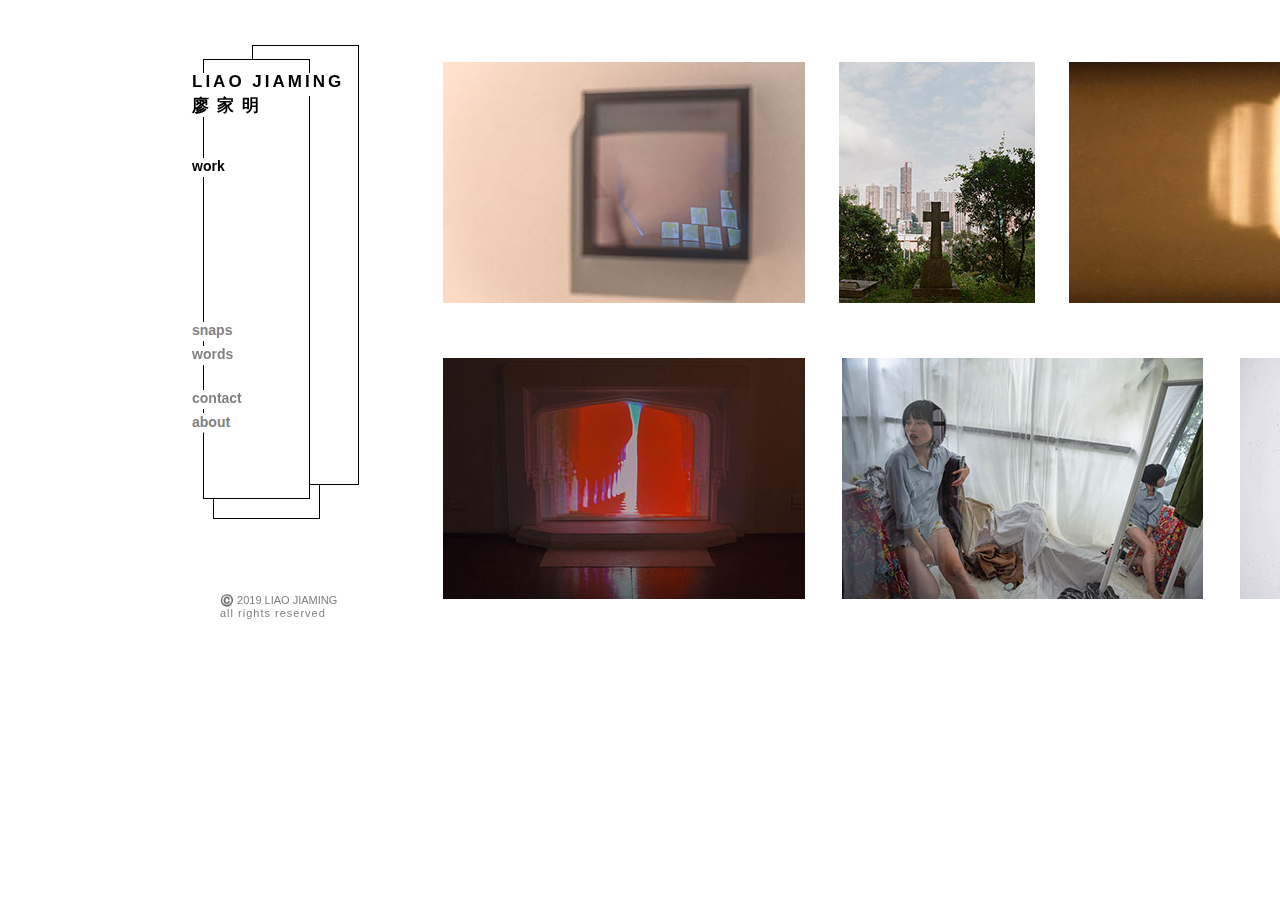
<file: work.html>
<!DOCTYPE html>
<html class="nojs html css_verticalspacer" lang="en-US">
 <head>

  <meta http-equiv="Content-type" content="text/html;charset=UTF-8"/>
  <meta name="generator" content="2017.0.0.363"/>
  <meta name="viewport" content="width=device-width, initial-scale=1.0"/>
  
  <script type="text/javascript">
   // Update the 'nojs'/'js' class on the html node
document.documentElement.className = document.documentElement.className.replace(/\bnojs\b/g, 'js');

// Check that all required assets are uploaded and up-to-date
if(typeof Muse == "undefined") window.Muse = {}; window.Muse.assets = {"required":["museutils.js", "museconfig.js", "jquery.watch.js", "require.js", "work.css"], "outOfDate":[]};
</script>
  
  <title>Work</title>
  <!-- CSS -->
  <link rel="stylesheet" type="text/css" href="css/site_global.css?crc=443350757"/>
  <link rel="stylesheet" type="text/css" href="css/master_b-master.css?crc=4229048983"/>
  <link rel="stylesheet" type="text/css" href="css/work.css?crc=3787639732" id="pagesheet"/>
  <!-- IE-only CSS -->
  <!--[if lt IE 9]>
  <link rel="stylesheet" type="text/css" href="css/iefonts_work.css?crc=275269130"/>
  <![endif]-->
  <!-- Other scripts -->
  <script type="text/javascript">
   var __adobewebfontsappname__ = "muse";
</script>
  <!-- JS includes -->
  <script type="text/javascript">
   document.write('\x3Cscript src="' + (document.location.protocol == 'https:' ? 'https:' : 'http:') + '//webfonts.creativecloud.com/asap:n7,n4:default.js" type="text/javascript">\x3C/script>');
</script>
   </head>
 <body>

  <div class="clearfix borderbox" id="page"><!-- group -->
   <div class="clearfix grpelem" id="pu1982"><!-- group -->
    <div id="u1982"><!-- simple frame --></div>
    <div id="u1848"><!-- simple frame --></div>
    <div id="u1985"><!-- simple frame --></div>
    <a class="nonblock nontext MuseLinkActive clearfix" id="u1906-3" href="work.html"><!-- content --><p>&nbsp;</p></a>
    <a class="nonblock nontext MuseLinkActive clearfix" id="u1912-3" href="work.html"><!-- content --><p>&nbsp;</p></a>
    <a class="nonblock nontext MuseLinkActive clearfix" id="u1915-3" href="work.html"><!-- content --><p>&nbsp;</p></a>
    <a class="nonblock nontext MuseLinkActive clearfix" id="u1918-3" href="work.html"><!-- content --><p>&nbsp;</p></a>
    <a class="nonblock nontext MuseLinkActive clearfix" id="u1921-3" href="work.html"><!-- content --><p>&nbsp;</p></a>
    <a class="nonblock nontext MuseLinkActive clearfix" id="u1687-4" href="work.html"><!-- content --><p>work</p></a>
    <div class="clearfix" id="u1456-4"><!-- content -->
     <p>LIAO JIAMING</p>
    </div>
    <a class="nonblock nontext clearfix" id="u1457-4" href="about.html"><!-- content --><p>about</p></a>
    <a class="nonblock nontext clearfix" id="u1459-4" href="contact.html"><!-- content --><p>contact</p></a>
    <div class="clearfix" id="u1461-6"><!-- content -->
     <p>©️ 2019 LIAO JIAMING</p>
     <p id="u1461-4">all rights reserved</p>
    </div>
    <div class="clearfix" id="u1462-4"><!-- content -->
     <p>廖家明</p>
    </div>
    <a class="nonblock nontext clearfix" id="u1690-4" href="snaps.html"><!-- content --><p>snaps</p></a>
    <a class="nonblock nontext clearfix" id="u1693-4" href="words.html"><!-- content --><p>words</p></a>
   </div>
   <a class="nonblock nontext clip_frame grpelem" id="u4524" href="excessively-perfect.html"><!-- image --><img class="block" id="u4524_img" src="images/img_9923.jpg?crc=358466311" data-hidpi-src="images/img_9923_2x.jpg?crc=3775232804" alt="" data-image-width="362" data-image-height="241"/></a>
   <a class="nonblock nontext clip_frame grpelem" id="u3647" href="where-shall-we-meet-tonight.html"><!-- image --><img class="block" id="u3647_img" src="images/img_5687362x242.jpg?crc=3957966054" data-hidpi-src="images/img_5687362x242_2x.jpg?crc=4291374173" alt="" width="362" height="241"/></a>
   <div class="clearfix grpelem" id="ppu3556"><!-- column -->
    <div class="clearfix colelem" id="pu3556"><!-- group -->
     <a class="nonblock nontext clip_frame grpelem" id="u3556" href="passby.html"><!-- image --><img class="block" id="u3556_img" src="images/34900008197x241.jpg?crc=473148679" data-hidpi-src="images/34900008197x241_2x.jpg?crc=372716319" alt="" width="196" height="241"/></a>
     <a class="nonblock nontext clip_frame grpelem" id="u3563" href="darwin.html"><!-- image --><img class="block" id="u3563_img" src="images/darwin%20cover.jpg?crc=205430258" data-hidpi-src="images/darwin%20cover_2x.jpg?crc=413016356" alt="" width="428" height="241"/></a>
     <div class="clip_frame grpelem" id="u3607"><!-- image -->
      <img class="block" id="u3607_img" src="images/img_0686.jpg?crc=4271305705" data-hidpi-src="images/img_0686_2x.jpg?crc=332596292" alt="" width="362" height="241"/>
     </div>
     <div class="clip_frame grpelem" id="u3597"><!-- image -->
      <img class="block" id="u3597_img" src="images/img_4554.jpg?crc=3996878827" data-hidpi-src="images/img_4554_2x.jpg?crc=3770672887" alt="" width="362" height="241"/>
     </div>
    </div>
    <div class="clearfix colelem" id="pu3637"><!-- group -->
     <a class="nonblock nontext clip_frame grpelem" id="u3637" href="mush-room.html"><!-- image --><img class="block" id="u3637_img" src="images/mush%20cover.jpg?crc=494133029" data-hidpi-src="images/mush%20cover_2x.jpg?crc=3942112272" alt="" width="361" height="241"/></a>
     <a class="nonblock nontext clip_frame grpelem" id="u3627" href="happily-ever-after.html"><!-- image --><img class="block" id="u3627_img" src="images/happy%20cover.jpg?crc=4037154426" data-hidpi-src="images/happy%20cover_2x.jpg?crc=4073772468" alt="" width="428" height="241"/></a>
     <a class="nonblock nontext clip_frame grpelem" id="u3617" href="do-you-know-where-the-birds-are.html"><!-- image --><img class="block" id="u3617_img" src="images/img_1618.jpg?crc=3912231466" data-hidpi-src="images/img_1618_2x.jpg?crc=28083320" alt="" width="362" height="241"/></a>
    </div>
   </div>
   <div class="verticalspacer" data-offset-top="599" data-content-above-spacer="621" data-content-below-spacer="61"></div>
   <div class="clearfix grpelem" id="u4521-3"><!-- content -->
    <p>&nbsp;</p>
   </div>
  </div>
  <!-- Other scripts -->
  <script type="text/javascript">
   window.Muse.assets.check=function(d){if(!window.Muse.assets.checked){window.Muse.assets.checked=!0;var b={},c=function(a,b){if(window.getComputedStyle){var c=window.getComputedStyle(a,null);return c&&c.getPropertyValue(b)||c&&c[b]||""}if(document.documentElement.currentStyle)return(c=a.currentStyle)&&c[b]||a.style&&a.style[b]||"";return""},a=function(a){if(a.match(/^rgb/))return a=a.replace(/\s+/g,"").match(/([\d\,]+)/gi)[0].split(","),(parseInt(a[0])<<16)+(parseInt(a[1])<<8)+parseInt(a[2]);if(a.match(/^\#/))return parseInt(a.substr(1),
16);return 0},g=function(g){for(var f=document.getElementsByTagName("link"),h=0;h<f.length;h++)if("text/css"==f[h].type){var i=(f[h].href||"").match(/\/?css\/([\w\-]+\.css)\?crc=(\d+)/);if(!i||!i[1]||!i[2])break;b[i[1]]=i[2]}f=document.createElement("div");f.className="version";f.style.cssText="display:none; width:1px; height:1px;";document.getElementsByTagName("body")[0].appendChild(f);for(h=0;h<Muse.assets.required.length;){var i=Muse.assets.required[h],l=i.match(/([\w\-\.]+)\.(\w+)$/),k=l&&l[1]?
l[1]:null,l=l&&l[2]?l[2]:null;switch(l.toLowerCase()){case "css":k=k.replace(/\W/gi,"_").replace(/^([^a-z])/gi,"_$1");f.className+=" "+k;k=a(c(f,"color"));l=a(c(f,"backgroundColor"));k!=0||l!=0?(Muse.assets.required.splice(h,1),"undefined"!=typeof b[i]&&(k!=b[i]>>>24||l!=(b[i]&16777215))&&Muse.assets.outOfDate.push(i)):h++;f.className="version";break;case "js":h++;break;default:throw Error("Unsupported file type: "+l);}}d?d().jquery!="1.8.3"&&Muse.assets.outOfDate.push("jquery-1.8.3.min.js"):Muse.assets.required.push("jquery-1.8.3.min.js");
f.parentNode.removeChild(f);if(Muse.assets.outOfDate.length||Muse.assets.required.length)f="Some files on the server may be missing or incorrect. Clear browser cache and try again. If the problem persists please contact website author.",g&&Muse.assets.outOfDate.length&&(f+="\nOut of date: "+Muse.assets.outOfDate.join(",")),g&&Muse.assets.required.length&&(f+="\nMissing: "+Muse.assets.required.join(",")),alert(f)};location&&location.search&&location.search.match&&location.search.match(/muse_debug/gi)?setTimeout(function(){g(!0)},5E3):g()}};
var muse_init=function(){require.config({baseUrl:""});require(["jquery","museutils","whatinput","jquery.watch"],function(d){var $ = d;$(document).ready(function(){try{
window.Muse.assets.check($);/* body */
Muse.Utils.transformMarkupToFixBrowserProblemsPreInit();/* body */
Muse.Utils.detectScreenResolution();/* HiDPI screens */
Muse.Utils.prepHyperlinks(true);/* body */
Muse.Utils.fullPage('#page');/* 100% height page */
Muse.Utils.showWidgetsWhenReady();/* body */
Muse.Utils.transformMarkupToFixBrowserProblems();/* body */
}catch(b){if(b&&"function"==typeof b.notify?b.notify():Muse.Assert.fail("Error calling selector function: "+b),false)throw b;}})})};

</script>
  <!-- RequireJS script -->
  <script src="scripts/require.js?crc=244322403" type="text/javascript" async data-main="scripts/museconfig.js?crc=168988563" onload="if (requirejs) requirejs.onError = function(requireType, requireModule) { if (requireType && requireType.toString && requireType.toString().indexOf && 0 <= requireType.toString().indexOf('#scripterror')) window.Muse.assets.check(); }" onerror="window.Muse.assets.check();"></script>
   </body>
</html>
</file>
<file: css/site_global.css>
html{min-height:100%;min-width:100%;-ms-text-size-adjust:none;}body,div,dl,dt,dd,ul,ol,li,nav,h1,h2,h3,h4,h5,h6,pre,code,form,fieldset,legend,input,button,textarea,p,blockquote,th,td,a{margin:0px;padding:0px;border-width:0px;border-style:solid;border-color:transparent;-webkit-transform-origin:left top;-ms-transform-origin:left top;-o-transform-origin:left top;transform-origin:left top;background-repeat:no-repeat;}button.submit-btn{-moz-box-sizing:content-box;-webkit-box-sizing:content-box;box-sizing:content-box;}.transition{-webkit-transition-property:background-image,background-position,background-color,border-color,border-radius,color,font-size,font-style,font-weight,letter-spacing,line-height,text-align,box-shadow,text-shadow,opacity;transition-property:background-image,background-position,background-color,border-color,border-radius,color,font-size,font-style,font-weight,letter-spacing,line-height,text-align,box-shadow,text-shadow,opacity;}.transition *{-webkit-transition:inherit;transition:inherit;}table{border-collapse:collapse;border-spacing:0px;}fieldset,img{border:0px;border-style:solid;-webkit-transform-origin:left top;-ms-transform-origin:left top;-o-transform-origin:left top;transform-origin:left top;}address,caption,cite,code,dfn,em,strong,th,var,optgroup{font-style:inherit;font-weight:inherit;}del,ins{text-decoration:none;}li{list-style:none;}caption,th{text-align:left;}h1,h2,h3,h4,h5,h6{font-size:100%;font-weight:inherit;}input,button,textarea,select,optgroup,option{font-family:inherit;font-size:inherit;font-style:inherit;font-weight:inherit;}.form-grp input,.form-grp textarea{-webkit-appearance:none;-webkit-border-radius:0;}body{font-family:Arial, Helvetica Neue, Helvetica, sans-serif;text-align:left;font-size:14px;line-height:17px;word-wrap:break-word;text-rendering:optimizeLegibility;-moz-font-feature-settings:'liga';-ms-font-feature-settings:'liga';-webkit-font-feature-settings:'liga';font-feature-settings:'liga';}a:link{color:#0000FF;text-decoration:underline;}a:visited{color:#800080;text-decoration:underline;}a:hover{color:#0000FF;text-decoration:underline;}a:active{color:#EE0000;text-decoration:underline;}a.nontext{color:black;text-decoration:none;font-style:normal;font-weight:normal;}.normal_text{color:#000000;direction:ltr;font-family:Arial, Helvetica Neue, Helvetica, sans-serif;font-size:14px;font-style:normal;font-weight:normal;letter-spacing:0px;line-height:17px;text-align:left;text-decoration:none;text-indent:0px;text-transform:none;vertical-align:0px;padding:0px;}.list0 li:before{position:absolute;right:100%;letter-spacing:0px;text-decoration:none;font-weight:normal;font-style:normal;}.rtl-list li:before{right:auto;left:100%;}.nls-None > li:before,.nls-None .list3 > li:before,.nls-None .list6 > li:before{margin-right:6px;content:'•';}.nls-None .list1 > li:before,.nls-None .list4 > li:before,.nls-None .list7 > li:before{margin-right:6px;content:'○';}.nls-None,.nls-None .list1,.nls-None .list2,.nls-None .list3,.nls-None .list4,.nls-None .list5,.nls-None .list6,.nls-None .list7,.nls-None .list8{padding-left:34px;}.nls-None.rtl-list,.nls-None .list1.rtl-list,.nls-None .list2.rtl-list,.nls-None .list3.rtl-list,.nls-None .list4.rtl-list,.nls-None .list5.rtl-list,.nls-None .list6.rtl-list,.nls-None .list7.rtl-list,.nls-None .list8.rtl-list{padding-left:0px;padding-right:34px;}.nls-None .list2 > li:before,.nls-None .list5 > li:before,.nls-None .list8 > li:before{margin-right:6px;content:'-';}.nls-None.rtl-list > li:before,.nls-None .list1.rtl-list > li:before,.nls-None .list2.rtl-list > li:before,.nls-None .list3.rtl-list > li:before,.nls-None .list4.rtl-list > li:before,.nls-None .list5.rtl-list > li:before,.nls-None .list6.rtl-list > li:before,.nls-None .list7.rtl-list > li:before,.nls-None .list8.rtl-list > li:before{margin-right:0px;margin-left:6px;}.TabbedPanelsTab{white-space:nowrap;}.MenuBar .MenuBarView,.MenuBar .SubMenuView{display:block;list-style:none;}.MenuBar .SubMenu{display:none;position:absolute;}.NoWrap{white-space:nowrap;word-wrap:normal;}.rootelem{margin-left:auto;margin-right:auto;}.colelem{display:inline;float:left;clear:both;}.clearfix:after{content:"\0020";visibility:hidden;display:block;height:0px;clear:both;}*:first-child+html .clearfix{zoom:1;}.clip_frame{overflow:hidden;}.popup_anchor{position:relative;width:0px;height:0px;}.popup_element{z-index:100000;}.svg{display:block;vertical-align:top;}span.wrap{content:'';clear:left;display:block;}span.actAsInlineDiv{display:inline-block;}.position_content,.excludeFromNormalFlow{float:left;}.preload_images{position:absolute;overflow:hidden;left:-9999px;top:-9999px;height:1px;width:1px;}.preload{height:1px;width:1px;}.animateStates{-webkit-transition:0.3s ease-in-out;-moz-transition:0.3s ease-in-out;-o-transition:0.3s ease-in-out;transition:0.3s ease-in-out;}[data-whatinput="mouse"] *:focus,[data-whatinput="touch"] *:focus,input:focus,textarea:focus{outline:none;}textarea{resize:none;overflow:auto;}.fld-prompt{pointer-events:none;}.wrapped-input{position:absolute;top:0px;left:0px;background:transparent;border:none;}.submit-btn{z-index:50000;cursor:pointer;}.anchor_item{width:22px;height:18px;}.MenuBar .SubMenuVisible,.MenuBarVertical .SubMenuVisible,.MenuBar .SubMenu .SubMenuVisible,.popup_element.Active,span.actAsPara,.actAsDiv,a.nonblock.nontext,img.block{display:block;}.widget_invisible,.js .invi,.js .mse_pre_init{visibility:hidden;}.ose_ei{visibility:hidden;z-index:0;}.no_vert_scroll{overflow-y:hidden;}.always_vert_scroll{overflow-y:scroll;}.always_horz_scroll{overflow-x:scroll;}.fullscreen{overflow:hidden;left:0px;top:0px;position:fixed;height:100%;width:100%;-moz-box-sizing:border-box;-webkit-box-sizing:border-box;-ms-box-sizing:border-box;box-sizing:border-box;}.fullwidth{position:absolute;}.borderbox{-moz-box-sizing:border-box;-webkit-box-sizing:border-box;-ms-box-sizing:border-box;box-sizing:border-box;}.scroll_wrapper{position:absolute;overflow:auto;left:0px;right:0px;top:0px;bottom:0px;padding-top:0px;padding-bottom:0px;margin-top:0px;margin-bottom:0px;}.browser_width > *{position:absolute;left:0px;right:0px;}.grpelem,.accordion_wrapper{display:inline;float:left;}.fld-checkbox input[type=checkbox],.fld-radiobutton input[type=radio]{position:absolute;overflow:hidden;clip:rect(0px, 0px, 0px, 0px);height:1px;width:1px;margin:-1px;padding:0px;border:0px;}.fld-checkbox input[type=checkbox] + label,.fld-radiobutton input[type=radio] + label{display:inline-block;background-repeat:no-repeat;cursor:pointer;float:left;width:100%;height:100%;}.pointer_cursor,.fld-recaptcha-mode,.fld-recaptcha-refresh,.fld-recaptcha-help{cursor:pointer;}p,h1,h2,h3,h4,h5,h6,ol,ul,span.actAsPara{max-height:1000000px;}.superscript{vertical-align:super;font-size:66%;line-height:0px;}.subscript{vertical-align:sub;font-size:66%;line-height:0px;}.horizontalSlideShow{-ms-touch-action:pan-y;touch-action:pan-y;}.verticalSlideShow{-ms-touch-action:pan-x;touch-action:pan-x;}.colelem100,.verticalspacer{clear:both;}.list0 li,.MenuBar .MenuItemContainer,.SlideShowContentPanel .fullscreen img,.css_verticalspacer .verticalspacer{position:relative;}.popup_element.Inactive,.js .disn,.js .an_invi,.hidden,.breakpoint{display:none;}#muse_css_mq{position:absolute;display:none;background-color:#FFFFFE;}.fluid_height_spacer{width:0.01px;}.muse_check_css{display:none;position:fixed;}@media screen and (-webkit-min-device-pixel-ratio:0){body{text-rendering:auto;}}
</file>
<file: css/master_b-master.css>
#u1982,#u1848,#u1985{border-style:solid;border-width:1px;border-color:#000000;background-color:#FFFFFF;}#u1906-3{background-color:#FFFFFF;font-family:asap, sans-serif;font-weight:700;}#u1912-3{background-color:#FFFFFF;font-family:asap, sans-serif;font-weight:700;}#u1915-3{background-color:#FFFFFF;font-family:asap, sans-serif;font-weight:700;}#u1918-3{background-color:#FFFFFF;font-family:asap, sans-serif;font-weight:700;}#u1921-3{background-color:#FFFFFF;font-family:asap, sans-serif;font-weight:700;}#u1687-4{background-color:#FFFFFF;opacity:0.5;-ms-filter:"progid:DXImageTransform.Microsoft.Alpha(Opacity=50)";filter:alpha(opacity=50);font-family:asap, sans-serif;font-weight:700;}#u1687-4:hover{opacity:1;-ms-filter:"progid:DXImageTransform.Microsoft.Alpha(Opacity=100)";filter:alpha(opacity=100);}#u1456-4{border-width:0px;background-color:#FFFFFF;letter-spacing:3px;font-size:17px;line-height:17px;font-family:asap, sans-serif;font-weight:700;}#u1457-4{background-color:#FFFFFF;opacity:0.5;-ms-filter:"progid:DXImageTransform.Microsoft.Alpha(Opacity=50)";filter:alpha(opacity=50);font-family:asap, sans-serif;font-weight:700;}#u1687-4.MuseLinkActive,#u1457-4:hover{opacity:1;-ms-filter:"progid:DXImageTransform.Microsoft.Alpha(Opacity=100)";filter:alpha(opacity=100);}#u1459-4{background-color:transparent;opacity:0.5;-ms-filter:"progid:DXImageTransform.Microsoft.Alpha(Opacity=50)";filter:alpha(opacity=50);font-family:asap, sans-serif;font-weight:700;}#u1457-4.MuseLinkActive,#u1459-4:hover{opacity:1;-ms-filter:"progid:DXImageTransform.Microsoft.Alpha(Opacity=100)";filter:alpha(opacity=100);}#u1461-6{background-color:transparent;color:#7F7F7F;font-size:11px;line-height:13px;font-family:asap, sans-serif;font-weight:400;}#u1461-4{letter-spacing:1px;}#u1462-4{background-color:#FFFFFF;letter-spacing:8px;font-size:17px;line-height:20px;font-weight:bold;}#u1690-4{background-color:#FFFFFF;opacity:0.5;-ms-filter:"progid:DXImageTransform.Microsoft.Alpha(Opacity=50)";filter:alpha(opacity=50);font-family:asap, sans-serif;font-weight:700;}#u1459-4.MuseLinkActive,#u1690-4:hover{opacity:1;-ms-filter:"progid:DXImageTransform.Microsoft.Alpha(Opacity=100)";filter:alpha(opacity=100);}#u1693-4{background-color:#FFFFFF;opacity:0.5;-ms-filter:"progid:DXImageTransform.Microsoft.Alpha(Opacity=50)";filter:alpha(opacity=50);font-family:asap, sans-serif;font-weight:700;}#u1690-4.MuseLinkActive,#u1693-4:hover{opacity:1;-ms-filter:"progid:DXImageTransform.Microsoft.Alpha(Opacity=100)";filter:alpha(opacity=100);}#u1693-4.MuseLinkActive{opacity:1;-ms-filter:"progid:DXImageTransform.Microsoft.Alpha(Opacity=100)";filter:alpha(opacity=100);}#u4521-3{background-color:transparent;}
</file>
<file: css/index.css>
.version.index{color:#000008;background-color:#97EFDD;}#page{z-index:1;min-height:500px;background-image:none;border-width:0px;border-color:#000000;background-color:#FFFFFF;opacity:1;-ms-filter:"progid:DXImageTransform.Microsoft.Alpha(Opacity=100)";filter:alpha(opacity=100);width:100%;max-width:960px;margin-left:auto;margin-right:auto;}#pu1982{z-index:2;width:0.01px;padding-bottom:576px;margin-bottom:-121px;margin-right:-10000px;margin-top:45px;}#u1982{z-index:2;width:105px;height:438px;position:fixed;top:79px;left:213px;}#u1848{z-index:3;width:105px;height:438px;position:fixed;top:45px;left:252px;}#u1985{z-index:4;width:105px;height:438px;position:fixed;top:59px;left:203px;}#u1906-3{z-index:5;width:54px;min-height:19px;position:fixed;top:158px;left:191px;}#u1906-3:hover{padding-top:0px;padding-bottom:0px;min-height:19px;width:54px;margin:0px;}#u1912-3{z-index:8;width:54px;min-height:19px;position:fixed;top:322px;left:191px;}#u1906-3.MuseLinkActive,#u1912-3:hover{padding-top:0px;padding-bottom:0px;min-height:19px;width:54px;margin:0px;}#u1915-3{z-index:11;width:54px;min-height:19px;position:fixed;top:346px;left:191px;}#u1912-3.MuseLinkActive,#u1915-3:hover{padding-top:0px;padding-bottom:0px;min-height:19px;width:54px;margin:0px;}#u1918-3{z-index:14;width:54px;min-height:19px;position:fixed;top:390px;left:191px;}#u1915-3.MuseLinkActive,#u1918-3:hover{padding-top:0px;padding-bottom:0px;min-height:19px;width:54px;margin:0px;}#u1921-3{z-index:17;width:54px;min-height:19px;position:fixed;top:413px;left:191px;}#u1918-3.MuseLinkActive,#u1921-3:hover{padding-top:0px;padding-bottom:0px;min-height:19px;width:54px;margin:0px;}#u1687-4{z-index:20;width:54px;min-height:19px;position:fixed;top:158px;left:192px;}#u1921-3.MuseLinkActive,#u1687-4:hover{padding-top:0px;padding-bottom:0px;min-height:19px;width:54px;margin:0px;}#u1456-4{z-index:24;width:166px;min-height:23px;position:fixed;top:73px;left:192px;}#u1456-4:hover{padding-top:0px;padding-bottom:0px;min-height:23px;width:166px;margin:0px;}#u1457-4{z-index:28;width:54px;min-height:19px;position:fixed;top:414px;left:192px;}#u1687-4.MuseLinkActive,#u1457-4:hover{padding-top:0px;padding-bottom:0px;min-height:19px;width:54px;margin:0px;}#u1459-4{z-index:32;width:54px;min-height:19px;position:fixed;top:390px;left:192px;}#u1457-4.MuseLinkActive,#u1459-4:hover{padding-top:0px;padding-bottom:0px;min-height:19px;width:54px;margin:0px;}#u1461-6{z-index:36;width:178px;min-height:27px;position:fixed;top:594px;left:220px;}#u1462-4{z-index:42;width:107px;min-height:21px;position:fixed;top:96px;left:192px;}#u1690-4{z-index:46;width:54px;min-height:19px;position:fixed;top:322px;left:192px;}#u1459-4.MuseLinkActive,#u1690-4:hover{padding-top:0px;padding-bottom:0px;min-height:19px;width:54px;margin:0px;}#u1693-4{z-index:50;width:54px;min-height:19px;position:fixed;top:346px;left:192px;}#u1690-4.MuseLinkActive,#u1693-4:hover{padding-top:0px;padding-bottom:0px;min-height:19px;width:54px;margin:0px;}#u1693-4.MuseLinkActive{padding-top:0px;padding-bottom:0px;min-height:19px;width:54px;margin:0px;}.css_verticalspacer .verticalspacer{height:calc(100vh - 683px);}#u4521-3{z-index:54;min-height:461px;margin-bottom:-23px;position:relative;margin-right:-10000px;margin-top:-376px;width:58.86%;left:39.9%;}#muse_css_mq,.html{background-color:#FFFFFF;}body{position:relative;min-width:960px;}.verticalspacer{min-height:1px;}
</file>
<file: css/iefonts_index.css>
#u1906-3{font-family:asap-n4, sans-serif;}#u1912-3{font-family:asap-n4, sans-serif;}#u1915-3{font-family:asap-n4, sans-serif;}#u1918-3{font-family:asap-n4, sans-serif;}#u1921-3{font-family:asap-n4, sans-serif;}#u1687-4{font-family:asap-n4, sans-serif;}#u1456-4{font-family:asap-n4, sans-serif;}#u1457-4{font-family:asap-n4, sans-serif;}#u1459-4{font-family:asap-n4, sans-serif;}#u1461-6,#u1690-4{font-family:asap-n4, sans-serif;}#u1693-4{font-family:asap-n4, sans-serif;}
</file>
<file: css/about.css>
.version.about{color:#0000FB;background-color:#4E8C8D;}#page{z-index:1;min-height:500px;background-image:none;border-width:0px;border-color:#000000;background-color:#FFFFFF;opacity:1;-ms-filter:"progid:DXImageTransform.Microsoft.Alpha(Opacity=100)";filter:alpha(opacity=100);width:100%;max-width:960px;margin-left:auto;margin-right:auto;}#pu1982{z-index:2;width:0.01px;padding-bottom:576px;margin-right:-10000px;margin-top:45px;}#u1982{z-index:2;width:105px;height:438px;position:fixed;top:79px;left:213px;}#u1848{z-index:3;width:105px;height:438px;position:fixed;top:45px;left:252px;}#u1985{z-index:4;width:105px;height:438px;position:fixed;top:59px;left:203px;}#u1906-3{z-index:5;width:54px;min-height:19px;position:fixed;top:158px;left:191px;}#u1906-3:hover{padding-top:0px;padding-bottom:0px;min-height:19px;width:54px;margin:0px;}#u1912-3{z-index:8;width:54px;min-height:19px;position:fixed;top:322px;left:191px;}#u1906-3.MuseLinkActive,#u1912-3:hover{padding-top:0px;padding-bottom:0px;min-height:19px;width:54px;margin:0px;}#u1915-3{z-index:11;width:54px;min-height:19px;position:fixed;top:346px;left:191px;}#u1912-3.MuseLinkActive,#u1915-3:hover{padding-top:0px;padding-bottom:0px;min-height:19px;width:54px;margin:0px;}#u1918-3{z-index:14;width:54px;min-height:19px;position:fixed;top:390px;left:191px;}#u1915-3.MuseLinkActive,#u1918-3:hover{padding-top:0px;padding-bottom:0px;min-height:19px;width:54px;margin:0px;}#u1921-3{z-index:17;width:54px;min-height:19px;position:fixed;top:413px;left:191px;}#u1918-3.MuseLinkActive,#u1921-3:hover{padding-top:0px;padding-bottom:0px;min-height:19px;width:54px;margin:0px;}#u1687-4{z-index:20;width:54px;min-height:19px;position:fixed;top:158px;left:192px;}#u1921-3.MuseLinkActive,#u1687-4:hover{padding-top:0px;padding-bottom:0px;min-height:19px;width:54px;margin:0px;}#u1456-4{z-index:24;width:166px;min-height:23px;position:fixed;top:73px;left:192px;}#u1456-4:hover{padding-top:0px;padding-bottom:0px;min-height:23px;width:166px;margin:0px;}#u1457-4{z-index:28;width:54px;min-height:19px;position:fixed;top:414px;left:192px;}#u1687-4.MuseLinkActive,#u1457-4:hover{padding-top:0px;padding-bottom:0px;min-height:19px;width:54px;margin:0px;}#u1459-4{z-index:32;width:54px;min-height:19px;position:fixed;top:390px;left:192px;}#u1457-4.MuseLinkActive,#u1459-4:hover{padding-top:0px;padding-bottom:0px;min-height:19px;width:54px;margin:0px;}#u1461-6{z-index:36;width:178px;min-height:27px;position:fixed;top:594px;left:220px;}#u1462-4{z-index:42;width:107px;min-height:21px;position:fixed;top:96px;left:192px;}#u1690-4{z-index:46;width:54px;min-height:19px;position:fixed;top:322px;left:192px;}#u1459-4.MuseLinkActive,#u1690-4:hover{padding-top:0px;padding-bottom:0px;min-height:19px;width:54px;margin:0px;}#u1693-4{z-index:50;width:54px;min-height:19px;position:fixed;top:346px;left:192px;}#u1690-4.MuseLinkActive,#u1693-4:hover{padding-top:0px;padding-bottom:0px;min-height:19px;width:54px;margin:0px;}#u1693-4.MuseLinkActive{padding-top:0px;padding-bottom:0px;min-height:19px;width:54px;margin:0px;}#u1830{z-index:63;width:589px;border-style:solid;border-width:1px;border-color:#000000;background-color:#FFFFFF;padding-bottom:10px;position:relative;margin-right:-10000px;margin-top:250px;left:276px;}#u1827{z-index:64;width:589px;border-style:solid;border-width:1px;border-color:#000000;background-color:#FFFFFF;padding-bottom:15px;position:relative;margin-right:-10000px;margin-top:-12px;left:-31px;}#u1824{z-index:65;width:589px;border-style:solid;border-width:1px;border-color:#000000;background-color:#FFFFFF;padding-bottom:11px;position:relative;margin-right:-10000px;margin-top:-17px;left:18px;}#u1821{z-index:66;width:589px;border-style:solid;border-width:1px;border-color:#000000;background-color:#FFFFFF;padding-bottom:8px;position:relative;margin-right:-10000px;margin-top:-13px;left:-16px;}#u1818{z-index:67;width:589px;border-style:solid;border-width:1px;border-color:#000000;background-color:#FFFFFF;position:relative;margin-right:-10000px;margin-top:-10px;left:7px;}#u1732-28{z-index:68;width:524px;min-height:421px;border-style:solid;border-width:1px;border-color:#000000;background-color:#FFFFFF;margin-bottom:-58px;position:relative;margin-right:-10000px;margin-top:-80px;left:29px;}#u1732,#u1732-3,#u1732-4,#u1732-6,#u1732-7,#u1732-9,#u1732-10,#u1732-12,#u1732-13,#u1732-15,#u1732-16,#u1732-18,#u1732-19,#u1732-21,#u1732-22,#u1732-24,#u1732-25{padding-right:16px;padding-left:16px;padding-top:4px;font-family:asap, sans-serif;font-weight:400;}#pu1845-3{z-index:57;width:0.01px;margin-right:-10000px;margin-top:484px;margin-left:893px;}#u1845-3{z-index:57;width:49px;min-height:26px;border-style:solid;border-width:1px;border-color:#000000;background-color:#FFFFFF;text-align:center;line-height:28px;position:relative;margin-right:-10000px;}#u1845-3:hover{background-color:#000000;padding-top:0px;padding-bottom:0px;min-height:26px;width:49px;margin:0px -10000px 0px 0px;}#u1839-3{z-index:60;width:49px;min-height:26px;border-style:solid;border-width:1px;border-color:#000000;background-color:#FFFFFF;text-align:center;line-height:28px;position:relative;margin-right:-10000px;margin-top:5px;left:14px;}#u1839-3:hover{background-color:#000000;padding-top:0px;padding-bottom:0px;min-height:26px;width:49px;margin:5px -10000px 0px 0px;}#u1836-4{z-index:96;width:49px;min-height:26px;border-style:solid;border-width:1px;border-color:#000000;background-color:#FFFFFF;text-align:center;line-height:28px;margin-bottom:-1px;position:relative;margin-right:-10000px;margin-top:12px;left:8px;}#u1836-4:hover{background-color:#000000;padding-top:0px;padding-bottom:0px;min-height:26px;width:49px;margin:12px -10000px -1px 0px;}#u1836-4:active{background-color:#000000;padding-top:0px;padding-bottom:0px;min-height:26px;width:49px;margin:12px -10000px -1px 0px;}.css_verticalspacer .verticalspacer{height:calc(100vh - 682px);}#u4521-3{z-index:54;min-height:461px;margin-bottom:-23px;position:relative;margin-right:-10000px;margin-top:-376px;width:58.86%;left:39.9%;}#muse_css_mq,.html{background-color:#FFFFFF;}body{position:relative;min-width:960px;}.verticalspacer{min-height:1px;}
</file>
<file: css/iefonts_about.css>
#u1906-3{font-family:asap-n4, sans-serif;}#u1912-3{font-family:asap-n4, sans-serif;}#u1915-3{font-family:asap-n4, sans-serif;}#u1918-3{font-family:asap-n4, sans-serif;}#u1921-3{font-family:asap-n4, sans-serif;}#u1687-4{font-family:asap-n4, sans-serif;}#u1456-4{font-family:asap-n4, sans-serif;}#u1457-4{font-family:asap-n4, sans-serif;}#u1459-4{font-family:asap-n4, sans-serif;}#u1461-6,#u1690-4{font-family:asap-n4, sans-serif;}#u1693-4{font-family:asap-n4, sans-serif;}#u1732,#u1732-3,#u1732-4,#u1732-6,#u1732-7,#u1732-9,#u1732-10,#u1732-12,#u1732-13,#u1732-15,#u1732-16,#u1732-18,#u1732-19,#u1732-21,#u1732-22,#u1732-24,#u1732-25{font-family:asap-n4, sans-serif;}
</file>
<file: css/contact.css>
.version.contact{color:#000004;background-color:#6BEC5F;}#page{z-index:1;min-height:500px;background-image:none;border-width:0px;border-color:#000000;background-color:#FFFFFF;opacity:1;-ms-filter:"progid:DXImageTransform.Microsoft.Alpha(Opacity=100)";filter:alpha(opacity=100);width:100%;max-width:960px;margin-left:auto;margin-right:auto;}#pu1982{z-index:2;width:0.01px;padding-bottom:576px;margin-bottom:-121px;margin-right:-10000px;margin-top:45px;}#u1982{z-index:2;width:105px;height:438px;position:fixed;top:79px;left:213px;}#u1848{z-index:3;width:105px;height:438px;position:fixed;top:45px;left:252px;}#u1985{z-index:4;width:105px;height:438px;position:fixed;top:59px;left:203px;}#u1906-3{z-index:5;width:54px;min-height:19px;position:fixed;top:158px;left:191px;}#u1906-3:hover{padding-top:0px;padding-bottom:0px;min-height:19px;width:54px;margin:0px;}#u1912-3{z-index:8;width:54px;min-height:19px;position:fixed;top:322px;left:191px;}#u1906-3.MuseLinkActive,#u1912-3:hover{padding-top:0px;padding-bottom:0px;min-height:19px;width:54px;margin:0px;}#u1915-3{z-index:11;width:54px;min-height:19px;position:fixed;top:346px;left:191px;}#u1912-3.MuseLinkActive,#u1915-3:hover{padding-top:0px;padding-bottom:0px;min-height:19px;width:54px;margin:0px;}#u1918-3{z-index:14;width:54px;min-height:19px;position:fixed;top:390px;left:191px;}#u1915-3.MuseLinkActive,#u1918-3:hover{padding-top:0px;padding-bottom:0px;min-height:19px;width:54px;margin:0px;}#u1921-3{z-index:17;width:54px;min-height:19px;position:fixed;top:413px;left:191px;}#u1918-3.MuseLinkActive,#u1921-3:hover{padding-top:0px;padding-bottom:0px;min-height:19px;width:54px;margin:0px;}#u1687-4{z-index:20;width:54px;min-height:19px;position:fixed;top:158px;left:192px;}#u1921-3.MuseLinkActive,#u1687-4:hover{padding-top:0px;padding-bottom:0px;min-height:19px;width:54px;margin:0px;}#u1456-4{z-index:24;width:166px;min-height:23px;position:fixed;top:73px;left:192px;}#u1456-4:hover{padding-top:0px;padding-bottom:0px;min-height:23px;width:166px;margin:0px;}#u1457-4{z-index:28;width:54px;min-height:19px;position:fixed;top:414px;left:192px;}#u1687-4.MuseLinkActive,#u1457-4:hover{padding-top:0px;padding-bottom:0px;min-height:19px;width:54px;margin:0px;}#u1459-4{z-index:32;width:54px;min-height:19px;position:fixed;top:390px;left:192px;}#u1457-4.MuseLinkActive,#u1459-4:hover{padding-top:0px;padding-bottom:0px;min-height:19px;width:54px;margin:0px;}#u1461-6{z-index:36;width:178px;min-height:27px;position:fixed;top:594px;left:220px;}#u1462-4{z-index:42;width:107px;min-height:21px;position:fixed;top:96px;left:192px;}#u1690-4{z-index:46;width:54px;min-height:19px;position:fixed;top:322px;left:192px;}#u1459-4.MuseLinkActive,#u1690-4:hover{padding-top:0px;padding-bottom:0px;min-height:19px;width:54px;margin:0px;}#u1693-4{z-index:50;width:54px;min-height:19px;position:fixed;top:346px;left:192px;}#u1690-4.MuseLinkActive,#u1693-4:hover{padding-top:0px;padding-bottom:0px;min-height:19px;width:54px;margin:0px;}#u1693-4.MuseLinkActive{padding-top:0px;padding-bottom:0px;min-height:19px;width:54px;margin:0px;}#pu1809-4{z-index:57;width:0.01px;margin-right:-10000px;margin-top:193px;margin-left:249px;}#u1809-4{z-index:57;width:110px;min-height:53px;border-style:solid;border-width:1px;border-color:#000000;background-color:#FFFFFF;text-indent:26px;font-family:asap, sans-serif;font-weight:400;position:relative;margin-right:-10000px;margin-top:80px;left:281px;}#u1809-4:hover{background-color:#000000;padding-top:0px;padding-bottom:0px;min-height:53px;width:110px;margin:80px -10000px 0px 0px;}#u1810-4{z-index:61;width:110px;min-height:53px;border-style:solid;border-width:1px;border-color:#000000;background-color:#FFFFFF;text-indent:26px;font-family:asap, sans-serif;font-weight:400;position:relative;margin-right:-10000px;margin-top:86px;left:276px;}#u1810-4:hover{background-color:#000000;padding-top:0px;padding-bottom:0px;min-height:53px;width:110px;margin:86px -10000px 0px 0px;}#u1811-6{z-index:65;width:110px;min-height:53px;border-style:solid;border-width:1px;border-color:#000000;background-color:#FFFFFF;text-indent:26px;font-family:asap, sans-serif;font-weight:400;position:relative;margin-right:-10000px;margin-top:93px;left:271px;}#u1811-6:hover{background-color:#000000;padding-top:0px;padding-bottom:0px;min-height:53px;width:110px;margin:93px -10000px 0px 0px;}#u1797-4{z-index:71;width:110px;min-height:53px;border-style:solid;border-width:1px;border-color:#000000;background-color:#FFFFFF;text-indent:26px;font-family:asap, sans-serif;font-weight:400;position:relative;margin-right:-10000px;left:146px;}#u1794-4{z-index:75;width:110px;min-height:53px;border-style:solid;border-width:1px;border-color:#000000;background-color:#FFFFFF;text-indent:26px;font-family:asap, sans-serif;font-weight:400;position:relative;margin-right:-10000px;margin-top:5px;left:141px;}#u1791-10{z-index:79;width:270px;min-height:146px;border-style:solid;border-width:1px;border-color:#000000;background-color:#FFFFFF;font-family:asap, sans-serif;font-weight:400;position:relative;margin-right:-10000px;margin-top:40px;left:17px;}#u1791-10:hover{background-color:#000000;padding-top:0px;padding-bottom:0px;min-height:146px;width:270px;margin:40px -10000px 0px 0px;}#u1785-10{z-index:89;width:270px;min-height:146px;border-style:solid;border-width:1px;border-color:#000000;background-color:#FFFFFF;font-family:asap, sans-serif;font-weight:400;position:relative;margin-right:-10000px;margin-top:49px;left:8px;}#u1785-10:hover{background-color:#000000;padding-top:0px;padding-bottom:0px;min-height:146px;width:270px;margin:49px -10000px 0px 0px;}#u1776-6{z-index:99;width:110px;min-height:53px;border-style:solid;border-width:1px;border-color:#000000;background-color:#FFFFFF;text-indent:26px;font-family:asap, sans-serif;font-weight:400;position:relative;margin-right:-10000px;margin-top:13px;left:136px;}#u1776-6:hover{background-color:#000000;padding-top:0px;padding-bottom:0px;min-height:53px;width:110px;margin:13px -10000px 0px 0px;}#u1767-12{z-index:105;width:270px;min-height:146px;border-style:solid;border-width:1px;border-color:#000000;background-color:#FFFFFF;font-family:asap, sans-serif;font-weight:400;margin-bottom:-1px;position:relative;margin-right:-10000px;margin-top:57px;}#u1767-12:hover{background-color:#000000;padding-top:0px;padding-bottom:0px;min-height:146px;width:270px;margin:57px -10000px -1px 0px;}#u1791-3,#u1791-4,#u1791-5,#u1791-6,#u1791-7,#u1785-3,#u1785-4,#u1785-5,#u1785-6,#u1785-7,#u1767-3,#u1767-4,#u1767-5,#u1767-6,#u1767-9{text-indent:26px;}#u1800-4{z-index:117;width:110px;min-height:53px;border-style:solid;border-width:1px;border-color:#000000;background-color:#FFFFFF;text-indent:26px;font-family:asap, sans-serif;font-weight:400;position:relative;margin-right:-10000px;left:18px;}#u1797-4:hover,#u1800-4:hover{background-color:#000000;padding-top:0px;padding-bottom:0px;min-height:53px;width:110px;margin:0px -10000px 0px 0px;}#u1800-4:active{background-color:#000000;padding-top:0px;padding-bottom:0px;min-height:53px;width:110px;margin:0px -10000px 0px 0px;}#u1801-4{z-index:121;width:110px;min-height:53px;border-style:solid;border-width:1px;border-color:#000000;background-color:#FFFFFF;text-indent:26px;font-family:asap, sans-serif;font-weight:400;position:relative;margin-right:-10000px;margin-top:5px;left:13px;}#u1794-4:hover,#u1801-4:hover{background-color:#000000;padding-top:0px;padding-bottom:0px;min-height:53px;width:110px;margin:5px -10000px 0px 0px;}#u1801-4:active{background-color:#000000;padding-top:0px;padding-bottom:0px;min-height:53px;width:110px;margin:5px -10000px 0px 0px;}#u1802-6{z-index:125;width:110px;min-height:53px;border-style:solid;border-width:1px;border-color:#000000;background-color:#FFFFFF;text-indent:26px;font-family:asap, sans-serif;font-weight:400;position:relative;margin-right:-10000px;margin-top:13px;left:8px;}#u1776-6:active,#u1802-6:hover{background-color:#000000;padding-top:0px;padding-bottom:0px;min-height:53px;width:110px;margin:13px -10000px 0px 0px;}#u1809-2,#u1810-2,#u1811-4,#u1797-2,#u1794-2,#u1776-4,#u1800-2,#u1801-2,#u1802-4{text-align:left;}#u1811-2,#u1776-2,#u1767-7,#u1802-2{text-decoration:none;color:#000000;}.css_verticalspacer .verticalspacer{height:calc(100vh - 683px);}#u4521-3{z-index:54;min-height:461px;margin-bottom:-23px;position:relative;margin-right:-10000px;margin-top:-376px;width:58.86%;left:39.9%;}#muse_css_mq,.html{background-color:#FFFFFF;}body{position:relative;min-width:960px;}.verticalspacer{min-height:1px;}
</file>
<file: css/iefonts_contact.css>
#u1906-3{font-family:asap-n4, sans-serif;}#u1912-3{font-family:asap-n4, sans-serif;}#u1915-3{font-family:asap-n4, sans-serif;}#u1918-3{font-family:asap-n4, sans-serif;}#u1921-3{font-family:asap-n4, sans-serif;}#u1687-4{font-family:asap-n4, sans-serif;}#u1456-4{font-family:asap-n4, sans-serif;}#u1457-4{font-family:asap-n4, sans-serif;}#u1459-4{font-family:asap-n4, sans-serif;}#u1461-6,#u1690-4{font-family:asap-n4, sans-serif;}#u1693-4{font-family:asap-n4, sans-serif;}#u1785-10{font-family:asap-n4, sans-serif;}#u1767-12{font-family:asap-n4, sans-serif;}#u1801-4{font-family:asap-n4, sans-serif;}#u1802-6{font-family:asap-n4, sans-serif;}#u1791-10{font-family:asap-n4, sans-serif;}#u1800-4{font-family:asap-n4, sans-serif;}#u1797-4{font-family:asap-n4, sans-serif;}#u1794-4{font-family:asap-n4, sans-serif;}#u1776-6{font-family:asap-n4, sans-serif;}#u1809-4{font-family:asap-n4, sans-serif;}#u1810-4{font-family:asap-n4, sans-serif;}#u1811-6{font-family:asap-n4, sans-serif;}
</file>
<file: css/master_c-master.css>
#u4254-3{background-color:#FFFFFF;font-family:asap, sans-serif;font-weight:700;}#u4255-3{background-color:#FFFFFF;font-family:asap, sans-serif;font-weight:700;}#u4256-3{background-color:#FFFFFF;font-family:asap, sans-serif;font-weight:700;}#u4257-3{background-color:#FFFFFF;font-family:asap, sans-serif;font-weight:700;}#u4258-3{background-color:#FFFFFF;font-family:asap, sans-serif;font-weight:700;}#u4259-4{background-color:#FFFFFF;opacity:0.5;-ms-filter:"progid:DXImageTransform.Microsoft.Alpha(Opacity=50)";filter:alpha(opacity=50);font-family:asap, sans-serif;font-weight:700;}#u4259-4:hover{opacity:1;-ms-filter:"progid:DXImageTransform.Microsoft.Alpha(Opacity=100)";filter:alpha(opacity=100);}#u4260-4{background-color:#FFFFFF;letter-spacing:3px;font-size:17px;line-height:17px;font-family:asap, sans-serif;font-weight:700;}#u4261-4{background-color:#FFFFFF;opacity:0.5;-ms-filter:"progid:DXImageTransform.Microsoft.Alpha(Opacity=50)";filter:alpha(opacity=50);font-family:asap, sans-serif;font-weight:700;}#u4259-4.MuseLinkActive,#u4261-4:hover{opacity:1;-ms-filter:"progid:DXImageTransform.Microsoft.Alpha(Opacity=100)";filter:alpha(opacity=100);}#u4262-4{background-color:transparent;opacity:0.5;-ms-filter:"progid:DXImageTransform.Microsoft.Alpha(Opacity=50)";filter:alpha(opacity=50);font-family:asap, sans-serif;font-weight:700;}#u4261-4.MuseLinkActive,#u4262-4:hover{opacity:1;-ms-filter:"progid:DXImageTransform.Microsoft.Alpha(Opacity=100)";filter:alpha(opacity=100);}#u4263-6{background-color:transparent;color:#7F7F7F;font-size:11px;line-height:13px;font-family:asap, sans-serif;font-weight:400;}#u4263-4{letter-spacing:1px;}#u4264-4{background-color:#FFFFFF;letter-spacing:8px;font-size:17px;line-height:20px;font-weight:bold;}#u4265-4{background-color:#FFFFFF;opacity:0.5;-ms-filter:"progid:DXImageTransform.Microsoft.Alpha(Opacity=50)";filter:alpha(opacity=50);font-family:asap, sans-serif;font-weight:700;}#u4262-4.MuseLinkActive,#u4265-4:hover{opacity:1;-ms-filter:"progid:DXImageTransform.Microsoft.Alpha(Opacity=100)";filter:alpha(opacity=100);}#u4266-4{background-color:#FFFFFF;opacity:0.5;-ms-filter:"progid:DXImageTransform.Microsoft.Alpha(Opacity=50)";filter:alpha(opacity=50);font-family:asap, sans-serif;font-weight:700;}#u4265-4.MuseLinkActive,#u4266-4:hover{opacity:1;-ms-filter:"progid:DXImageTransform.Microsoft.Alpha(Opacity=100)";filter:alpha(opacity=100);}#u4266-4.MuseLinkActive{opacity:1;-ms-filter:"progid:DXImageTransform.Microsoft.Alpha(Opacity=100)";filter:alpha(opacity=100);}#u4251,#u4252,#u4253,#u3926,#u3927,#u3928{border-style:solid;border-width:1px;border-color:#000000;background-color:#FFFFFF;}#u3929{padding-right:12px;padding-left:12px;}#u3929-3,#u3930-3{border-style:solid;border-width:1px;border-color:#000000;background-color:#FFFFFF;font-size:12px;line-height:29px;font-family:asap, sans-serif;font-weight:700;}#u3930{padding-right:12px;padding-left:12px;}#u3931-3{background-color:transparent;}
</file>
<file: css/darwin.css>
.version.darwin{color:#000002;background-color:#0881E2;}#page{z-index:1;min-height:500px;background-image:none;border-width:0px;border-color:#000000;background-color:transparent;width:100%;max-width:960px;margin-left:auto;margin-right:auto;}#pu4251{z-index:2;width:0.01px;padding-bottom:576px;margin-bottom:-70px;margin-right:-10000px;margin-top:45px;}#u4251{z-index:2;width:105px;height:438px;position:fixed;top:79px;left:213px;}#u4252{z-index:3;width:105px;height:438px;position:fixed;top:45px;left:252px;}#u4253{z-index:4;width:105px;height:438px;position:fixed;top:59px;left:203px;}#u4254-3{z-index:5;width:54px;min-height:19px;position:fixed;top:158px;left:191px;}#u4254-3:hover{padding-top:0px;padding-bottom:0px;min-height:19px;width:54px;margin:0px;}#u4255-3{z-index:8;width:54px;min-height:19px;position:fixed;top:322px;left:191px;}#u4254-3.MuseLinkActive,#u4255-3:hover{padding-top:0px;padding-bottom:0px;min-height:19px;width:54px;margin:0px;}#u4256-3{z-index:11;width:54px;min-height:19px;position:fixed;top:346px;left:191px;}#u4255-3.MuseLinkActive,#u4256-3:hover{padding-top:0px;padding-bottom:0px;min-height:19px;width:54px;margin:0px;}#u4257-3{z-index:14;width:54px;min-height:19px;position:fixed;top:390px;left:191px;}#u4256-3.MuseLinkActive,#u4257-3:hover{padding-top:0px;padding-bottom:0px;min-height:19px;width:54px;margin:0px;}#u4258-3{z-index:17;width:54px;min-height:19px;position:fixed;top:413px;left:191px;}#u4257-3.MuseLinkActive,#u4258-3:hover{padding-top:0px;padding-bottom:0px;min-height:19px;width:54px;margin:0px;}#u4259-4{z-index:20;width:54px;min-height:19px;position:fixed;top:158px;left:192px;}#u4258-3.MuseLinkActive,#u4259-4:hover{padding-top:0px;padding-bottom:0px;min-height:19px;width:54px;margin:0px;}#u4260-4{z-index:24;width:166px;min-height:23px;position:fixed;top:73px;left:192px;}#u4261-4{z-index:28;width:54px;min-height:19px;position:fixed;top:414px;left:192px;}#u4259-4.MuseLinkActive,#u4261-4:hover{padding-top:0px;padding-bottom:0px;min-height:19px;width:54px;margin:0px;}#u4262-4{z-index:32;width:54px;min-height:19px;position:fixed;top:390px;left:192px;}#u4261-4.MuseLinkActive,#u4262-4:hover{padding-top:0px;padding-bottom:0px;min-height:19px;width:54px;margin:0px;}#u4263-6{z-index:36;width:178px;min-height:27px;position:fixed;top:594px;left:220px;}#u4264-4{z-index:42;width:107px;min-height:21px;position:fixed;top:96px;left:192px;}#u4265-4{z-index:46;width:54px;min-height:19px;position:fixed;top:322px;left:192px;}#u4262-4.MuseLinkActive,#u4265-4:hover{padding-top:0px;padding-bottom:0px;min-height:19px;width:54px;margin:0px;}#u4266-4{z-index:50;width:54px;min-height:19px;position:fixed;top:346px;left:192px;}#u4265-4.MuseLinkActive,#u4266-4:hover{padding-top:0px;padding-bottom:0px;min-height:19px;width:54px;margin:0px;}#u4266-4.MuseLinkActive{padding-top:0px;padding-bottom:0px;min-height:19px;width:54px;margin:0px;}#u3535{z-index:67;width:323px;border-style:solid;border-width:1px;border-color:#000000;background-color:#FFFFFF;position:relative;margin-right:-10000px;margin-top:179px;left:28.55%;}#u3536{z-index:68;width:323px;border-style:solid;border-width:1px;border-color:#000000;background-color:#FFFFFF;margin-bottom:-72px;position:relative;margin-right:-10000px;margin-top:70px;left:-5.27%;}#u3537{z-index:69;width:323px;border-style:solid;border-width:1px;border-color:#000000;background-color:#FFFFFF;padding-bottom:86px;position:relative;margin-right:-10000px;margin-top:-39px;left:14.87%;}#u3538-7{z-index:70;width:323px;min-height:174px;border-style:solid;border-width:1px;border-color:#000000;background-color:#FFFFFF;font-size:12px;line-height:29px;font-family:asap, sans-serif;font-weight:700;position:relative;margin-right:-10000px;margin-top:-88px;left:-8.36%;}#u3539-7{z-index:77;width:323px;min-height:174px;border-style:solid;border-width:1px;border-color:#000000;background-color:#FFFFFF;font-size:12px;line-height:29px;font-family:asap, sans-serif;font-weight:700;margin-bottom:-64px;position:relative;margin-right:-10000px;margin-top:62px;left:6.82%;}#u3539-2{padding-right:12px;padding-left:12px;font-style:normal;}#u3539{text-decoration:underline;}#pu3926{z-index:54;width:0.01px;padding-bottom:364px;margin-right:-10000px;margin-top:154px;}#u3926{z-index:54;width:323px;height:174px;position:fixed;top:209px;left:403px;}#u3927{z-index:55;width:323px;height:174px;position:fixed;top:280px;left:387px;}#u3928{z-index:56;width:323px;height:174px;position:fixed;top:242px;left:436px;}#u3929-3{z-index:57;width:323px;min-height:174px;position:fixed;top:154px;left:410px;}#u3930-3{z-index:60;width:323px;min-height:174px;position:fixed;top:343px;left:410px;}#u3931-3{z-index:63;width:200px;position:fixed;top:335px;left:517px;}#pu4455{z-index:84;margin-right:-10000px;margin-top:175px;width:40.94%;margin-left:63.96%;}#u4455{z-index:84;width:323px;border-style:solid;border-width:1px;border-color:#000000;background-color:#FFFFFF;margin-bottom:-1px;position:relative;margin-right:-10000px;margin-top:71px;left:17.56%;}#u4456{z-index:85;width:323px;border-style:solid;border-width:1px;border-color:#000000;background-color:#FFFFFF;margin-bottom:-41px;position:relative;margin-right:-10000px;margin-top:39px;left:-17.65%;}#u4457{z-index:86;width:323px;border-style:solid;border-width:1px;border-color:#000000;background-color:#FFFFFF;padding-bottom:47px;margin-bottom:-11px;position:relative;margin-right:-10000px;margin-top:9px;left:8.67%;}#u4460-6{z-index:94;width:323px;min-height:47px;border-style:solid;border-width:1px;border-color:#000000;background-color:#FFFFFF;color:#7F7F7F;font-size:10px;line-height:24px;font-family:asap, sans-serif;position:relative;margin-right:-10000px;margin-top:22px;left:-6.82%;}#u4460-2{padding-right:12px;padding-left:12px;font-weight:400;}#u4460-4{padding-right:12px;padding-left:12px;font-weight:700;}#u4458{z-index:87;width:323px;border-style:solid;border-width:1px;border-color:#000000;background-color:#FFFFFF;position:relative;margin-right:-10000px;}#u4459-6{z-index:88;width:323px;min-height:77px;border-style:solid;border-width:1px;border-color:#000000;background-color:#FFFFFF;color:#7F7F7F;font-size:10px;line-height:24px;font-family:asap, sans-serif;font-weight:700;margin-bottom:-11px;position:relative;margin-right:-10000px;margin-top:51px;left:6.2%;}#u3538-2,#u3538-4,#u3538-5,#u3539-4,#u3539-5,#u4459-2,#u4459-4{padding-right:12px;padding-left:12px;}#u3538-3,#u3539-3,#u4460-3,#u4459,#u4459-3{font-weight:400;}#u3504{z-index:66;width:718px;min-height:375px;border-width:0px;border-color:transparent;background-color:transparent;position:relative;margin-right:-10000px;margin-top:124px;left:106.05%;}.css_verticalspacer .verticalspacer{height:calc(100vh - 682px);}#muse_css_mq,.html{background-color:#FFFFFF;}body{position:relative;min-width:320px;}
</file>
<file: css/iefonts_darwin.css>
#u4254-3{font-family:asap-n4, sans-serif;}#u4255-3{font-family:asap-n4, sans-serif;}#u4256-3{font-family:asap-n4, sans-serif;}#u4257-3{font-family:asap-n4, sans-serif;}#u4258-3{font-family:asap-n4, sans-serif;}#u4259-4{font-family:asap-n4, sans-serif;}#u4260-4,#u4261-4{font-family:asap-n4, sans-serif;}#u4262-4{font-family:asap-n4, sans-serif;}#u4263-6,#u4265-4{font-family:asap-n4, sans-serif;}#u4266-4{font-family:asap-n4, sans-serif;}#u3929-3,#u3930-3{font-family:asap-n4, sans-serif;}#u3538-7,#u3539-7,#u4460-6,#u4459-6{font-family:asap-n4, sans-serif;}
</file>
<file: css/do-you-know-where-the-birds-are.css>
.version.do_you_know_where_the_birds_are{color:#000004;background-color:#1DD280;}#page{z-index:1;min-height:500px;background-image:none;border-width:0px;border-color:#000000;background-color:transparent;width:100%;max-width:960px;margin-left:auto;margin-right:auto;}#pu4251{z-index:2;width:0.01px;padding-bottom:576px;margin-bottom:-67px;margin-right:-10000px;margin-top:45px;}#u4251{z-index:2;width:105px;height:438px;position:fixed;top:79px;left:213px;}#u4252{z-index:3;width:105px;height:438px;position:fixed;top:45px;left:252px;}#u4253{z-index:4;width:105px;height:438px;position:fixed;top:59px;left:203px;}#u4254-3{z-index:5;width:54px;min-height:19px;position:fixed;top:158px;left:191px;}#u4254-3:hover{padding-top:0px;padding-bottom:0px;min-height:19px;width:54px;margin:0px;}#u4255-3{z-index:8;width:54px;min-height:19px;position:fixed;top:322px;left:191px;}#u4254-3.MuseLinkActive,#u4255-3:hover{padding-top:0px;padding-bottom:0px;min-height:19px;width:54px;margin:0px;}#u4256-3{z-index:11;width:54px;min-height:19px;position:fixed;top:346px;left:191px;}#u4255-3.MuseLinkActive,#u4256-3:hover{padding-top:0px;padding-bottom:0px;min-height:19px;width:54px;margin:0px;}#u4257-3{z-index:14;width:54px;min-height:19px;position:fixed;top:390px;left:191px;}#u4256-3.MuseLinkActive,#u4257-3:hover{padding-top:0px;padding-bottom:0px;min-height:19px;width:54px;margin:0px;}#u4258-3{z-index:17;width:54px;min-height:19px;position:fixed;top:413px;left:191px;}#u4257-3.MuseLinkActive,#u4258-3:hover{padding-top:0px;padding-bottom:0px;min-height:19px;width:54px;margin:0px;}#u4259-4{z-index:20;width:54px;min-height:19px;position:fixed;top:158px;left:192px;}#u4258-3.MuseLinkActive,#u4259-4:hover{padding-top:0px;padding-bottom:0px;min-height:19px;width:54px;margin:0px;}#u4260-4{z-index:24;width:166px;min-height:23px;position:fixed;top:73px;left:192px;}#u4261-4{z-index:28;width:54px;min-height:19px;position:fixed;top:414px;left:192px;}#u4259-4.MuseLinkActive,#u4261-4:hover{padding-top:0px;padding-bottom:0px;min-height:19px;width:54px;margin:0px;}#u4262-4{z-index:32;width:54px;min-height:19px;position:fixed;top:390px;left:192px;}#u4261-4.MuseLinkActive,#u4262-4:hover{padding-top:0px;padding-bottom:0px;min-height:19px;width:54px;margin:0px;}#u4263-6{z-index:36;width:178px;min-height:27px;position:fixed;top:594px;left:220px;}#u4264-4{z-index:42;width:107px;min-height:21px;position:fixed;top:96px;left:192px;}#u4265-4{z-index:46;width:54px;min-height:19px;position:fixed;top:322px;left:192px;}#u4262-4.MuseLinkActive,#u4265-4:hover{padding-top:0px;padding-bottom:0px;min-height:19px;width:54px;margin:0px;}#u4266-4{z-index:50;width:54px;min-height:19px;position:fixed;top:346px;left:192px;}#u4265-4.MuseLinkActive,#u4266-4:hover{padding-top:0px;padding-bottom:0px;min-height:19px;width:54px;margin:0px;}#u4266-4.MuseLinkActive{padding-top:0px;padding-bottom:0px;min-height:19px;width:54px;margin:0px;}#u3738{z-index:66;width:323px;border-style:solid;border-width:1px;border-color:#000000;background-color:#FFFFFF;position:relative;margin-right:-10000px;margin-top:183px;left:27.82%;}#u3739{z-index:67;width:323px;border-style:solid;border-width:1px;border-color:#000000;background-color:#FFFFFF;padding-bottom:8px;margin-bottom:-72px;position:relative;margin-right:-10000px;margin-top:70px;left:-5.27%;}#u3740{z-index:68;width:323px;border-style:solid;border-width:1px;border-color:#000000;background-color:#FFFFFF;position:relative;margin-right:-10000px;margin-top:-39px;left:14.87%;}#u3741-9{z-index:69;width:323px;min-height:174px;border-style:solid;border-width:1px;border-color:#000000;background-color:#FFFFFF;font-size:12px;line-height:29px;font-family:asap, sans-serif;font-weight:700;position:relative;margin-right:-10000px;margin-top:-88px;left:-8.36%;}#u3741-2,#u3741-4,#u3741-6,#u3741-7{padding-right:12px;padding-left:12px;}#u3742-10{z-index:78;width:323px;min-height:174px;border-style:solid;border-width:1px;border-color:#000000;background-color:#FFFFFF;font-size:12px;line-height:29px;font-family:asap, sans-serif;margin-bottom:-73px;position:relative;margin-right:-10000px;margin-top:100px;left:-8.36%;}#u3742-2{padding-right:12px;padding-left:12px;font-weight:700;font-style:normal;}#u3742{text-decoration:underline;}#u3742-4,#u3742-6{padding-right:12px;padding-left:12px;font-weight:700;}#u3741-3,#u3741-5,#u3742-3,#u3742-5{font-weight:400;}#u3742-8{padding-right:12px;padding-left:12px;font-weight:400;}#pu3926{z-index:54;width:0.01px;padding-bottom:364px;margin-right:-10000px;margin-top:154px;}#u3926{z-index:54;width:323px;height:174px;position:fixed;top:209px;left:403px;}#u3927{z-index:55;width:323px;height:174px;position:fixed;top:280px;left:387px;}#u3928{z-index:56;width:323px;height:174px;position:fixed;top:242px;left:436px;}#u3929-3{z-index:57;width:323px;min-height:174px;position:fixed;top:154px;left:410px;}#u3930-3{z-index:60;width:323px;min-height:174px;position:fixed;top:343px;left:410px;}#u3931-3{z-index:63;width:200px;position:fixed;top:335px;left:517px;}#u3753{z-index:88;width:546px;background-color:transparent;position:relative;margin-right:-10000px;margin-top:125px;left:68.03%;}#u3763{z-index:90;width:487px;background-color:transparent;position:relative;margin-right:-10000px;margin-top:125px;left:125.94%;}#u3773{z-index:92;width:546px;background-color:transparent;position:relative;margin-right:-10000px;margin-top:125px;left:177.61%;}#u3944{z-index:96;width:546px;background-color:transparent;position:relative;margin-right:-10000px;margin-top:124px;left:235.53%;}#u3793{z-index:94;width:548px;background-color:transparent;position:relative;margin-right:-10000px;margin-top:124px;left:293.44%;}.css_verticalspacer .verticalspacer{height:calc(100vh - 682px);}#muse_css_mq,.html{background-color:#FFFFFF;}body{position:relative;min-width:320px;}
</file>
<file: css/iefonts_do-you-know-where-the-birds-are.css>
#u4254-3{font-family:asap-n4, sans-serif;}#u4255-3{font-family:asap-n4, sans-serif;}#u4256-3{font-family:asap-n4, sans-serif;}#u4257-3{font-family:asap-n4, sans-serif;}#u4258-3{font-family:asap-n4, sans-serif;}#u4259-4{font-family:asap-n4, sans-serif;}#u4260-4,#u4261-4{font-family:asap-n4, sans-serif;}#u4262-4{font-family:asap-n4, sans-serif;}#u4263-6,#u4265-4{font-family:asap-n4, sans-serif;}#u4266-4{font-family:asap-n4, sans-serif;}#u3929-3,#u3930-3{font-family:asap-n4, sans-serif;}#u3741-9,#u3742-10{font-family:asap-n4, sans-serif;}
</file>
<file: css/excessively-perfect.css>
.version.excessively_perfect{color:#000010;background-color:#C53C00;}#page{z-index:1;min-height:480px;background-image:none;border-width:0px;border-color:#000000;background-color:transparent;padding-bottom:20px;width:100%;max-width:960px;margin-left:auto;margin-right:auto;}#pu4251{z-index:2;width:0.01px;padding-bottom:576px;margin-right:-10000px;margin-top:45px;}#u4251{z-index:2;width:105px;height:438px;position:fixed;top:79px;left:213px;}#u4252{z-index:3;width:105px;height:438px;position:fixed;top:45px;left:252px;}#u4253{z-index:4;width:105px;height:438px;position:fixed;top:59px;left:203px;}#u4254-3{z-index:5;width:54px;min-height:19px;position:fixed;top:158px;left:191px;}#u4254-3:hover{padding-top:0px;padding-bottom:0px;min-height:19px;width:54px;margin:0px;}#u4255-3{z-index:8;width:54px;min-height:19px;position:fixed;top:322px;left:191px;}#u4254-3.MuseLinkActive,#u4255-3:hover{padding-top:0px;padding-bottom:0px;min-height:19px;width:54px;margin:0px;}#u4256-3{z-index:11;width:54px;min-height:19px;position:fixed;top:346px;left:191px;}#u4255-3.MuseLinkActive,#u4256-3:hover{padding-top:0px;padding-bottom:0px;min-height:19px;width:54px;margin:0px;}#u4257-3{z-index:14;width:54px;min-height:19px;position:fixed;top:390px;left:191px;}#u4256-3.MuseLinkActive,#u4257-3:hover{padding-top:0px;padding-bottom:0px;min-height:19px;width:54px;margin:0px;}#u4258-3{z-index:17;width:54px;min-height:19px;position:fixed;top:413px;left:191px;}#u4257-3.MuseLinkActive,#u4258-3:hover{padding-top:0px;padding-bottom:0px;min-height:19px;width:54px;margin:0px;}#u4259-4{z-index:20;width:54px;min-height:19px;position:fixed;top:158px;left:192px;}#u4258-3.MuseLinkActive,#u4259-4:hover{padding-top:0px;padding-bottom:0px;min-height:19px;width:54px;margin:0px;}#u4260-4{z-index:24;width:166px;min-height:23px;position:fixed;top:73px;left:192px;}#u4261-4{z-index:28;width:54px;min-height:19px;position:fixed;top:414px;left:192px;}#u4259-4.MuseLinkActive,#u4261-4:hover{padding-top:0px;padding-bottom:0px;min-height:19px;width:54px;margin:0px;}#u4262-4{z-index:32;width:54px;min-height:19px;position:fixed;top:390px;left:192px;}#u4261-4.MuseLinkActive,#u4262-4:hover{padding-top:0px;padding-bottom:0px;min-height:19px;width:54px;margin:0px;}#u4263-6{z-index:36;width:178px;min-height:27px;position:fixed;top:594px;left:220px;}#u4264-4{z-index:42;width:107px;min-height:21px;position:fixed;top:96px;left:192px;}#u4265-4{z-index:46;width:54px;min-height:19px;position:fixed;top:322px;left:192px;}#u4262-4.MuseLinkActive,#u4265-4:hover{padding-top:0px;padding-bottom:0px;min-height:19px;width:54px;margin:0px;}#u4266-4{z-index:50;width:54px;min-height:19px;position:fixed;top:346px;left:192px;}#u4265-4.MuseLinkActive,#u4266-4:hover{padding-top:0px;padding-bottom:0px;min-height:19px;width:54px;margin:0px;}#u4266-4.MuseLinkActive{padding-top:0px;padding-bottom:0px;min-height:19px;width:54px;margin:0px;}#pu4612-6{z-index:66;margin-right:-10000px;margin-top:153px;width:33.86%;margin-left:26.67%;}#u4612-6{z-index:66;min-height:174px;border-style:solid;border-width:1px;border-color:#000000;background-color:#FFFFFF;font-size:12px;line-height:29px;position:relative;width:99.39%;}#u4612-2{padding-right:12px;padding-left:12px;font-family:asap, sans-serif;font-weight:700;}#u4612-4{padding-right:12px;padding-left:12px;font-family:asap, sans-serif;font-weight:400;}#u4616-6{z-index:72;min-height:161px;border-style:solid;border-width:1px;border-color:#000000;background-color:#FFFFFF;font-size:12px;line-height:29px;margin-top:16px;position:relative;width:99.39%;}#u4616{text-decoration:underline;}#u4616-2,#u4616-4{padding-right:12px;padding-left:12px;}#pu3926{z-index:54;width:0.01px;padding-bottom:364px;margin-right:-10000px;margin-top:154px;}#u3926{z-index:54;width:323px;height:174px;position:fixed;top:209px;left:403px;}#u3927{z-index:55;width:323px;height:174px;position:fixed;top:280px;left:387px;}#u3928{z-index:56;width:323px;height:174px;position:fixed;top:242px;left:436px;}#u3929-3{z-index:57;width:323px;min-height:174px;position:fixed;top:154px;left:410px;}#u3930-3{z-index:60;width:323px;min-height:174px;position:fixed;top:343px;left:410px;}#u3931-3{z-index:63;width:200px;position:fixed;top:335px;left:517px;}#u4619{z-index:78;background-color:transparent;position:relative;margin-right:-10000px;margin-top:153px;width:63.34%;left:66.67%;}#u4629{z-index:80;background-color:transparent;position:relative;margin-right:-10000px;margin-top:153px;width:28.13%;left:131.78%;}#u4639{z-index:82;background-color:transparent;position:relative;margin-right:-10000px;margin-top:153px;width:63.34%;left:161.67%;}#u4681{z-index:90;background-color:transparent;position:relative;margin-right:-10000px;margin-top:153px;width:63.44%;left:422.5%;}#u4701{z-index:94;background-color:transparent;position:relative;margin-right:-10000px;margin-top:153px;width:63.44%;left:553.13%;}.css_verticalspacer .verticalspacer{height:calc(100vh - 683px);}#u4649{z-index:84;background-color:transparent;position:relative;margin-right:-10000px;margin-top:-468px;width:63.34%;left:226.88%;}#u4661{z-index:86;background-color:transparent;position:relative;margin-right:-10000px;margin-top:-468px;width:63.34%;left:291.98%;}#u4671{z-index:88;background-color:transparent;position:relative;margin-right:-10000px;margin-top:-468px;width:63.44%;left:357.19%;}#u4691{z-index:92;background-color:transparent;position:relative;margin-right:-10000px;margin-top:-463px;width:63.44%;left:487.82%;}#u4619_img,#u4629_img,#u4639_img,#u4681_img,#u4701_img,#u4649_img,#u4661_img,#u4671_img,#u4691_img{width:100%;}#muse_css_mq,.html{background-color:#FFFFFF;}body{position:relative;min-width:960px;}.verticalspacer{min-height:1px;}
</file>
<file: css/iefonts_excessively-perfect.css>
#u4254-3{font-family:asap-n4, sans-serif;}#u4255-3{font-family:asap-n4, sans-serif;}#u4256-3{font-family:asap-n4, sans-serif;}#u4257-3{font-family:asap-n4, sans-serif;}#u4258-3{font-family:asap-n4, sans-serif;}#u4259-4{font-family:asap-n4, sans-serif;}#u4260-4,#u4261-4{font-family:asap-n4, sans-serif;}#u4262-4{font-family:asap-n4, sans-serif;}#u4263-6,#u4265-4{font-family:asap-n4, sans-serif;}#u4266-4{font-family:asap-n4, sans-serif;}#u3929-3,#u3930-3{font-family:asap-n4, sans-serif;}#u4612-2{font-family:asap-n7, sans-serif;}#u4612-4{font-family:asap-n4, sans-serif;}
</file>
<file: css/happily-ever-after.css>
.version.happily_ever_after{color:#0000E1;background-color:#062966;}#page{z-index:1;min-height:500px;background-image:none;border-width:0px;border-color:#000000;background-color:transparent;width:100%;max-width:960px;margin-left:auto;margin-right:auto;}#pu4251{z-index:2;width:0.01px;padding-bottom:576px;margin-bottom:-19px;margin-right:-10000px;margin-top:45px;}#u4251{z-index:2;width:105px;height:438px;position:fixed;top:79px;left:213px;}#u4252{z-index:3;width:105px;height:438px;position:fixed;top:45px;left:252px;}#u4253{z-index:4;width:105px;height:438px;position:fixed;top:59px;left:203px;}#u4254-3{z-index:5;width:54px;min-height:19px;position:fixed;top:158px;left:191px;}#u4254-3:hover{padding-top:0px;padding-bottom:0px;min-height:19px;width:54px;margin:0px;}#u4255-3{z-index:8;width:54px;min-height:19px;position:fixed;top:322px;left:191px;}#u4254-3.MuseLinkActive,#u4255-3:hover{padding-top:0px;padding-bottom:0px;min-height:19px;width:54px;margin:0px;}#u4256-3{z-index:11;width:54px;min-height:19px;position:fixed;top:346px;left:191px;}#u4255-3.MuseLinkActive,#u4256-3:hover{padding-top:0px;padding-bottom:0px;min-height:19px;width:54px;margin:0px;}#u4257-3{z-index:14;width:54px;min-height:19px;position:fixed;top:390px;left:191px;}#u4256-3.MuseLinkActive,#u4257-3:hover{padding-top:0px;padding-bottom:0px;min-height:19px;width:54px;margin:0px;}#u4258-3{z-index:17;width:54px;min-height:19px;position:fixed;top:413px;left:191px;}#u4257-3.MuseLinkActive,#u4258-3:hover{padding-top:0px;padding-bottom:0px;min-height:19px;width:54px;margin:0px;}#u4259-4{z-index:20;width:54px;min-height:19px;position:fixed;top:158px;left:192px;}#u4258-3.MuseLinkActive,#u4259-4:hover{padding-top:0px;padding-bottom:0px;min-height:19px;width:54px;margin:0px;}#u4260-4{z-index:24;width:166px;min-height:23px;position:fixed;top:73px;left:192px;}#u4261-4{z-index:28;width:54px;min-height:19px;position:fixed;top:414px;left:192px;}#u4259-4.MuseLinkActive,#u4261-4:hover{padding-top:0px;padding-bottom:0px;min-height:19px;width:54px;margin:0px;}#u4262-4{z-index:32;width:54px;min-height:19px;position:fixed;top:390px;left:192px;}#u4261-4.MuseLinkActive,#u4262-4:hover{padding-top:0px;padding-bottom:0px;min-height:19px;width:54px;margin:0px;}#u4263-6{z-index:36;width:178px;min-height:27px;position:fixed;top:594px;left:220px;}#u4264-4{z-index:42;width:107px;min-height:21px;position:fixed;top:96px;left:192px;}#u4265-4{z-index:46;width:54px;min-height:19px;position:fixed;top:322px;left:192px;}#u4262-4.MuseLinkActive,#u4265-4:hover{padding-top:0px;padding-bottom:0px;min-height:19px;width:54px;margin:0px;}#u4266-4{z-index:50;width:54px;min-height:19px;position:fixed;top:346px;left:192px;}#u4265-4.MuseLinkActive,#u4266-4:hover{padding-top:0px;padding-bottom:0px;min-height:19px;width:54px;margin:0px;}#u4266-4.MuseLinkActive{padding-top:0px;padding-bottom:0px;min-height:19px;width:54px;margin:0px;}#pu4200{z-index:70;margin-right:-10000px;margin-top:181px;width:34.59%;margin-left:27.4%;}#u4200{z-index:70;width:323px;border-style:solid;border-width:1px;border-color:#000000;background-color:#FFFFFF;position:relative;}#u4201{z-index:71;width:323px;border-style:solid;border-width:1px;border-color:#000000;background-color:#FFFFFF;padding-bottom:8px;margin-bottom:-72px;position:relative;margin-right:-10000px;margin-top:70px;left:-5.27%;}#u4202{z-index:72;width:323px;height:203px;border-style:solid;border-width:1px;border-color:#000000;background-color:#FFFFFF;position:relative;margin-right:-10000px;margin-top:-39px;left:14.87%;}#u4203-8{z-index:73;width:323px;min-height:205px;border-style:solid;border-width:1px;border-color:#000000;background-color:#FFFFFF;font-size:12px;line-height:29px;font-family:asap, sans-serif;position:relative;margin-right:-10000px;margin-top:-56px;left:1.86%;}#u4204-8{z-index:81;width:323px;min-height:175px;border-style:solid;border-width:1px;border-color:#000000;background-color:#FFFFFF;font-size:12px;line-height:29px;font-family:asap, sans-serif;margin-top:7px;position:relative;margin-left:2.11%;}#u4204-2{padding-right:12px;padding-left:12px;font-weight:700;font-style:normal;}#u4204{text-decoration:underline;}#u4203-2,#u4203-4,#u4204-4{padding-right:12px;padding-left:12px;font-weight:700;}#u4203-6,#u4204-6{padding-right:12px;padding-left:12px;font-weight:400;}#pu3926{z-index:54;width:0.01px;padding-bottom:364px;margin-right:-10000px;margin-top:154px;}#u3926{z-index:54;width:323px;height:174px;position:fixed;top:209px;left:403px;}#u3927{z-index:55;width:323px;height:174px;position:fixed;top:280px;left:387px;}#u3928{z-index:56;width:323px;height:174px;position:fixed;top:242px;left:436px;}#u3929-3{z-index:57;width:323px;min-height:174px;position:fixed;top:154px;left:410px;}#u3930-3{z-index:60;width:323px;min-height:174px;position:fixed;top:343px;left:410px;}#u3931-3{z-index:63;width:200px;position:fixed;top:335px;left:517px;}#pu4196{z-index:66;margin-right:-10000px;margin-top:229px;width:40.32%;margin-left:62.92%;}#u4196{z-index:66;width:323px;border-style:solid;border-width:1px;border-color:#000000;background-color:#FFFFFF;margin-bottom:-1px;position:relative;margin-right:-10000px;margin-top:70px;left:16.28%;}#u4197{z-index:67;width:323px;border-style:solid;border-width:1px;border-color:#000000;background-color:#FFFFFF;margin-bottom:-41px;position:relative;margin-right:-10000px;margin-top:39px;left:-17.65%;}#u4198{z-index:68;width:323px;border-style:solid;border-width:1px;border-color:#000000;background-color:#FFFFFF;padding-bottom:22px;margin-bottom:-11px;position:relative;margin-right:-10000px;margin-top:9px;left:8.67%;}#u4206-6{z-index:95;width:323px;min-height:74px;border-style:solid;border-width:1px;border-color:#000000;background-color:#FFFFFF;color:#7F7F7F;font-size:10px;line-height:24px;font-family:asap, sans-serif;font-weight:700;position:relative;margin-right:-10000px;margin-top:21px;left:-6.82%;}#u4199{z-index:69;width:323px;border-style:solid;border-width:1px;border-color:#000000;background-color:#FFFFFF;position:relative;margin-right:-10000px;}#u4205-6{z-index:89;width:323px;min-height:77px;border-style:solid;border-width:1px;border-color:#000000;background-color:#FFFFFF;color:#7F7F7F;font-size:10px;line-height:24px;font-family:asap, sans-serif;font-weight:700;margin-bottom:-11px;position:relative;margin-right:-10000px;margin-top:51px;left:4.34%;}#u4206-2,#u4206-4,#u4205-2,#u4205-4{padding-right:12px;padding-left:12px;}#u4203-3,#u4204-3,#u4206,#u4206-3,#u4205,#u4205-3{font-weight:400;}#u4229{z-index:101;width:560px;min-height:319px;border-width:0px;border-color:transparent;background-color:transparent;position:relative;margin-right:-10000px;margin-top:126px;left:107.61%;}.css_verticalspacer .verticalspacer{height:calc(100vh - 682px);}#muse_css_mq,.html{background-color:#FFFFFF;}body{position:relative;min-width:320px;}
</file>
<file: css/iefonts_happily-ever-after.css>
#u4254-3{font-family:asap-n4, sans-serif;}#u4255-3{font-family:asap-n4, sans-serif;}#u4256-3{font-family:asap-n4, sans-serif;}#u4257-3{font-family:asap-n4, sans-serif;}#u4258-3{font-family:asap-n4, sans-serif;}#u4259-4{font-family:asap-n4, sans-serif;}#u4260-4,#u4261-4{font-family:asap-n4, sans-serif;}#u4262-4{font-family:asap-n4, sans-serif;}#u4263-6,#u4265-4{font-family:asap-n4, sans-serif;}#u4266-4{font-family:asap-n4, sans-serif;}#u3929-3,#u3930-3{font-family:asap-n4, sans-serif;}#u4203-8,#u4204-8,#u4206-6,#u4205-6{font-family:asap-n4, sans-serif;}
</file>
<file: css/mush-room.css>
.version.mush_room{color:#00000F;background-color:#9C8B89;}#page{z-index:1;min-height:500px;background-image:none;border-width:0px;border-color:#000000;background-color:transparent;width:100%;max-width:960px;margin-left:auto;margin-right:auto;}#pu4251{z-index:2;width:0.01px;padding-bottom:576px;margin-bottom:-16px;margin-right:-10000px;margin-top:45px;}#u4251{z-index:2;width:105px;height:438px;position:fixed;top:79px;left:213px;}#u4252{z-index:3;width:105px;height:438px;position:fixed;top:45px;left:252px;}#u4253{z-index:4;width:105px;height:438px;position:fixed;top:59px;left:203px;}#u4254-3{z-index:5;width:54px;min-height:19px;position:fixed;top:158px;left:191px;}#u4254-3:hover{padding-top:0px;padding-bottom:0px;min-height:19px;width:54px;margin:0px;}#u4255-3{z-index:8;width:54px;min-height:19px;position:fixed;top:322px;left:191px;}#u4254-3.MuseLinkActive,#u4255-3:hover{padding-top:0px;padding-bottom:0px;min-height:19px;width:54px;margin:0px;}#u4256-3{z-index:11;width:54px;min-height:19px;position:fixed;top:346px;left:191px;}#u4255-3.MuseLinkActive,#u4256-3:hover{padding-top:0px;padding-bottom:0px;min-height:19px;width:54px;margin:0px;}#u4257-3{z-index:14;width:54px;min-height:19px;position:fixed;top:390px;left:191px;}#u4256-3.MuseLinkActive,#u4257-3:hover{padding-top:0px;padding-bottom:0px;min-height:19px;width:54px;margin:0px;}#u4258-3{z-index:17;width:54px;min-height:19px;position:fixed;top:413px;left:191px;}#u4257-3.MuseLinkActive,#u4258-3:hover{padding-top:0px;padding-bottom:0px;min-height:19px;width:54px;margin:0px;}#u4259-4{z-index:20;width:54px;min-height:19px;position:fixed;top:158px;left:192px;}#u4258-3.MuseLinkActive,#u4259-4:hover{padding-top:0px;padding-bottom:0px;min-height:19px;width:54px;margin:0px;}#u4260-4{z-index:24;width:166px;min-height:23px;position:fixed;top:73px;left:192px;}#u4261-4{z-index:28;width:54px;min-height:19px;position:fixed;top:414px;left:192px;}#u4259-4.MuseLinkActive,#u4261-4:hover{padding-top:0px;padding-bottom:0px;min-height:19px;width:54px;margin:0px;}#u4262-4{z-index:32;width:54px;min-height:19px;position:fixed;top:390px;left:192px;}#u4261-4.MuseLinkActive,#u4262-4:hover{padding-top:0px;padding-bottom:0px;min-height:19px;width:54px;margin:0px;}#u4263-6{z-index:36;width:178px;min-height:27px;position:fixed;top:594px;left:220px;}#u4264-4{z-index:42;width:107px;min-height:21px;position:fixed;top:96px;left:192px;}#u4265-4{z-index:46;width:54px;min-height:19px;position:fixed;top:322px;left:192px;}#u4262-4.MuseLinkActive,#u4265-4:hover{padding-top:0px;padding-bottom:0px;min-height:19px;width:54px;margin:0px;}#u4266-4{z-index:50;width:54px;min-height:19px;position:fixed;top:346px;left:192px;}#u4265-4.MuseLinkActive,#u4266-4:hover{padding-top:0px;padding-bottom:0px;min-height:19px;width:54px;margin:0px;}#u4266-4.MuseLinkActive{padding-top:0px;padding-bottom:0px;min-height:19px;width:54px;margin:0px;}#pu3973{z-index:71;margin-right:-10000px;margin-top:183px;width:34.59%;margin-left:27.51%;}#u3973{z-index:71;width:323px;border-style:solid;border-width:1px;border-color:#000000;background-color:#FFFFFF;position:relative;}#u3974{z-index:72;width:323px;border-style:solid;border-width:1px;border-color:#000000;background-color:#FFFFFF;padding-bottom:8px;margin-bottom:-72px;position:relative;margin-right:-10000px;margin-top:70px;left:-5.27%;}#u3975{z-index:73;width:323px;height:203px;border-style:solid;border-width:1px;border-color:#000000;background-color:#FFFFFF;position:relative;margin-right:-10000px;margin-top:-39px;left:14.87%;}#u3976-6{z-index:74;width:323px;min-height:205px;border-style:solid;border-width:1px;border-color:#000000;background-color:#FFFFFF;font-size:12px;line-height:29px;font-family:asap, sans-serif;font-weight:700;position:relative;margin-right:-10000px;margin-top:-56px;left:1.86%;}#u3977-6{z-index:80;width:323px;min-height:175px;border-style:solid;border-width:1px;border-color:#000000;background-color:#FFFFFF;font-size:12px;line-height:29px;font-family:asap, sans-serif;font-weight:700;margin-top:7px;position:relative;margin-left:2.11%;}#u3977-2{padding-right:12px;padding-left:12px;font-style:normal;}#u3977{text-decoration:underline;}#pu3926{z-index:58;width:0.01px;padding-bottom:364px;margin-right:-10000px;margin-top:154px;}#u3926{z-index:58;width:323px;height:174px;position:fixed;top:209px;left:403px;}#u3927{z-index:59;width:323px;height:174px;position:fixed;top:280px;left:387px;}#u3928{z-index:60;width:323px;height:174px;position:fixed;top:242px;left:436px;}#u3929-3{z-index:61;width:323px;min-height:174px;position:fixed;top:154px;left:410px;}#u3930-3{z-index:64;width:323px;min-height:174px;position:fixed;top:343px;left:410px;}#u3931-3{z-index:67;width:200px;position:fixed;top:335px;left:517px;}#pu4087{z-index:54;margin-right:-10000px;margin-top:257px;width:41.78%;margin-left:62.5%;}#u4087{z-index:54;width:323px;border-style:solid;border-width:1px;border-color:#000000;background-color:#FFFFFF;position:relative;margin-right:-10000px;margin-top:68px;left:19.21%;}#u4093{z-index:55;width:323px;border-style:solid;border-width:1px;border-color:#000000;background-color:#FFFFFF;margin-bottom:-41px;position:relative;margin-right:-10000px;margin-top:39px;left:-17.65%;}#u4096{z-index:56;width:323px;height:119px;border-style:solid;border-width:1px;border-color:#000000;background-color:#FFFFFF;margin-bottom:-21px;position:relative;margin-right:-10000px;margin-top:19px;left:9.29%;}#u4099{z-index:57;width:323px;height:119px;border-style:solid;border-width:1px;border-color:#000000;background-color:#FFFFFF;position:relative;margin-right:-10000px;}#u4081-6{z-index:102;width:323px;min-height:96px;border-style:solid;border-width:1px;border-color:#000000;background-color:#FFFFFF;color:#7F7F7F;font-size:10px;line-height:24px;font-family:asap, sans-serif;font-weight:700;position:relative;margin-right:-10000px;margin-top:50px;left:7.24%;}#u4084-6{z-index:108;width:323px;min-height:74px;border-style:solid;border-width:1px;border-color:#000000;background-color:#FFFFFF;color:#7F7F7F;font-size:10px;line-height:24px;font-family:asap, sans-serif;font-weight:700;margin-bottom:-1px;position:relative;margin-right:-10000px;margin-top:160px;left:7.24%;}#u3976-2,#u3976-4,#u3977-4,#u4081-2,#u4081-4,#u4084-2,#u4084-4{padding-right:12px;padding-left:12px;}#u3976-3,#u3977-3,#u4081,#u4081-3,#u4084,#u4084-3{font-weight:400;}#u3969{z-index:70;width:640px;min-height:364px;border-width:0px;border-color:transparent;background-color:transparent;position:relative;margin-right:-10000px;margin-top:128px;left:106.67%;}#u3988{z-index:86;width:539px;background-color:transparent;position:relative;margin-right:-10000px;margin-top:128px;left:179.9%;}#u3998{z-index:88;width:538px;background-color:transparent;position:relative;margin-right:-10000px;margin-top:128px;left:236.88%;}#u4008{z-index:90;width:539px;background-color:transparent;position:relative;margin-right:-10000px;margin-top:128px;left:293.75%;}#u4018{z-index:92;width:536px;background-color:transparent;position:relative;margin-right:-10000px;margin-top:129px;left:350.73%;}#u4028{z-index:94;width:536px;background-color:transparent;position:relative;margin-right:-10000px;margin-top:129px;left:407.5%;}#u4068{z-index:100;width:240px;background-color:transparent;position:relative;margin-right:-10000px;margin-top:129px;left:464.17%;}#u4048{z-index:96;width:536px;background-color:transparent;position:relative;margin-right:-10000px;margin-top:129px;left:489.9%;}#u4058{z-index:98;width:536px;background-color:transparent;position:relative;margin-right:-10000px;margin-top:129px;left:546.57%;}.css_verticalspacer .verticalspacer{height:calc(100vh - 682px);}#muse_css_mq,.html{background-color:#FFFFFF;}body{position:relative;min-width:320px;}
</file>
<file: css/iefonts_mush-room.css>
#u4254-3{font-family:asap-n4, sans-serif;}#u4255-3{font-family:asap-n4, sans-serif;}#u4256-3{font-family:asap-n4, sans-serif;}#u4257-3{font-family:asap-n4, sans-serif;}#u4258-3{font-family:asap-n4, sans-serif;}#u4259-4{font-family:asap-n4, sans-serif;}#u4260-4,#u4261-4{font-family:asap-n4, sans-serif;}#u4262-4{font-family:asap-n4, sans-serif;}#u4263-6,#u4265-4{font-family:asap-n4, sans-serif;}#u4266-4{font-family:asap-n4, sans-serif;}#u3929-3,#u3930-3{font-family:asap-n4, sans-serif;}#u3976-6,#u3977-6,#u4081-6,#u4084-6{font-family:asap-n4, sans-serif;}
</file>
<file: css/passby.css>
#pu2284:hover #u2284,#pu2284.PamphletThumbSelected #u2284{width:39px;height:47px;border-style:solid;border-width:1px;border-color:#000000;top:0px;margin-top:0px;left:0px;margin-left:0px;min-height:0px;}#pu2282:hover #u2282,#pu2282:active #u2282{width:58px;height:47px;border-style:solid;border-width:1px;border-color:#000000;background-color:transparent;top:0px;margin-top:0px;left:0px;margin-left:0px;min-height:0px;}#pu2282.PamphletThumbSelected #u2282{width:58px;height:47px;border-style:solid;border-width:1px;border-color:#000000;top:0px;margin-top:0px;left:0px;margin-left:0px;min-height:0px;}#pu2358:hover #u2358,#pu2358.PamphletThumbSelected #u2358{width:57px;height:47px;border-style:solid;border-width:1px;border-color:#000000;top:0px;margin-top:0px;left:0px;margin-left:0px;min-height:0px;}#pu2377:hover #u2377,#pu2377:active #u2377,#pu2377.PamphletThumbSelected #u2377,#pu2393:hover #u2393,#pu2393:active #u2393,#pu2393.PamphletThumbSelected #u2393{width:59px;height:48px;border-style:solid;border-width:1px;border-color:#000000;background-color:transparent;top:0px;margin-top:0px;left:0px;margin-left:0px;min-height:0px;}#pu2385:hover #u2385,#pu2385:active #u2385,#pu2385.PamphletThumbSelected #u2385,#pu2401:hover #u2401,#pu2401:active #u2401,#pu2401.PamphletThumbSelected #u2401{width:39px;height:48px;border-style:solid;border-width:1px;border-color:#000000;background-color:transparent;top:0px;margin-top:0px;left:0px;margin-left:0px;min-height:0px;}#pu2280:hover #u2280,#pu2280:active #u2280{width:57px;height:47px;border-style:solid;border-width:1px;border-color:#000000;background-color:transparent;top:0px;margin-top:0px;left:0px;margin-left:0px;min-height:0px;}#pu2280.PamphletThumbSelected #u2280{width:57px;height:47px;border-style:solid;border-width:1px;border-color:#000000;background-color:transparent;border-radius:0px;top:0px;margin-top:0px;left:0px;margin-left:0px;min-height:0px;}#pu2409:hover #u2409,#pu2409:active #u2409,#pu2409.PamphletThumbSelected #u2409,#pu2417:hover #u2417,#pu2417:active #u2417,#pu2417.PamphletThumbSelected #u2417,#pu2895:hover #u2895,#pu2895:active #u2895{width:38px;height:46px;border-style:solid;border-width:1px;border-color:#000000;background-color:transparent;top:0px;margin-top:0px;left:0px;margin-left:0px;min-height:0px;}#pu2895.PamphletThumbSelected #u2895{width:38px;height:46px;border-style:solid;border-width:1px;border-color:#000000;background-color:transparent;border-radius:0px;top:0px;margin-top:0px;left:0px;margin-left:0px;min-height:0px;}#pu2910:hover #u2910,#pu2910:active #u2910{width:56px;height:46px;border-style:solid;border-width:1px;border-color:#000000;background-color:transparent;top:0px;margin-top:0px;left:0px;margin-left:0px;min-height:0px;}#pu2910.PamphletThumbSelected #u2910{width:56px;height:46px;border-style:solid;border-width:1px;border-color:#000000;background-color:transparent;border-radius:0px;top:0px;margin-top:0px;left:0px;margin-left:0px;min-height:0px;}.ie #pu2284:hover #u2284,.ie #pu2284.PamphletThumbSelected #u2284,.ie #pu2282:hover #u2282,.ie #pu2282:active #u2282,.ie #pu2282.PamphletThumbSelected #u2282,.ie #pu2358:hover #u2358,.ie #pu2358.PamphletThumbSelected #u2358,.ie #pu2377:hover #u2377,.ie #pu2377:active #u2377,.ie #pu2377.PamphletThumbSelected #u2377,.ie #pu2385:hover #u2385,.ie #pu2385:active #u2385,.ie #pu2385.PamphletThumbSelected #u2385,.ie #pu2393:hover #u2393,.ie #pu2393:active #u2393,.ie #pu2393.PamphletThumbSelected #u2393,.ie #pu2401:hover #u2401,.ie #pu2401:active #u2401,.ie #pu2401.PamphletThumbSelected #u2401,.ie #pu2409:hover #u2409,.ie #pu2409:active #u2409,.ie #pu2409.PamphletThumbSelected #u2409,.ie #pu2417:hover #u2417,.ie #pu2417:active #u2417,.ie #pu2417.PamphletThumbSelected #u2417,.ie #pu2280:hover #u2280,.ie #pu2280:active #u2280,.ie #pu2280.PamphletThumbSelected #u2280,.ie #pu2895:hover #u2895,.ie #pu2895:active #u2895,.ie #pu2895.PamphletThumbSelected #u2895,.ie #pu2910:hover #u2910,.ie #pu2910:active #u2910,.ie #pu2910.PamphletThumbSelected #u2910{opacity:1;-ms-filter:"";filter:none;background-color:transparent;}.version.passby{color:#0000E3;background-color:#C64BDF;}#page{z-index:1;min-height:438px;background-image:none;border-width:0px;border-color:#000000;background-color:transparent;padding-bottom:62px;width:100%;max-width:960px;margin-left:auto;margin-right:auto;}#pu4251{z-index:2;width:0.01px;padding-bottom:576px;margin-right:-10000px;margin-top:45px;}#u4251{z-index:2;width:105px;height:438px;position:fixed;top:79px;left:213px;}#u4252{z-index:3;width:105px;height:438px;position:fixed;top:45px;left:252px;}#u4253{z-index:4;width:105px;height:438px;position:fixed;top:59px;left:203px;}#u4254-3{z-index:5;width:54px;min-height:19px;position:fixed;top:158px;left:191px;}#u4254-3:hover{padding-top:0px;padding-bottom:0px;min-height:19px;width:54px;margin:0px;}#u4255-3{z-index:8;width:54px;min-height:19px;position:fixed;top:322px;left:191px;}#u4254-3.MuseLinkActive,#u4255-3:hover{padding-top:0px;padding-bottom:0px;min-height:19px;width:54px;margin:0px;}#u4256-3{z-index:11;width:54px;min-height:19px;position:fixed;top:346px;left:191px;}#u4255-3.MuseLinkActive,#u4256-3:hover{padding-top:0px;padding-bottom:0px;min-height:19px;width:54px;margin:0px;}#u4257-3{z-index:14;width:54px;min-height:19px;position:fixed;top:390px;left:191px;}#u4256-3.MuseLinkActive,#u4257-3:hover{padding-top:0px;padding-bottom:0px;min-height:19px;width:54px;margin:0px;}#u4258-3{z-index:17;width:54px;min-height:19px;position:fixed;top:413px;left:191px;}#u4257-3.MuseLinkActive,#u4258-3:hover{padding-top:0px;padding-bottom:0px;min-height:19px;width:54px;margin:0px;}#u4259-4{z-index:20;width:54px;min-height:19px;position:fixed;top:158px;left:192px;}#u4258-3.MuseLinkActive,#u4259-4:hover{padding-top:0px;padding-bottom:0px;min-height:19px;width:54px;margin:0px;}#u4260-4{z-index:24;width:166px;min-height:23px;position:fixed;top:73px;left:192px;}#u4261-4{z-index:28;width:54px;min-height:19px;position:fixed;top:414px;left:192px;}#u4259-4.MuseLinkActive,#u4261-4:hover{padding-top:0px;padding-bottom:0px;min-height:19px;width:54px;margin:0px;}#u4262-4{z-index:32;width:54px;min-height:19px;position:fixed;top:390px;left:192px;}#u4261-4.MuseLinkActive,#u4262-4:hover{padding-top:0px;padding-bottom:0px;min-height:19px;width:54px;margin:0px;}#u4263-6{z-index:36;width:178px;min-height:27px;position:fixed;top:594px;left:220px;}#u4264-4{z-index:42;width:107px;min-height:21px;position:fixed;top:96px;left:192px;}#u4265-4{z-index:46;width:54px;min-height:19px;position:fixed;top:322px;left:192px;}#u4262-4.MuseLinkActive,#u4265-4:hover{padding-top:0px;padding-bottom:0px;min-height:19px;width:54px;margin:0px;}#u4266-4{z-index:50;width:54px;min-height:19px;position:fixed;top:346px;left:192px;}#u4265-4.MuseLinkActive,#u4266-4:hover{padding-top:0px;padding-bottom:0px;min-height:19px;width:54px;margin:0px;}#u4266-4.MuseLinkActive{padding-top:0px;padding-bottom:0px;min-height:19px;width:54px;margin:0px;}#pu3520{z-index:54;margin-right:-10000px;margin-top:125px;width:34.48%;margin-left:27.71%;}#u3520{z-index:54;width:323px;border-style:solid;border-width:1px;border-color:#000000;background-color:#FFFFFF;position:relative;margin-right:-10000px;margin-top:55px;}#u3526{z-index:55;width:323px;border-style:solid;border-width:1px;border-color:#000000;background-color:#FFFFFF;padding-bottom:37px;margin-bottom:-72px;position:relative;margin-right:-10000px;margin-top:70px;left:-5.27%;}#u3529{z-index:56;width:323px;height:174px;border-style:solid;border-width:1px;border-color:#000000;background-color:#FFFFFF;position:relative;margin-right:-10000px;margin-top:-39px;left:14.87%;}#u3514-6{z-index:190;width:323px;min-height:174px;border-style:solid;border-width:1px;border-color:#000000;background-color:#FFFFFF;font-size:12px;line-height:29px;font-family:asap, sans-serif;font-weight:700;position:relative;margin-right:-10000px;left:2.12%;}#u3523-6{z-index:196;width:323px;min-height:174px;border-style:solid;border-width:1px;border-color:#000000;background-color:#FFFFFF;font-size:12px;line-height:29px;font-family:asap, sans-serif;font-weight:700;margin-bottom:-1px;position:relative;margin-right:-10000px;margin-top:189px;left:2.12%;}#u3523-2{padding-right:12px;padding-left:12px;font-style:normal;}#u3523{text-decoration:underline;}#u3514-2,#u3514-4,#u3523-4{padding-right:12px;padding-left:12px;}#u3514-3,#u3523-3{font-weight:400;}#u3803-3{z-index:202;width:200px;background-color:transparent;position:relative;margin-right:-10000px;margin-top:181px;left:34.45%;}#pu3926{z-index:57;width:0.01px;padding-bottom:364px;margin-right:-10000px;margin-top:154px;}#u3926{z-index:57;width:323px;height:174px;position:fixed;top:209px;left:403px;}#u3927{z-index:58;width:323px;height:174px;position:fixed;top:280px;left:387px;}#u3928{z-index:59;width:323px;height:174px;position:fixed;top:242px;left:436px;}#u3929-3{z-index:60;width:323px;min-height:174px;position:fixed;top:154px;left:410px;}#u3930-3{z-index:63;width:323px;min-height:174px;position:fixed;top:343px;left:410px;}#u3931-3{z-index:66;width:200px;position:fixed;top:335px;left:517px;}#pamphletu2265{z-index:69;width:0.01px;height:591px;padding-bottom:3px;position:relative;margin-right:-10000px;margin-top:125px;left:68.13%;}#u2266{position:absolute;width:698px;background-color:transparent;}#u2266popup{z-index:70;}#u2267{z-index:71;width:698px;height:594px;border-width:0px;border-color:transparent;background-color:transparent;margin-right:-10000px;position:relative;}#u2269{z-index:72;background-color:transparent;position:relative;margin-right:-10000px;width:100%;}#u2269_img{padding-right:318px;width:54.45%;}#u2271{z-index:74;width:698px;height:594px;border-width:0px;border-color:transparent;background-color:transparent;margin-right:-10000px;position:relative;}#u2272{z-index:75;background-color:transparent;position:relative;margin-right:-10000px;width:99.58%;}#u2272_img{padding-right:127px;width:81.73%;}#u2366{z-index:77;width:698px;height:594px;border-width:0px;border-color:transparent;background-color:transparent;margin-right:-10000px;position:relative;}#u2508{z-index:78;background-color:transparent;position:relative;margin-right:-10000px;width:78.66%;}#u2381{z-index:80;width:698px;height:594px;border-width:0px;border-color:transparent;background-color:transparent;margin-right:-10000px;position:relative;}#u2665{z-index:81;background-color:transparent;position:relative;margin-right:-10000px;width:78.66%;}#u2389{z-index:83;width:698px;height:594px;border-width:0px;border-color:transparent;background-color:transparent;margin-right:-10000px;position:relative;}#u2846{z-index:84;background-color:transparent;position:relative;margin-right:-10000px;width:52.44%;}#u2397{z-index:86;width:698px;height:594px;border-width:0px;border-color:transparent;background-color:transparent;margin-right:-10000px;position:relative;}#u3463{z-index:87;background-color:transparent;position:relative;margin-right:-10000px;width:78.94%;}#u2405{z-index:89;width:698px;height:594px;border-width:0px;border-color:transparent;background-color:transparent;margin-right:-10000px;position:relative;}#u3324{z-index:90;background-color:transparent;position:relative;margin-right:-10000px;width:52.44%;}#u2413{z-index:92;width:698px;height:594px;border-width:0px;border-color:transparent;background-color:transparent;margin-right:-10000px;position:relative;}#u3339{z-index:93;background-color:transparent;position:relative;margin-right:-10000px;width:52.58%;}#u2421{z-index:95;width:698px;height:594px;border-width:0px;border-color:transparent;background-color:transparent;margin-right:-10000px;position:relative;}#u3358{z-index:96;background-color:transparent;position:relative;margin-right:-10000px;width:52.44%;}#u2275{z-index:98;width:698px;height:594px;border-width:0px;border-color:transparent;background-color:transparent;margin-right:-10000px;position:relative;}#u2276{z-index:99;background-color:transparent;position:relative;margin-right:-10000px;width:99.86%;}#u2276_img{padding-right:126px;width:81.93%;}#u2883{z-index:101;width:698px;height:594px;border-width:0px;border-color:transparent;background-color:transparent;margin-right:-10000px;position:relative;}#u2883:hover{width:698px;height:594px;min-height:0px;margin:0px -10000px 0px 0px;}#u3373{z-index:102;background-color:transparent;position:relative;margin-right:-10000px;width:52.44%;}#u2906{z-index:104;width:698px;height:594px;border-width:0px;border-color:transparent;background-color:transparent;margin-right:-10000px;position:relative;}#u3437{z-index:105;background-color:transparent;position:relative;margin-right:-10000px;width:78.94%;}#u2279{z-index:107;width:468px;position:relative;margin-right:-10000px;margin-top:483px;left:6px;}#pu2284{position:absolute;width:0.01px;top:1px;left:-1px;}#u2284{position:absolute;width:40px;height:48px;border-width:0px;border-color:transparent;background-color:transparent;}#u2430{z-index:110;background-color:transparent;width:95%;}#pu2284:hover #u2430{position:relative;margin-right:-10000px;min-height:0px;width:95%;}#pu2282{position:absolute;width:0.01px;left:111px;}#u2282{position:absolute;width:59px;height:48px;border-width:0px;border-color:transparent;background-color:transparent;}#u2501{z-index:116;background-color:transparent;width:96.62%;}#pu2282:hover #u2501{position:relative;margin-right:-10000px;min-height:0px;width:96.62%;}#pu2282:active #u2501{position:relative;margin-right:-10000px;min-height:0px;width:96.62%;}#pu2282.PamphletThumbSelected #u2501{position:relative;margin-right:-10000px;min-height:0px;width:96.62%;}#pu2282 #u2501{position:relative;margin-right:-10000px;margin-top:1px;width:96.62%;left:1.7%;}#pu2358{position:absolute;width:0.01px;left:178px;}#u2530{z-index:123;background-color:transparent;width:96.56%;}#pu2358:hover #u2530{position:relative;margin-right:-10000px;margin-top:1px;min-height:0px;width:96.56%;}#pu2358.PamphletThumbSelected #u2530{position:relative;margin-right:-10000px;margin-top:1px;min-height:0px;width:96.56%;}#pu2358 #u2530{position:relative;margin-right:-10000px;margin-top:2px;width:96.56%;left:1.73%;}#pu2377{position:absolute;width:0.01px;left:244px;}#u2675{z-index:129;background-color:transparent;width:96.67%;}#pu2377:hover #u2675{position:relative;margin-right:-10000px;min-height:0px;width:96.67%;}#pu2377:active #u2675{position:relative;margin-right:-10000px;min-height:0px;width:96.67%;}#pu2385{position:absolute;width:0.01px;top:-1px;left:312px;}#u2853{z-index:136;background-color:transparent;width:95%;}#pu2284.PamphletThumbSelected #u2430,#pu2385:hover #u2853{position:relative;margin-right:-10000px;min-height:0px;width:95%;}#pu2385:active #u2853{position:relative;margin-right:-10000px;min-height:0px;width:95%;}#pu2393{position:absolute;width:0.01px;left:361px;}#u2377,#u2393{position:absolute;width:60px;height:49px;border-width:0px;border-color:transparent;background-color:transparent;}#u3473{z-index:143;background-color:transparent;width:96.67%;}#pu2377.PamphletThumbSelected #u2675,#pu2393:hover #u3473{position:relative;margin-right:-10000px;min-height:0px;width:96.67%;}#pu2393:active #u3473{position:relative;margin-right:-10000px;min-height:0px;width:96.67%;}#pu2393.PamphletThumbSelected #u3473{position:relative;margin-right:-10000px;min-height:0px;width:96.67%;}#pu2377 #u2675,#pu2393 #u3473{position:relative;margin-right:-10000px;margin-top:1px;width:96.67%;left:1.67%;}#pu2401{position:absolute;width:0.01px;top:-1px;left:429px;}#u2385,#u2401{position:absolute;width:40px;height:49px;border-width:0px;border-color:transparent;background-color:transparent;}#u3314{z-index:150;background-color:transparent;width:95%;}#pu2385.PamphletThumbSelected #u2853,#pu2401:hover #u3314{position:relative;margin-right:-10000px;min-height:0px;width:95%;}#pu2401:active #u3314{position:relative;margin-right:-10000px;min-height:0px;width:95%;}#pu2401.PamphletThumbSelected #u3314{position:relative;margin-right:-10000px;min-height:0px;width:95%;}#pu2284 #u2430,#pu2385 #u2853,#pu2401 #u3314{position:relative;margin-right:-10000px;margin-top:1px;width:95%;left:2.5%;}#pu2409{position:absolute;width:0.01px;top:62px;left:-1px;}#u3351{z-index:157;background-color:transparent;width:94.88%;}#pu2409:hover #u3351{position:relative;margin-right:-10000px;min-height:0px;width:94.88%;}#pu2409:active #u3351{position:relative;margin-right:-10000px;min-height:0px;width:94.88%;}#pu2417{position:absolute;width:0.01px;top:62px;left:47px;}#u3366{z-index:164;background-color:transparent;width:94.88%;}#pu2409.PamphletThumbSelected #u3351,#pu2417:hover #u3366{position:relative;margin-right:-10000px;min-height:0px;width:94.88%;}#pu2417:active #u3366{position:relative;margin-right:-10000px;min-height:0px;width:94.88%;}#pu2280{position:absolute;width:0.01px;left:46px;}#u2358,#u2280{position:absolute;width:58px;height:48px;border-width:0px;border-color:transparent;background-color:transparent;}#u2482{z-index:171;background-color:transparent;width:96.56%;}#pu2280:hover #u2482{position:relative;margin-right:-10000px;min-height:0px;width:96.56%;}#pu2280:active #u2482{position:relative;margin-right:-10000px;min-height:0px;width:96.56%;}#pu2280.PamphletThumbSelected #u2482{position:relative;margin-right:-10000px;min-height:0px;width:96.56%;}#pu2280 #u2482{position:relative;margin-right:-10000px;margin-top:1px;width:96.56%;left:1.73%;}#pu2895{position:absolute;width:0.01px;top:62px;left:94px;}#u2409,#u2417,#u2895{position:absolute;width:39px;height:47px;border-width:0px;border-color:transparent;background-color:transparent;}#u3430{z-index:178;background-color:transparent;width:94.88%;}#pu2417.PamphletThumbSelected #u3366,#pu2895:hover #u3430{position:relative;margin-right:-10000px;min-height:0px;width:94.88%;}#pu2895:active #u3430{position:relative;margin-right:-10000px;min-height:0px;width:94.88%;}#pu2895.PamphletThumbSelected #u3430{position:relative;margin-right:-10000px;min-height:0px;width:94.88%;}#pu2409 #u3351,#pu2417 #u3366,#pu2895 #u3430{position:relative;margin-right:-10000px;margin-top:1px;width:94.88%;left:2.57%;}#pu2910{position:absolute;width:0.01px;top:62px;left:141px;}#u2910{position:absolute;width:57px;height:47px;border-width:0px;border-color:transparent;background-color:transparent;}#u3447{z-index:185;background-color:transparent;width:96.5%;}#pu2910:hover #u3447{position:relative;margin-right:-10000px;min-height:0px;width:96.5%;}#pu2910:active #u3447{position:relative;margin-right:-10000px;min-height:0px;width:96.5%;}#pu2910.PamphletThumbSelected #u3447{position:relative;margin-right:-10000px;min-height:0px;width:96.5%;}#u2508_img,#u2665_img,#u2846_img,#u3463_img,#u3324_img,#u3339_img,#u3358_img,#u3373_img,#u3437_img,#u2430_img,#u2501_img,#u2530_img,#u2675_img,#u2853_img,#u3473_img,#u3314_img,#u3351_img,#u3366_img,#u2482_img,#u3430_img,#u3447_img{width:100%;}#pu2910 #u3447{position:relative;margin-right:-10000px;margin-top:1px;width:96.5%;left:1.76%;}.PamphletWidget .ThumbGroup .Thumb,.PamphletNextButton,.PamphletPrevButton,.PamphletCloseButton{cursor:pointer;}.css_verticalspacer .verticalspacer{height:calc(100vh - 779px);}#muse_css_mq,.html{background-color:#FFFFFF;}body{position:relative;min-width:320px;}
</file>
<file: css/iefonts_passby.css>
#u4254-3{font-family:asap-n4, sans-serif;}#u4255-3{font-family:asap-n4, sans-serif;}#u4256-3{font-family:asap-n4, sans-serif;}#u4257-3{font-family:asap-n4, sans-serif;}#u4258-3{font-family:asap-n4, sans-serif;}#u4259-4{font-family:asap-n4, sans-serif;}#u4260-4,#u4261-4{font-family:asap-n4, sans-serif;}#u4262-4{font-family:asap-n4, sans-serif;}#u4263-6,#u4265-4{font-family:asap-n4, sans-serif;}#u4266-4{font-family:asap-n4, sans-serif;}#u3929-3,#u3930-3{font-family:asap-n4, sans-serif;}#u3514-6,#u3523-6{font-family:asap-n4, sans-serif;}
</file>
<file: css/snaps.css>
.version.snaps{color:#000008;background-color:#97EFDD;}#page{z-index:1;min-height:500px;background-image:none;border-width:0px;border-color:#000000;background-color:#FFFFFF;opacity:1;-ms-filter:"progid:DXImageTransform.Microsoft.Alpha(Opacity=100)";filter:alpha(opacity=100);width:100%;max-width:960px;margin-left:auto;margin-right:auto;}#pu1982{z-index:2;width:0.01px;padding-bottom:576px;margin-bottom:-121px;margin-right:-10000px;margin-top:45px;}#u1982{z-index:2;width:105px;height:438px;position:fixed;top:79px;left:213px;}#u1848{z-index:3;width:105px;height:438px;position:fixed;top:45px;left:252px;}#u1985{z-index:4;width:105px;height:438px;position:fixed;top:59px;left:203px;}#u1906-3{z-index:5;width:54px;min-height:19px;position:fixed;top:158px;left:191px;}#u1906-3:hover{padding-top:0px;padding-bottom:0px;min-height:19px;width:54px;margin:0px;}#u1912-3{z-index:8;width:54px;min-height:19px;position:fixed;top:322px;left:191px;}#u1906-3.MuseLinkActive,#u1912-3:hover{padding-top:0px;padding-bottom:0px;min-height:19px;width:54px;margin:0px;}#u1915-3{z-index:11;width:54px;min-height:19px;position:fixed;top:346px;left:191px;}#u1912-3.MuseLinkActive,#u1915-3:hover{padding-top:0px;padding-bottom:0px;min-height:19px;width:54px;margin:0px;}#u1918-3{z-index:14;width:54px;min-height:19px;position:fixed;top:390px;left:191px;}#u1915-3.MuseLinkActive,#u1918-3:hover{padding-top:0px;padding-bottom:0px;min-height:19px;width:54px;margin:0px;}#u1921-3{z-index:17;width:54px;min-height:19px;position:fixed;top:413px;left:191px;}#u1918-3.MuseLinkActive,#u1921-3:hover{padding-top:0px;padding-bottom:0px;min-height:19px;width:54px;margin:0px;}#u1687-4{z-index:20;width:54px;min-height:19px;position:fixed;top:158px;left:192px;}#u1921-3.MuseLinkActive,#u1687-4:hover{padding-top:0px;padding-bottom:0px;min-height:19px;width:54px;margin:0px;}#u1456-4{z-index:24;width:166px;min-height:23px;position:fixed;top:73px;left:192px;}#u1456-4:hover{padding-top:0px;padding-bottom:0px;min-height:23px;width:166px;margin:0px;}#u1457-4{z-index:28;width:54px;min-height:19px;position:fixed;top:414px;left:192px;}#u1687-4.MuseLinkActive,#u1457-4:hover{padding-top:0px;padding-bottom:0px;min-height:19px;width:54px;margin:0px;}#u1459-4{z-index:32;width:54px;min-height:19px;position:fixed;top:390px;left:192px;}#u1457-4.MuseLinkActive,#u1459-4:hover{padding-top:0px;padding-bottom:0px;min-height:19px;width:54px;margin:0px;}#u1461-6{z-index:36;width:178px;min-height:27px;position:fixed;top:594px;left:220px;}#u1462-4{z-index:42;width:107px;min-height:21px;position:fixed;top:96px;left:192px;}#u1690-4{z-index:46;width:54px;min-height:19px;position:fixed;top:322px;left:192px;}#u1459-4.MuseLinkActive,#u1690-4:hover{padding-top:0px;padding-bottom:0px;min-height:19px;width:54px;margin:0px;}#u1693-4{z-index:50;width:54px;min-height:19px;position:fixed;top:346px;left:192px;}#u1690-4.MuseLinkActive,#u1693-4:hover{padding-top:0px;padding-bottom:0px;min-height:19px;width:54px;margin:0px;}#u1693-4.MuseLinkActive{padding-top:0px;padding-bottom:0px;min-height:19px;width:54px;margin:0px;}.css_verticalspacer .verticalspacer{height:calc(100vh - 683px);}#u4521-3{z-index:54;min-height:461px;margin-bottom:-23px;position:relative;margin-right:-10000px;margin-top:-376px;width:58.86%;left:39.9%;}#muse_css_mq,.html{background-color:#FFFFFF;}body{position:relative;min-width:960px;}.verticalspacer{min-height:1px;}
</file>
<file: css/iefonts_snaps.css>
#u1906-3{font-family:asap-n4, sans-serif;}#u1912-3{font-family:asap-n4, sans-serif;}#u1915-3{font-family:asap-n4, sans-serif;}#u1918-3{font-family:asap-n4, sans-serif;}#u1921-3{font-family:asap-n4, sans-serif;}#u1687-4{font-family:asap-n4, sans-serif;}#u1456-4{font-family:asap-n4, sans-serif;}#u1457-4{font-family:asap-n4, sans-serif;}#u1459-4{font-family:asap-n4, sans-serif;}#u1461-6,#u1690-4{font-family:asap-n4, sans-serif;}#u1693-4{font-family:asap-n4, sans-serif;}
</file>
<file: css/where-shall-we-meet-tonight.css>
.version.where_shall_we_meet_tonight{color:#0000EF;background-color:#BCBD10;}#page{z-index:1;min-height:500px;background-image:none;border-width:0px;border-color:#000000;background-color:transparent;width:100%;max-width:960px;margin-left:auto;margin-right:auto;}#pu4251{z-index:2;width:0.01px;padding-bottom:576px;margin-bottom:-19px;margin-right:-10000px;margin-top:45px;}#u4251{z-index:2;width:105px;height:438px;position:fixed;top:79px;left:213px;}#u4252{z-index:3;width:105px;height:438px;position:fixed;top:45px;left:252px;}#u4253{z-index:4;width:105px;height:438px;position:fixed;top:59px;left:203px;}#u4254-3{z-index:5;width:54px;min-height:19px;position:fixed;top:158px;left:191px;}#u4254-3:hover{padding-top:0px;padding-bottom:0px;min-height:19px;width:54px;margin:0px;}#u4255-3{z-index:8;width:54px;min-height:19px;position:fixed;top:322px;left:191px;}#u4254-3.MuseLinkActive,#u4255-3:hover{padding-top:0px;padding-bottom:0px;min-height:19px;width:54px;margin:0px;}#u4256-3{z-index:11;width:54px;min-height:19px;position:fixed;top:346px;left:191px;}#u4255-3.MuseLinkActive,#u4256-3:hover{padding-top:0px;padding-bottom:0px;min-height:19px;width:54px;margin:0px;}#u4257-3{z-index:14;width:54px;min-height:19px;position:fixed;top:390px;left:191px;}#u4256-3.MuseLinkActive,#u4257-3:hover{padding-top:0px;padding-bottom:0px;min-height:19px;width:54px;margin:0px;}#u4258-3{z-index:17;width:54px;min-height:19px;position:fixed;top:413px;left:191px;}#u4257-3.MuseLinkActive,#u4258-3:hover{padding-top:0px;padding-bottom:0px;min-height:19px;width:54px;margin:0px;}#u4259-4{z-index:20;width:54px;min-height:19px;position:fixed;top:158px;left:192px;}#u4258-3.MuseLinkActive,#u4259-4:hover{padding-top:0px;padding-bottom:0px;min-height:19px;width:54px;margin:0px;}#u4260-4{z-index:24;width:166px;min-height:23px;position:fixed;top:73px;left:192px;}#u4261-4{z-index:28;width:54px;min-height:19px;position:fixed;top:414px;left:192px;}#u4259-4.MuseLinkActive,#u4261-4:hover{padding-top:0px;padding-bottom:0px;min-height:19px;width:54px;margin:0px;}#u4262-4{z-index:32;width:54px;min-height:19px;position:fixed;top:390px;left:192px;}#u4261-4.MuseLinkActive,#u4262-4:hover{padding-top:0px;padding-bottom:0px;min-height:19px;width:54px;margin:0px;}#u4263-6{z-index:36;width:178px;min-height:27px;position:fixed;top:594px;left:220px;}#u4264-4{z-index:42;width:107px;min-height:21px;position:fixed;top:96px;left:192px;}#u4265-4{z-index:46;width:54px;min-height:19px;position:fixed;top:322px;left:192px;}#u4262-4.MuseLinkActive,#u4265-4:hover{padding-top:0px;padding-bottom:0px;min-height:19px;width:54px;margin:0px;}#u4266-4{z-index:50;width:54px;min-height:19px;position:fixed;top:346px;left:192px;}#u4265-4.MuseLinkActive,#u4266-4:hover{padding-top:0px;padding-bottom:0px;min-height:19px;width:54px;margin:0px;}#u4266-4.MuseLinkActive{padding-top:0px;padding-bottom:0px;min-height:19px;width:54px;margin:0px;}#pu4106{z-index:70;margin-right:-10000px;margin-top:181px;width:34.59%;margin-left:27.51%;}#u4106{z-index:70;width:323px;border-style:solid;border-width:1px;border-color:#000000;background-color:#FFFFFF;position:relative;}#u4107{z-index:71;width:323px;border-style:solid;border-width:1px;border-color:#000000;background-color:#FFFFFF;padding-bottom:8px;margin-bottom:-72px;position:relative;margin-right:-10000px;margin-top:70px;left:-5.27%;}#u4108{z-index:72;width:323px;height:203px;border-style:solid;border-width:1px;border-color:#000000;background-color:#FFFFFF;position:relative;margin-right:-10000px;margin-top:-39px;left:14.87%;}#u4109-8{z-index:73;width:323px;min-height:205px;border-style:solid;border-width:1px;border-color:#000000;background-color:#FFFFFF;font-size:12px;line-height:29px;font-family:asap, sans-serif;position:relative;margin-right:-10000px;margin-top:-56px;left:1.86%;}#u4110-10{z-index:81;width:323px;min-height:175px;border-style:solid;border-width:1px;border-color:#000000;background-color:#FFFFFF;font-size:12px;line-height:29px;font-family:asap, sans-serif;margin-top:7px;position:relative;margin-left:2.11%;}#u4110-2{padding-right:12px;padding-left:12px;font-weight:700;font-style:normal;}#u4110{text-decoration:underline;}#u4109-6,#u4110-4,#u4110-5,#u4110-7{padding-right:12px;padding-left:12px;font-weight:400;}#u4109-2,#u4109-4,#u4110-8{padding-right:12px;padding-left:12px;font-weight:700;}#pu3926{z-index:54;width:0.01px;padding-bottom:364px;margin-right:-10000px;margin-top:154px;}#u3926{z-index:54;width:323px;height:174px;position:fixed;top:209px;left:403px;}#u3927{z-index:55;width:323px;height:174px;position:fixed;top:280px;left:387px;}#u3928{z-index:56;width:323px;height:174px;position:fixed;top:242px;left:436px;}#u3929-3{z-index:57;width:323px;min-height:174px;position:fixed;top:154px;left:410px;}#u3930-3{z-index:60;width:323px;min-height:174px;position:fixed;top:343px;left:410px;}#u3931-3{z-index:63;width:200px;position:fixed;top:335px;left:517px;}#pu4102{z-index:66;margin-right:-10000px;margin-top:233px;width:40.94%;margin-left:63.34%;}#u4102{z-index:66;width:323px;border-style:solid;border-width:1px;border-color:#000000;background-color:#FFFFFF;margin-bottom:-1px;position:relative;margin-right:-10000px;margin-top:70px;left:17.56%;}#u4103{z-index:67;width:323px;border-style:solid;border-width:1px;border-color:#000000;background-color:#FFFFFF;margin-bottom:-41px;position:relative;margin-right:-10000px;margin-top:39px;left:-17.65%;}#u4104{z-index:68;width:323px;border-style:solid;border-width:1px;border-color:#000000;background-color:#FFFFFF;padding-bottom:21px;margin-bottom:-11px;position:relative;margin-right:-10000px;margin-top:9px;left:8.67%;}#u4112-6{z-index:97;width:323px;min-height:74px;border-style:solid;border-width:1px;border-color:#000000;background-color:#FFFFFF;color:#7F7F7F;font-size:10px;line-height:24px;font-family:asap, sans-serif;font-weight:700;position:relative;margin-right:-10000px;margin-top:22px;left:-6.82%;}#u4105{z-index:69;width:323px;border-style:solid;border-width:1px;border-color:#000000;background-color:#FFFFFF;position:relative;margin-right:-10000px;}#u4111-6{z-index:91;width:323px;min-height:77px;border-style:solid;border-width:1px;border-color:#000000;background-color:#FFFFFF;color:#7F7F7F;font-size:10px;line-height:24px;font-family:asap, sans-serif;font-weight:700;margin-bottom:-11px;position:relative;margin-right:-10000px;margin-top:51px;left:6.2%;}#u4112-2,#u4112-4,#u4111-2,#u4111-4{padding-right:12px;padding-left:12px;}#u4109-3,#u4112,#u4112-3,#u4111,#u4111-3{font-weight:400;}#u4135{z-index:103;width:640px;min-height:364px;border-width:0px;border-color:transparent;background-color:transparent;position:relative;margin-right:-10000px;margin-top:126px;left:106.15%;}#u4139{z-index:104;width:537px;background-color:transparent;position:relative;margin-right:-10000px;margin-top:126px;left:178.75%;}#u4149{z-index:106;width:537px;background-color:transparent;position:relative;margin-right:-10000px;margin-top:126px;left:235.42%;}#u4159{z-index:108;width:239px;background-color:transparent;position:relative;margin-right:-10000px;margin-top:126px;left:292.09%;}#u4169{z-index:110;width:537px;background-color:transparent;position:relative;margin-right:-10000px;margin-top:126px;left:317.71%;}#u4179{z-index:112;width:537px;background-color:transparent;position:relative;margin-right:-10000px;margin-top:126px;left:374.38%;}#u4186{z-index:114;width:537px;background-color:transparent;position:relative;margin-right:-10000px;margin-top:126px;left:431.05%;}.css_verticalspacer .verticalspacer{height:calc(100vh - 682px);}#muse_css_mq,.html{background-color:#FFFFFF;}body{position:relative;min-width:320px;}
</file>
<file: css/iefonts_where-shall-we-meet-tonight.css>
#u4254-3{font-family:asap-n4, sans-serif;}#u4255-3{font-family:asap-n4, sans-serif;}#u4256-3{font-family:asap-n4, sans-serif;}#u4257-3{font-family:asap-n4, sans-serif;}#u4258-3{font-family:asap-n4, sans-serif;}#u4259-4{font-family:asap-n4, sans-serif;}#u4260-4,#u4261-4{font-family:asap-n4, sans-serif;}#u4262-4{font-family:asap-n4, sans-serif;}#u4263-6,#u4265-4{font-family:asap-n4, sans-serif;}#u4266-4{font-family:asap-n4, sans-serif;}#u3929-3,#u3930-3{font-family:asap-n4, sans-serif;}#u4109-8,#u4110-10,#u4112-6,#u4111-6{font-family:asap-n4, sans-serif;}
</file>
<file: css/words.css>
.version.words{color:#000008;background-color:#97EFDD;}#page{z-index:1;min-height:500px;background-image:none;border-width:0px;border-color:#000000;background-color:#FFFFFF;opacity:1;-ms-filter:"progid:DXImageTransform.Microsoft.Alpha(Opacity=100)";filter:alpha(opacity=100);width:100%;max-width:960px;margin-left:auto;margin-right:auto;}#pu1982{z-index:2;width:0.01px;padding-bottom:576px;margin-bottom:-121px;margin-right:-10000px;margin-top:45px;}#u1982{z-index:2;width:105px;height:438px;position:fixed;top:79px;left:213px;}#u1848{z-index:3;width:105px;height:438px;position:fixed;top:45px;left:252px;}#u1985{z-index:4;width:105px;height:438px;position:fixed;top:59px;left:203px;}#u1906-3{z-index:5;width:54px;min-height:19px;position:fixed;top:158px;left:191px;}#u1906-3:hover{padding-top:0px;padding-bottom:0px;min-height:19px;width:54px;margin:0px;}#u1912-3{z-index:8;width:54px;min-height:19px;position:fixed;top:322px;left:191px;}#u1906-3.MuseLinkActive,#u1912-3:hover{padding-top:0px;padding-bottom:0px;min-height:19px;width:54px;margin:0px;}#u1915-3{z-index:11;width:54px;min-height:19px;position:fixed;top:346px;left:191px;}#u1912-3.MuseLinkActive,#u1915-3:hover{padding-top:0px;padding-bottom:0px;min-height:19px;width:54px;margin:0px;}#u1918-3{z-index:14;width:54px;min-height:19px;position:fixed;top:390px;left:191px;}#u1915-3.MuseLinkActive,#u1918-3:hover{padding-top:0px;padding-bottom:0px;min-height:19px;width:54px;margin:0px;}#u1921-3{z-index:17;width:54px;min-height:19px;position:fixed;top:413px;left:191px;}#u1918-3.MuseLinkActive,#u1921-3:hover{padding-top:0px;padding-bottom:0px;min-height:19px;width:54px;margin:0px;}#u1687-4{z-index:20;width:54px;min-height:19px;position:fixed;top:158px;left:192px;}#u1921-3.MuseLinkActive,#u1687-4:hover{padding-top:0px;padding-bottom:0px;min-height:19px;width:54px;margin:0px;}#u1456-4{z-index:24;width:166px;min-height:23px;position:fixed;top:73px;left:192px;}#u1456-4:hover{padding-top:0px;padding-bottom:0px;min-height:23px;width:166px;margin:0px;}#u1457-4{z-index:28;width:54px;min-height:19px;position:fixed;top:414px;left:192px;}#u1687-4.MuseLinkActive,#u1457-4:hover{padding-top:0px;padding-bottom:0px;min-height:19px;width:54px;margin:0px;}#u1459-4{z-index:32;width:54px;min-height:19px;position:fixed;top:390px;left:192px;}#u1457-4.MuseLinkActive,#u1459-4:hover{padding-top:0px;padding-bottom:0px;min-height:19px;width:54px;margin:0px;}#u1461-6{z-index:36;width:178px;min-height:27px;position:fixed;top:594px;left:220px;}#u1462-4{z-index:42;width:107px;min-height:21px;position:fixed;top:96px;left:192px;}#u1690-4{z-index:46;width:54px;min-height:19px;position:fixed;top:322px;left:192px;}#u1459-4.MuseLinkActive,#u1690-4:hover{padding-top:0px;padding-bottom:0px;min-height:19px;width:54px;margin:0px;}#u1693-4{z-index:50;width:54px;min-height:19px;position:fixed;top:346px;left:192px;}#u1690-4.MuseLinkActive,#u1693-4:hover{padding-top:0px;padding-bottom:0px;min-height:19px;width:54px;margin:0px;}#u1693-4.MuseLinkActive{padding-top:0px;padding-bottom:0px;min-height:19px;width:54px;margin:0px;}.css_verticalspacer .verticalspacer{height:calc(100vh - 683px);}#u4521-3{z-index:54;min-height:461px;margin-bottom:-23px;position:relative;margin-right:-10000px;margin-top:-376px;width:58.86%;left:39.9%;}#muse_css_mq,.html{background-color:#FFFFFF;}body{position:relative;min-width:960px;}.verticalspacer{min-height:1px;}
</file>
<file: css/iefonts_words.css>
#u1906-3{font-family:asap-n4, sans-serif;}#u1912-3{font-family:asap-n4, sans-serif;}#u1915-3{font-family:asap-n4, sans-serif;}#u1918-3{font-family:asap-n4, sans-serif;}#u1921-3{font-family:asap-n4, sans-serif;}#u1687-4{font-family:asap-n4, sans-serif;}#u1456-4{font-family:asap-n4, sans-serif;}#u1457-4{font-family:asap-n4, sans-serif;}#u1459-4{font-family:asap-n4, sans-serif;}#u1461-6,#u1690-4{font-family:asap-n4, sans-serif;}#u1693-4{font-family:asap-n4, sans-serif;}
</file>
<file: css/work.css>
.version.work{color:#0000E1;background-color:#C2CBB4;}#page{z-index:1;min-height:500px;background-image:none;border-width:0px;border-color:#000000;background-color:#FFFFFF;opacity:1;-ms-filter:"progid:DXImageTransform.Microsoft.Alpha(Opacity=100)";filter:alpha(opacity=100);width:100%;max-width:960px;margin-left:auto;margin-right:auto;}#pu1982{z-index:2;width:0.01px;padding-bottom:576px;margin-right:-10000px;margin-top:45px;}#u1982{z-index:2;width:105px;height:438px;position:fixed;top:79px;left:213px;}#u1848{z-index:3;width:105px;height:438px;position:fixed;top:45px;left:252px;}#u1985{z-index:4;width:105px;height:438px;position:fixed;top:59px;left:203px;}#u1906-3{z-index:5;width:54px;min-height:19px;position:fixed;top:158px;left:191px;}#u1906-3:hover{padding-top:0px;padding-bottom:0px;min-height:19px;width:54px;margin:0px;}#u1912-3{z-index:8;width:54px;min-height:19px;position:fixed;top:322px;left:191px;}#u1906-3.MuseLinkActive,#u1912-3:hover{padding-top:0px;padding-bottom:0px;min-height:19px;width:54px;margin:0px;}#u1915-3{z-index:11;width:54px;min-height:19px;position:fixed;top:346px;left:191px;}#u1912-3.MuseLinkActive,#u1915-3:hover{padding-top:0px;padding-bottom:0px;min-height:19px;width:54px;margin:0px;}#u1918-3{z-index:14;width:54px;min-height:19px;position:fixed;top:390px;left:191px;}#u1915-3.MuseLinkActive,#u1918-3:hover{padding-top:0px;padding-bottom:0px;min-height:19px;width:54px;margin:0px;}#u1921-3{z-index:17;width:54px;min-height:19px;position:fixed;top:413px;left:191px;}#u1918-3.MuseLinkActive,#u1921-3:hover{padding-top:0px;padding-bottom:0px;min-height:19px;width:54px;margin:0px;}#u1687-4{z-index:20;width:54px;min-height:19px;position:fixed;top:158px;left:192px;}#u1921-3.MuseLinkActive,#u1687-4:hover{padding-top:0px;padding-bottom:0px;min-height:19px;width:54px;margin:0px;}#u1456-4{z-index:24;width:166px;min-height:23px;position:fixed;top:73px;left:192px;}#u1456-4:hover{padding-top:0px;padding-bottom:0px;min-height:23px;width:166px;margin:0px;}#u1457-4{z-index:28;width:54px;min-height:19px;position:fixed;top:414px;left:192px;}#u1687-4.MuseLinkActive,#u1457-4:hover{padding-top:0px;padding-bottom:0px;min-height:19px;width:54px;margin:0px;}#u1459-4{z-index:32;width:54px;min-height:19px;position:fixed;top:390px;left:192px;}#u1457-4.MuseLinkActive,#u1459-4:hover{padding-top:0px;padding-bottom:0px;min-height:19px;width:54px;margin:0px;}#u1461-6{z-index:36;width:178px;min-height:27px;position:fixed;top:594px;left:220px;}#u1462-4{z-index:42;width:107px;min-height:21px;position:fixed;top:96px;left:192px;}#u1690-4{z-index:46;width:54px;min-height:19px;position:fixed;top:322px;left:192px;}#u1459-4.MuseLinkActive,#u1690-4:hover{padding-top:0px;padding-bottom:0px;min-height:19px;width:54px;margin:0px;}#u1693-4{z-index:50;width:54px;min-height:19px;position:fixed;top:346px;left:192px;}#u1690-4.MuseLinkActive,#u1693-4:hover{padding-top:0px;padding-bottom:0px;min-height:19px;width:54px;margin:0px;}#u1693-4.MuseLinkActive{padding-top:0px;padding-bottom:0px;min-height:19px;width:54px;margin:0px;}#u4524{z-index:73;background-color:transparent;position:relative;margin-right:-10000px;margin-top:62px;width:37.71%;left:29.48%;}#u4524:hover{opacity:0.5;-ms-filter:"progid:DXImageTransform.Microsoft.Alpha(Opacity=50)";filter:alpha(opacity=50);min-height:0px;width:37.71%;margin:62px -10000px 0px 0%;}#u4524_img{width:100%;}#u3647{z-index:71;width:362px;background-color:transparent;position:relative;margin-right:-10000px;margin-top:358px;left:283px;}#u3647:hover{opacity:0.5;-ms-filter:"progid:DXImageTransform.Microsoft.Alpha(Opacity=50)";filter:alpha(opacity=50);width:362px;min-height:0px;margin:358px -10000px 0px 0px;}#u3647:active{opacity:0.5;-ms-filter:"progid:DXImageTransform.Microsoft.Alpha(Opacity=50)";filter:alpha(opacity=50);width:362px;min-height:0px;margin:358px -10000px 0px 0px;}#ppu3556{z-index:0;width:0.01px;margin-right:-10000px;margin-top:62px;margin-left:679px;}#pu3556{z-index:57;width:0.01px;}#u3556{z-index:57;width:196px;background-color:transparent;position:relative;margin-right:-10000px;}#u3556:hover{opacity:0.5;-ms-filter:"progid:DXImageTransform.Microsoft.Alpha(Opacity=50)";filter:alpha(opacity=50);width:196px;min-height:0px;margin:0px -10000px 0px 0px;}#u3556:active{opacity:0.5;-ms-filter:"progid:DXImageTransform.Microsoft.Alpha(Opacity=50)";filter:alpha(opacity=50);width:196px;min-height:0px;margin:0px -10000px 0px 0px;}#u3563{z-index:59;width:428px;background-color:transparent;position:relative;margin-right:-10000px;left:230px;}#u3607{z-index:63;width:362px;background-color:transparent;position:relative;margin-right:-10000px;left:693px;}#u3597{z-index:61;width:362px;background-color:transparent;position:relative;margin-right:-10000px;left:1091px;}#pu3637{z-index:69;width:0.01px;margin-left:3px;margin-top:55px;}#u3637{z-index:69;width:361px;background-color:transparent;position:relative;margin-right:-10000px;}#u3637:hover{opacity:0.5;-ms-filter:"progid:DXImageTransform.Microsoft.Alpha(Opacity=50)";filter:alpha(opacity=50);width:361px;min-height:0px;margin:0px -10000px 0px 0px;}#u3637:active{opacity:0.5;-ms-filter:"progid:DXImageTransform.Microsoft.Alpha(Opacity=50)";filter:alpha(opacity=50);width:361px;min-height:0px;margin:0px -10000px 0px 0px;}#u3627{z-index:67;width:428px;background-color:transparent;position:relative;margin-right:-10000px;left:398px;}#u3563:hover,#u3627:hover{opacity:0.5;-ms-filter:"progid:DXImageTransform.Microsoft.Alpha(Opacity=50)";filter:alpha(opacity=50);width:428px;min-height:0px;margin:0px -10000px 0px 0px;}#u3617{z-index:65;width:362px;background-color:transparent;position:relative;margin-right:-10000px;left:862px;}#u3617:hover{opacity:0.5;-ms-filter:"progid:DXImageTransform.Microsoft.Alpha(Opacity=50)";filter:alpha(opacity=50);width:362px;min-height:0px;margin:0px -10000px 0px 0px;}#u3617:active{opacity:0.5;-ms-filter:"progid:DXImageTransform.Microsoft.Alpha(Opacity=50)";filter:alpha(opacity=50);width:362px;min-height:0px;margin:0px -10000px 0px 0px;}.css_verticalspacer .verticalspacer{height:calc(100vh - 682px);}#u4521-3{z-index:54;min-height:461px;margin-bottom:-23px;position:relative;margin-right:-10000px;margin-top:-376px;width:58.86%;left:39.9%;}#muse_css_mq,.html{background-color:#FFFFFF;}body{position:relative;min-width:960px;}.verticalspacer{min-height:1px;}
</file>
<file: css/iefonts_work.css>
#u1906-3{font-family:asap-n4, sans-serif;}#u1912-3{font-family:asap-n4, sans-serif;}#u1915-3{font-family:asap-n4, sans-serif;}#u1918-3{font-family:asap-n4, sans-serif;}#u1921-3{font-family:asap-n4, sans-serif;}#u1687-4{font-family:asap-n4, sans-serif;}#u1456-4{font-family:asap-n4, sans-serif;}#u1457-4{font-family:asap-n4, sans-serif;}#u1459-4{font-family:asap-n4, sans-serif;}#u1461-6,#u1690-4{font-family:asap-n4, sans-serif;}#u1693-4{font-family:asap-n4, sans-serif;}
</file>
